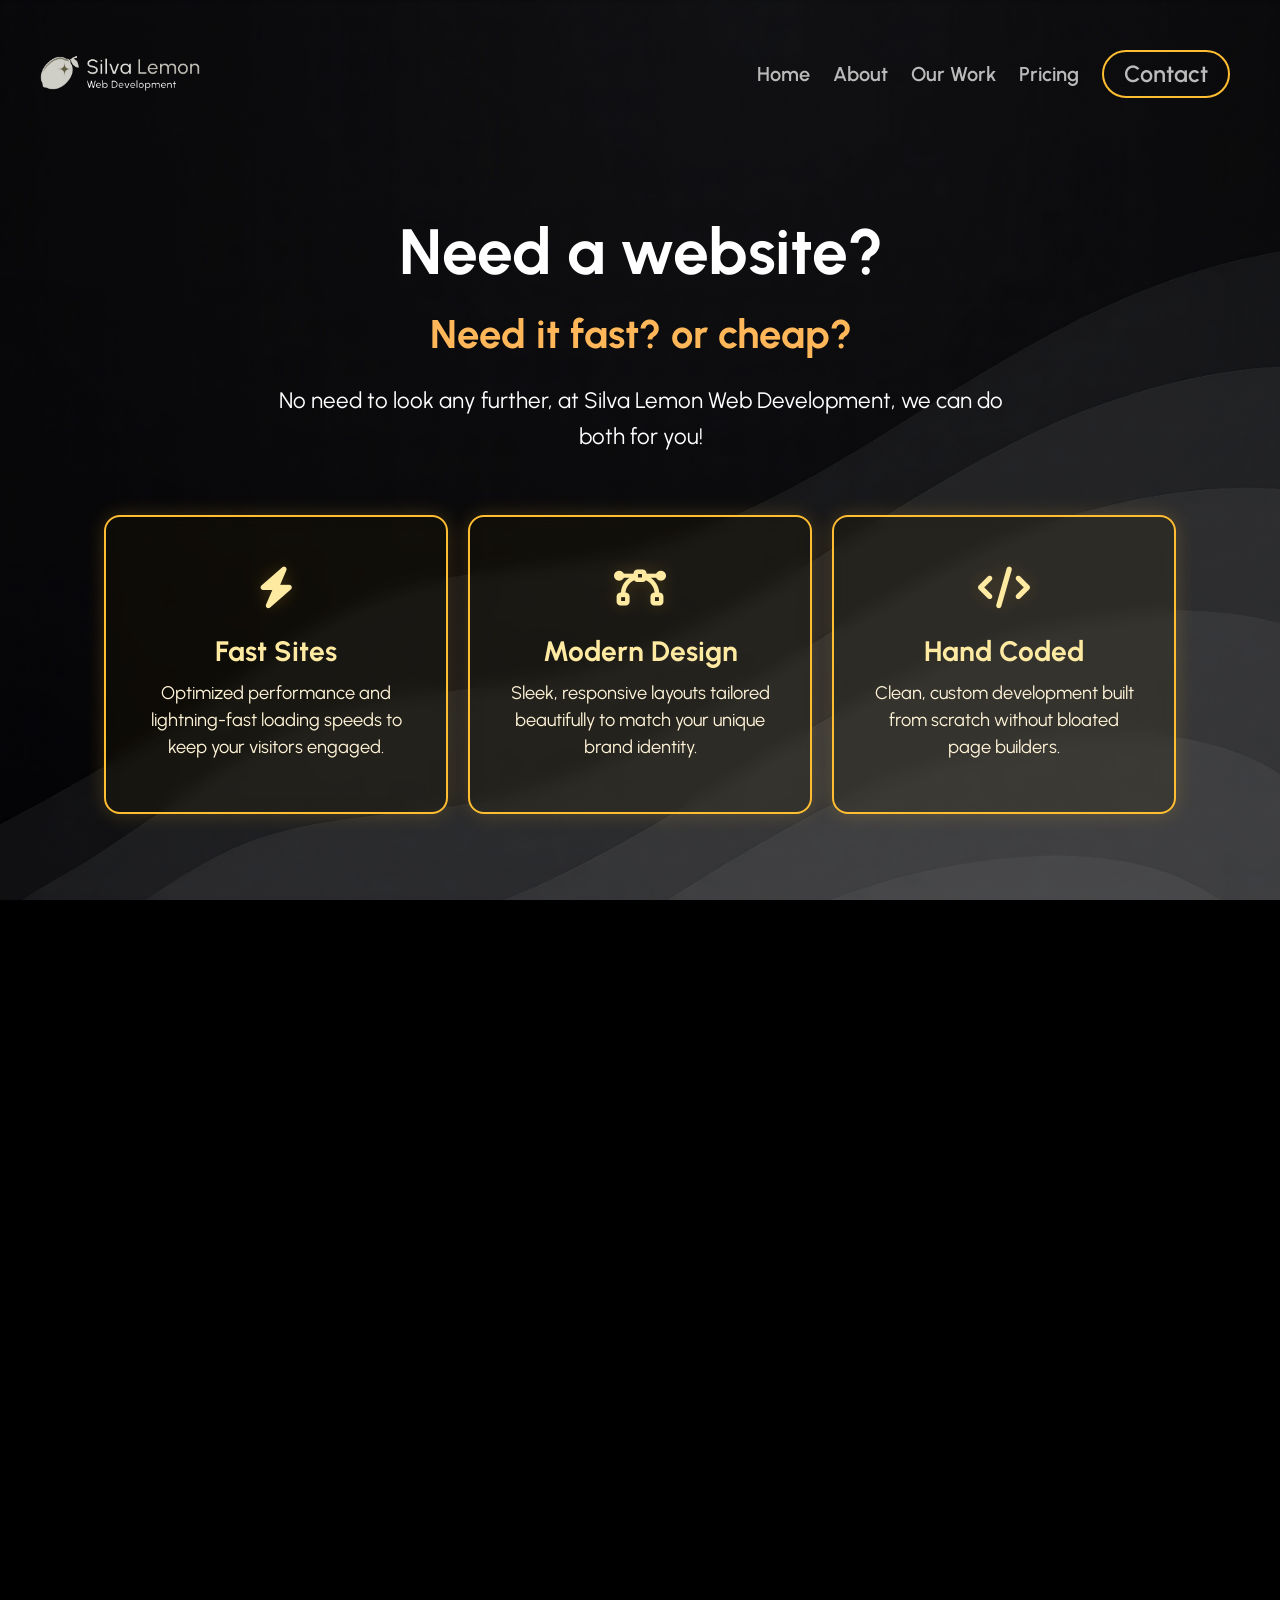
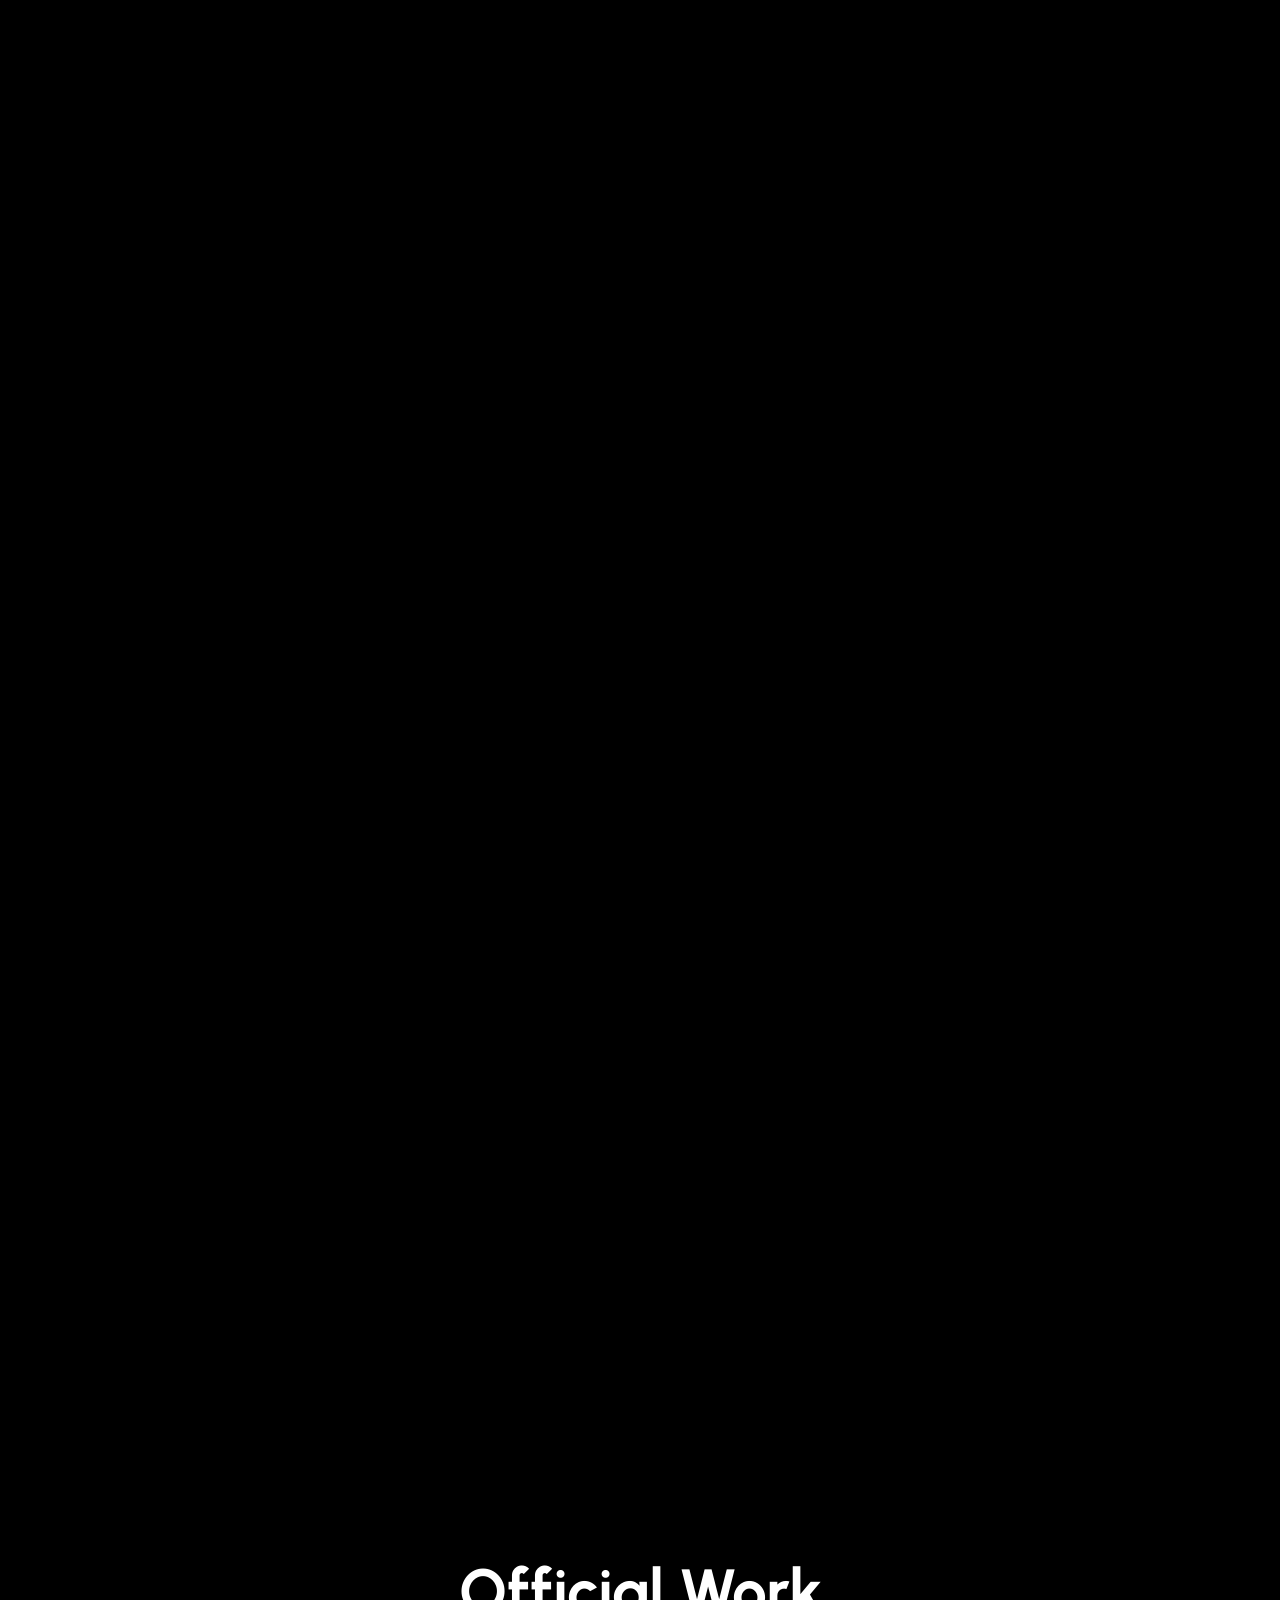
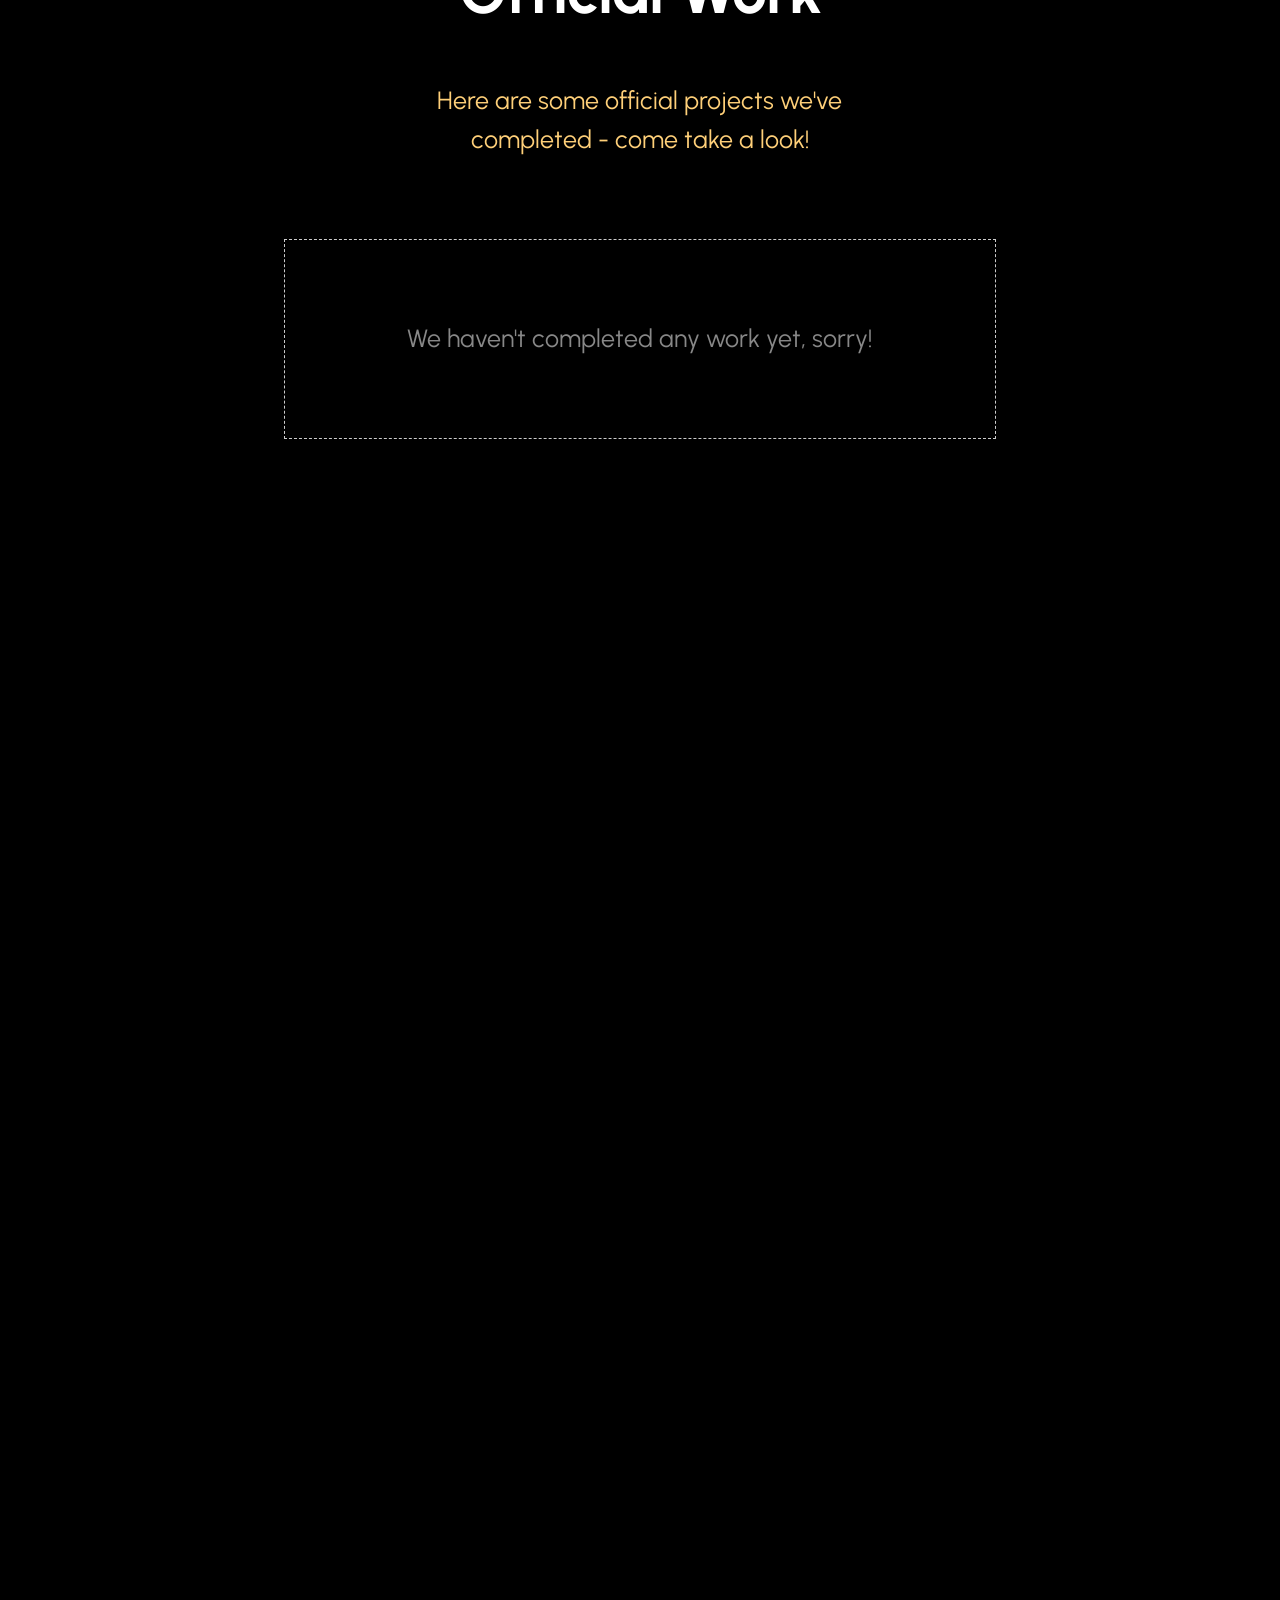
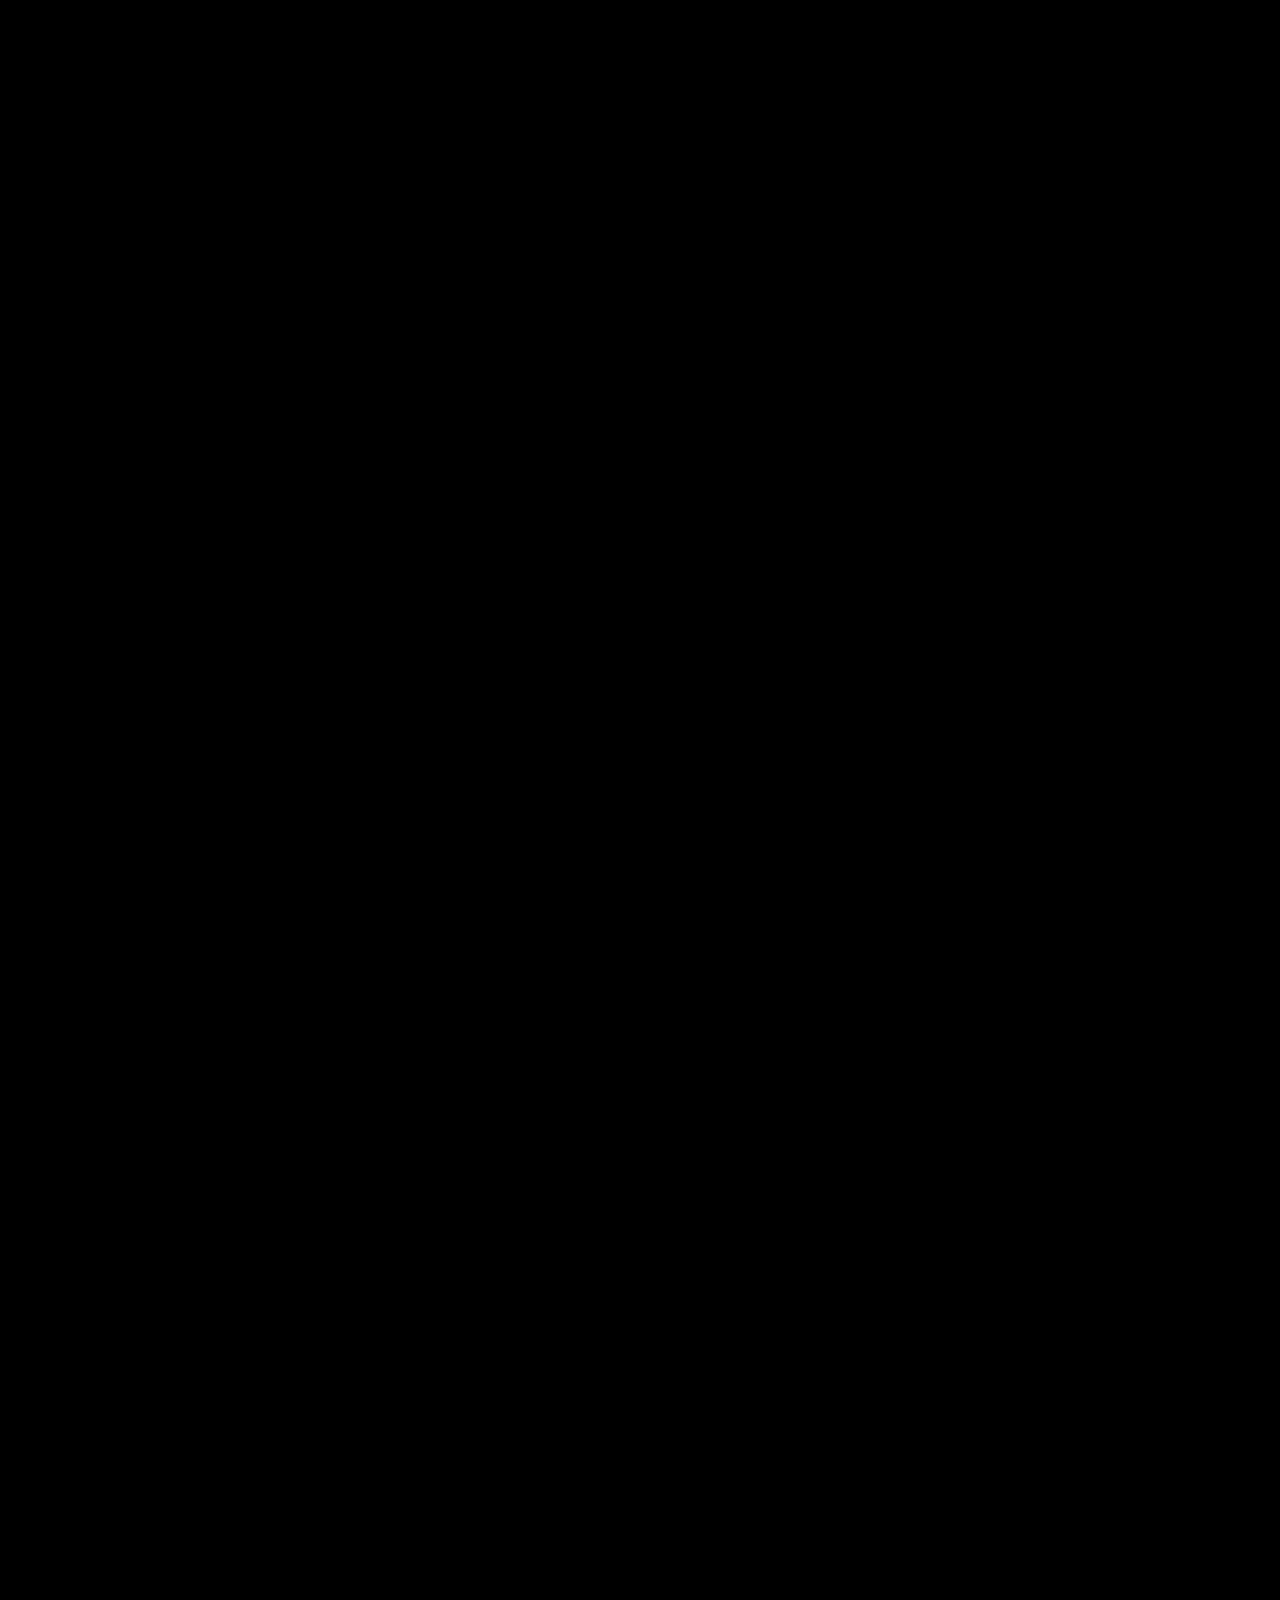
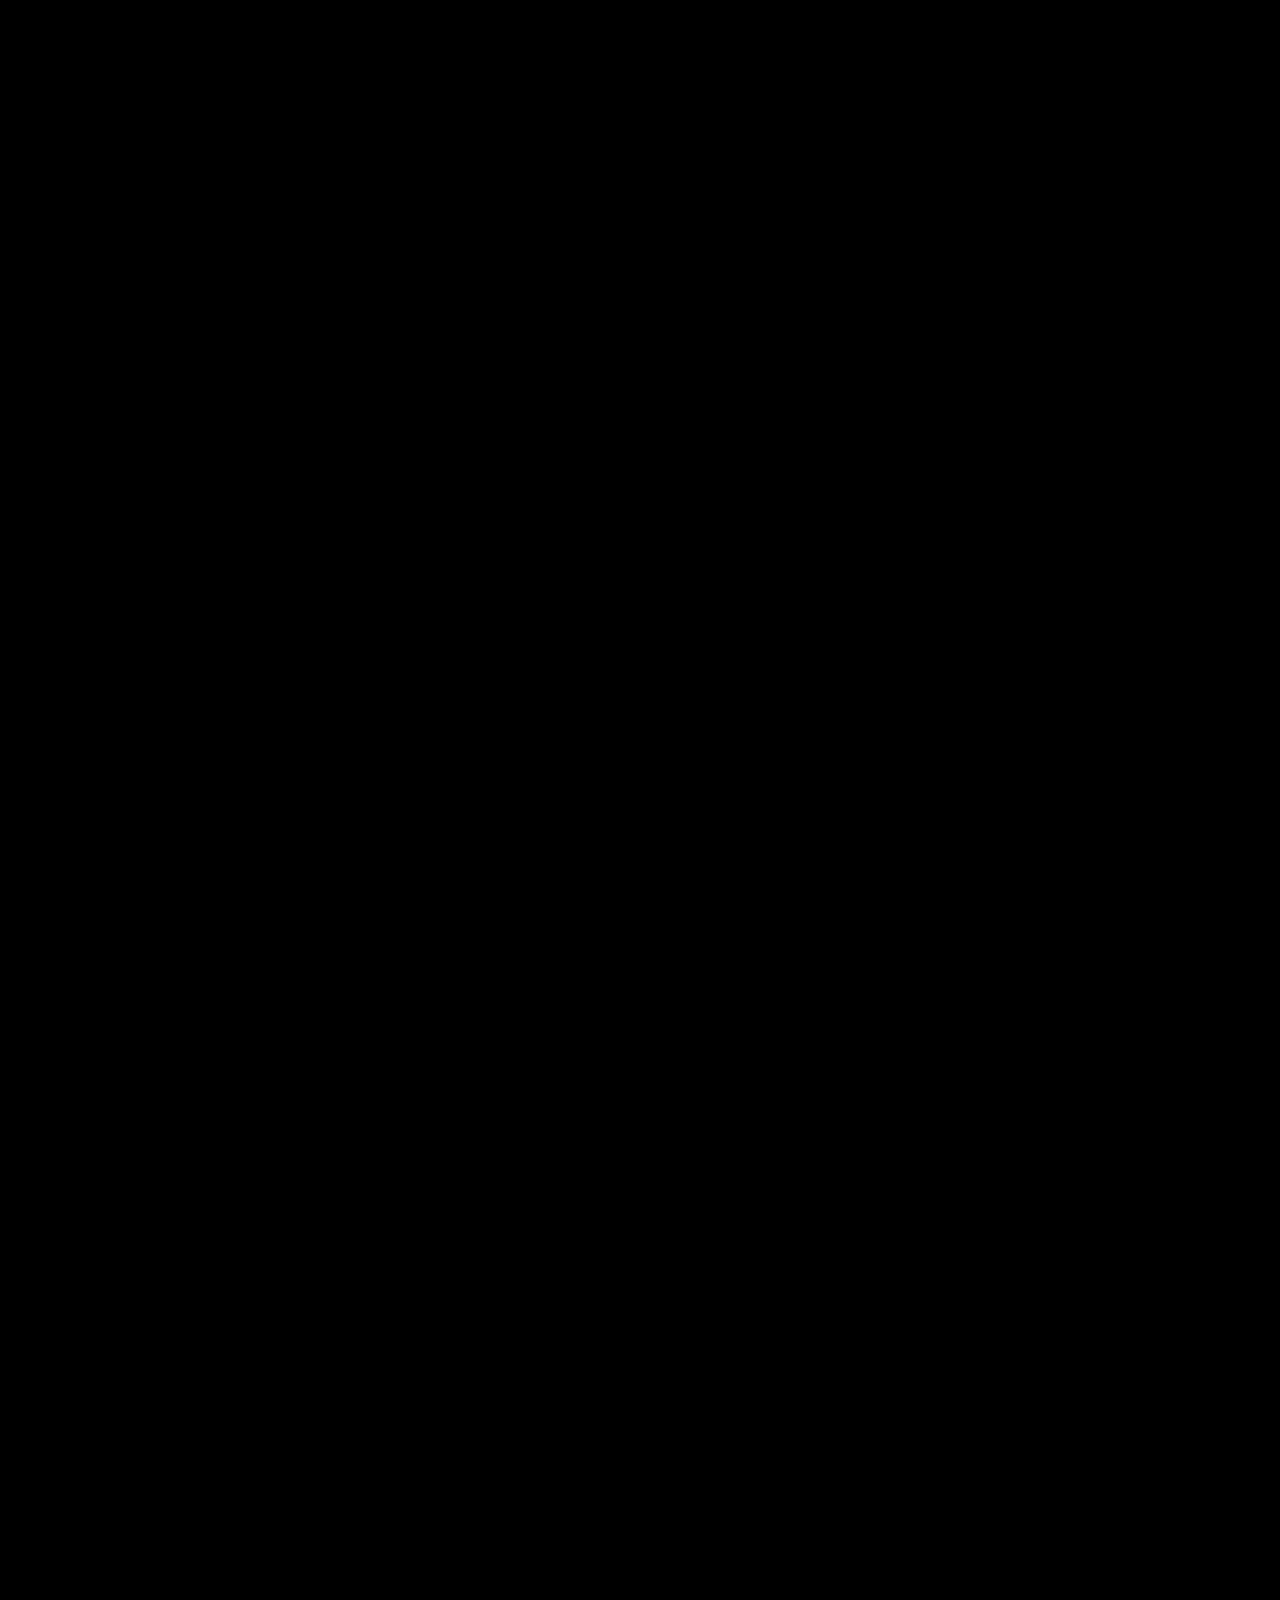
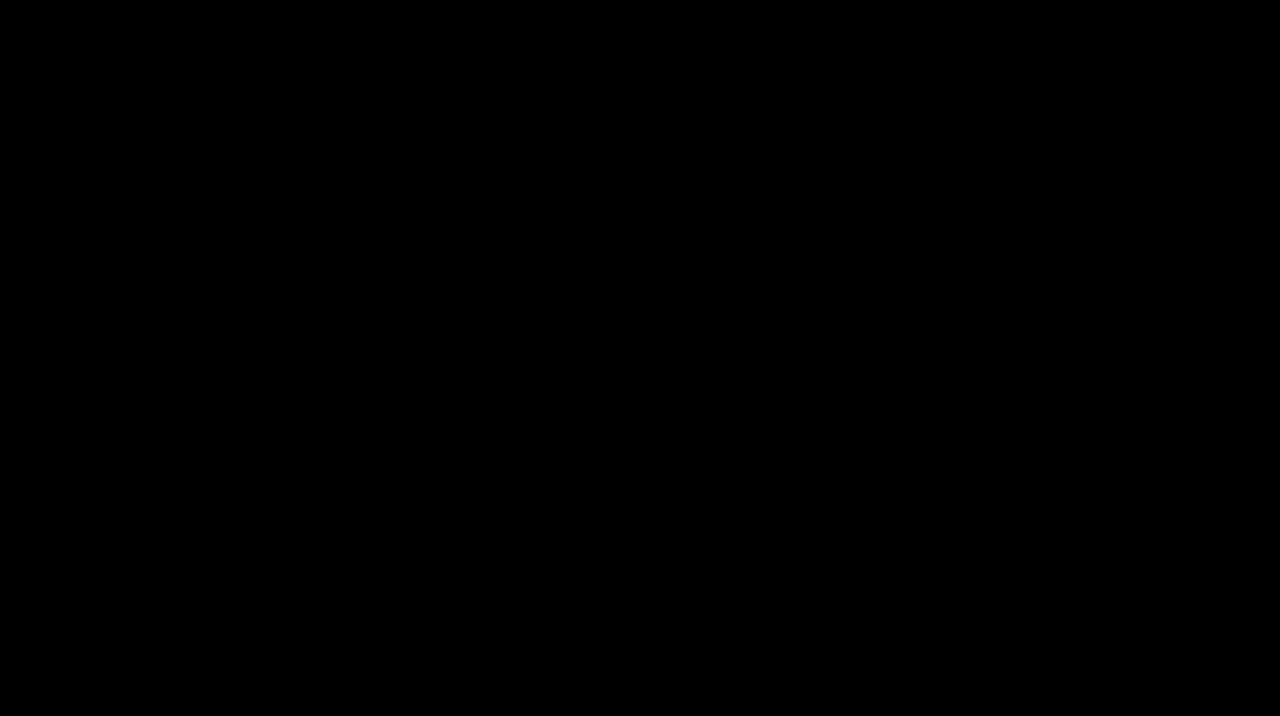
<file: index.html>
<!DOCTYPE html>
<html>

<head>
    <meta charset="utf-8">
    <meta http-equiv="X-UA-Compatible" content="IE=edge">
    <title>Silva Lemon Web Development</title>
    <meta name="description" content="">
    <meta name="viewport" content="width=device-width, initial-scale=1">
    <link rel="stylesheet" href="styles.css">
    <link rel="stylesheet" href="https://cdnjs.cloudflare.com/ajax/libs/font-awesome/6.5.1/css/all.min.css">
    <!-- Light Mode Favicon -->
    <link rel="icon" href="icon.png" media="(prefers-color-scheme: light)">
    <!-- Dark Mode Favicon -->
    <link rel="icon" href="icondark.png" media="(prefers-color-scheme: dark)">



    <meta property="og:title" content="Silva Lemon Web Development | Professional Website Developers" />
    <meta property="og:description" content="Converting Ideas into high quality, hand coded sites" />
    <meta property="og:image" content="portfolio.png" />
    <meta property="og:url" content="https://ifenti.github.io/silva-lemon-web-development-website/" />
</head>

<body>
    <section class="header" id="hero">
        <div class="navbar">
            <nav>
                <div class="Logo animate slide-right">
                    <img src="logowhite.png" class="logo">
                </div>
                <ul class="animate slide-left">
                    <li><a href="#hero" class="activeLink">Home</a></li>
                    <li><a href="#about">About</a></li>
                    <li><a href="#services">Our Work</a></li>
                    <li><a href="#prices">Pricing</a></li>
                    <div class="contactButton">
                        <a href="#contact" class="contact">Contact</a>
                    </div>
                </ul>

            </nav>
        </div>

        <div class="title">
            <div class="titleTextContent animate slide-up">
                <h1 class="mainTitle">Need a website?</h1>
                <h3 class="tagline">Need it fast? or cheap?</h3>
                <p class="description">No need to look any further, at Silva Lemon Web Development, we can do both for
                    you!</p>
            </div>

            <div class="boxes">
                <div class="box animate slide-up">
                    <i class="fa-solid fa-bolt shield"></i>
                    <h2>Fast Sites</h2>
                    <p>Optimized performance and lightning-fast loading speeds to keep your visitors engaged.</p>
                </div>
                <div class="box animate slide-up delay-1">
                    <i class="fa-solid fa-bezier-curve shield"></i>
                    <h2>Modern Design</h2>
                    <p>Sleek, responsive layouts tailored beautifully to match your unique brand identity.</p>
                </div>
                <div class="box animate slide-up delay-1">
                    <i class="fa-solid fa-code shield"></i>
                    <h2>Hand Coded</h2>
                    <p>Clean, custom development built from scratch without bloated page builders.</p>
                </div>
            </div>
        </div>
    </section>

    <section class="about" id="about">
        <div class="smallTitle animate fade-in">
            <p>About</p>
        </div>
        <div class="servicesTitle animate slide-up">
            <h1>About us</h1>
            <p>Get to know us more — our story, our process, and our work. Discover how we bridge clean design with
                solid code to build professional sites</p>
        </div>
        <div class="aboutBoxes">
            <!-- Box 1: Who We Are -->
            <div class="aboutBox animate slide-left">
                <div class="iconContainer">
                    <i class="fa-solid fa-user-group"></i>
                </div>
                <h1>Who we are</h1>
                <p>We are a small web development studio based in the UK. We focus on building fast, clean, and reliable
                    websites tailored specifically for small businesses and freelancers looking to grow their digital
                    presence.</p>
                <button class="aboutButton" onclick="document.location.href = '#contact'">Talk to us <i
                        class="fa-solid fa-arrow-right"></i></button>
            </div>

            <!-- Box 2: What We Do -->
            <div class="aboutBox animate slide-right delay-1">
                <div class="iconContainer">
                    <i class="fa-solid fa-laptop-code"></i>
                </div>
                <h1>What we do</h1>
                <p>We design and develop high-quality, fully responsive custom sites from scratch. No bloated
                    builders—just optimized code, smooth layouts, and clean forms built exactly to your project's scope.
                </p>
                <button class="aboutButton" onclick="document.location.href='#services'">Our services <i
                        class="fa-solid fa-arrow-right"></i></button>
            </div>
        </div>

    </section>


    <section class="services" id="services">
        <div class="smallTitle animate fade-in">
            <p>Our Work</p>
        </div>
        <div class="servicesTitle animate slide-up">
            <h1>What we've made</h1>
            <p>We offer a wide range of site styles, including modern, minimalistic, cyberpunk, clean and many more.
                <b>Here are some of our templates:</b> <br><span class="lighter">(Note that your desired design
                    <b>doesn't</b> have to fit these themes)</b></span>
            </p>
        </div>

        <div class="slideshow-container animate scale-in">
            <div class="mySlides fade techTheme">
                <div class="slide-content">
                    <div class="slide-image">
                        <img src="cyberImage.png" alt="Template One" class="Tech">
                        <div class="projectOverlay">
                            <a href="techsite-template/index.html" class="viewButton">View Live Site ↗</a>
                        </div>
                    </div>
                    <div class="slide-info">
                        <h2>Cyber Company</h2>
                        <p>A razor-sharp, high-voltage landing page design featuring neon terminal accents and dark-mode
                            styling built for advertising modern security platforms.</p>
                        <div class="slideButtons">
                            <button class="see-site-btn"
                                onclick="document.location.href = 'techsite-template/index.html';">View</button>
                            <button class="see-next-btn" onclick="plusSlides(1)">Next ></button>
                        </div>
                    </div>
                </div>
            </div>

            <div class="mySlides fade medicalTheme">
                <div class="slide-content">
                    <div class="slide-image">
                        <img src="healthCare.png" alt="Template Two" class="med">
                        <div class="projectOverlay2">
                            <a href="medical-template/index.html" class="viewButton">View Live Site ↗</a>
                        </div>
                    </div>
                    <div class="slide-info">
                        <h2>Medical Site</h2>
                        <p>A clean, modern medical website template designed to inspire trust and professionalism,
                            perfect for GP practices, clinics, and healthcare providers.</p>
                        <div class="slideButtons">
                            <button class="see-site-btn"
                                onclick="document.location.href = 'medical-template/index.html';">View</button>
                            <button class="see-next-btn" onclick="plusSlides(1)">Next ></button>
                        </div>
                    </div>
                </div>
            </div>

            <div class="mySlides fade handyTheme">
                <div class="slide-content">
                    <div class="slide-image">
                        <img src="handyMan.png" alt="Template Three" class="med">
                        <div class="projectOverlay">
                            <a href="localfreelancer/index.html" class="viewButton">View Live Site ↗</a>
                        </div>
                    </div>
                    <div class="slide-info">
                        <h2 class="handiman">Handyman Site</h2>
                        <p class="handimanp">A modern design with vibrant showcases and an easy-to-navigate layout. It
                            features a services section, perfect for a contractor trying to showcase their skills.</p>
                        <div class="slideButtons">
                            <button class="see-site-btn handy"
                                onclick="document.location.href = 'localfreelancer/index.html';">View</button>
                            <button class="see-next-btn handy" onclick="plusSlides(1)">Next ></button>
                        </div>
                    </div>
                </div>
            </div>

            <div class="mySlides fade restaurantTheme">
                <div class="slide-content">
                    <div class="slide-image">
                        <img src="dining.png" alt="Template Four" class="med">
                        <div class="projectOverlay">
                            <a href="fine-dining/index.html" class="viewButton">View Live Site ↗</a>
                        </div>
                    </div>
                    <div class="slide-info">
                        <h2 class="handiman">Fine Dining Site</h2>
                        <p class="handimanp">A modern fine dining website with an elegant design and intuitive user
                            experience. It includes a menu section, star meal section, and review section.</p>
                        <div class="slideButtons">
                            <button class="see-site-btn handy"
                                onclick="document.location.href = 'fine-dining/index.html';">View</button>
                            <button class="see-next-btn handy" onclick="plusSlides(1)">Next ></button>
                        </div>
                    </div>
                </div>
            </div>

            <div class="mySlides fade tutoringTheme">
                <div class="slide-content">
                    <div class="slide-image">
                        <img src="tutoring.png" alt="Template Four" class="med">
                        <div class="projectOverlay">
                            <a href="tutoring-template/index.html" class="viewButton">View Live Site ↗</a>
                        </div>
                    </div>
                    <div class="slide-info">
                        <h2 class="tutoring">Tutoring Site</h2>
                        <p class="tutoringp">A professional, modern sleek template, made for local tutors who want a place to display their services.</p>
                        <div class="slideButtons">
                            <button class="see-site-btn handy"
                                onclick="document.location.href = 'tutoring-template/index.html';">View</button>
                            <button class="see-next-btn handy" onclick="plusSlides(1)">Next ></button>
                        </div>
                    </div>
                </div>
            </div>
        </div>

        <br>

        <div style="text-align:center" class="animate fade-in delay-2">
            <span class="dot techDot" onclick="currentSlide(1)"></span>
            <span class="dot mediDot" onclick="currentSlide(2)"></span>
            <span class="dot handyDot" onclick="currentSlide(3)"></span>
            <span class="dot restaurantDot" onclick="currentSlide(4)"></span>
            <span class="dot tutorDot" onclick="currentSlide(5)"></span>
        </div>

        <div class="ourWork">
            <h1 class="secondaryTitle">Official Work</h1>
            <p>Here are some official projects we've completed - come take a look!</p>

            <div class="slideshow-container"
                style="display: flex; justify-content: center; align-items: center; min-height: 200px; border: 1px dashed #ccc; padding: 20px; margin-top: 5rem;">
                <p style="text-align: center; color: #888;">We haven't completed any work yet, sorry!</p>

                <!--
            <div class="mySlides fade techTheme">
                <div class="slide-content">
                    ... (your future project code)
                </div>
            </div>
            -->
            </div>
        </div>
    </section>



    <section class="pricing" id="prices">
        <div class="smallTitle animate fade-in">
            <p>Pricing</p>
        </div>
        <div class="servicesTitle animate slide-up">
            <h1>How much we charge</h1>
            <p>If you're looking for something <b>cheap</b>, whilst still looking for <b>quality, functional
                    websites</b> - Then we've got you covered, our range of prices are sure to cover your every
                need</b></span></p>
        </div>

        <div class="pricingContainer animate-on-scroll pop-in">

            <!-- Basic Plan -->
            <div class="priceBox animate scale-in">
                <div class="textStuff">
                    <div class="icon-price">
                        <i class="fa-solid fa-layer-group"></i>
                    </div>
                    <h1 class="priceTitle">Basic</h1>
                    <h4 class="describe">Ideal for small / local businesses.</h4>
                    <h3 class="starting">Starting from</h3>
                    <h3 class="price"><span class="boldPrice">£199</span>/site</h3>
                    <h4 class="feautures">Features:</h4>
                    <div class="linebreak"></div>
                    <h4 class="priceInfo">
                        ✓ Custom 4 Section Site<br>
                        ✓ Semi mobile responsive<br>
                        ✓ Fast loading & optimized<br>
                        ✓ Contact form<br>
                        ✓ Social media links<br>
                        ✓ Single page<br>
                    </h4>
                </div>
                <button class="priceButton" onclick="document.location.href='#contact'">Start Now</button>
            </div>

            <!-- Pro Plan (Best Value - Middle) -->
            <div class="priceBox animate scale-in delay-1">
                <div class="textStuff">
                    <div class="icon-price">
                        <i class="fa-solid fa-layer-group"></i>
                    </div>
                    <h1 class="priceTitle">Pro</h1>
                    <h4 class="describe">Ideal for growing teams needing multi-page layouts.</h4>
                    <h3 class="starting">Starting from</h3>
                    <h3 class="price"><span class="boldPrice">£499</span>/site</h3>
                    <h4 class="feautures">Features:</h4>
                    <div class="linebreak"></div>
                    <h4 class="priceInfo">
                        ✓ Premium 3-4 Page Layout<br>
                        ✓ Up to 5-7 sections per page<br>
                        ✓ Fully mobile optimized<br>
                        ✓ Maximum speed tuning<br>
                        ✓ Multiple contact forms<br>
                        ✓ Custom UI styles<br>
                        ✓ 14 days premium support
                        <br>
                        <br>
                    </h4>
                </div>
                <button class="priceButtonSpecial" onclick="document.location.href='#contact'">Start Now</button>
            </div>

            <!-- Enterprise Plan -->
            <div class="priceBox animate scale-in delay-2">
                <div class="textStuff">
                    <div class="icon-price">
                        <i class="fa-solid fa-layer-group"></i>
                    </div>
                    <h1 class="priceTitle">Advanced</h1>
                    <h4 class="describe">Ideal for small freelancers and businesses</h4>
                    <h3 class="starting">Starting from</h3>
                    <h3 class="price"><span class="boldPrice">£299</span>/site</h3>
                    <h4 class="feautures">Features:</h4>
                    <div class="linebreak"></div>
                    <h4 class="priceInfo">
                        ✓ Custom 1-2 Page Layout<br>
                        ✓ Up to 5 sections per page<br>
                        ✓ 100% mobile responsive<br>
                        ✓ Fast loading & optimized<br>
                        ✓ Secure contact form<br>
                        ✓ Social media links<br>
                        ✓ 7 day post-launch support
                    </h4>
                    <br>
                </div>
                <button class="priceButton" onclick="document.location.href='#contact'">Start Now</button>
            </div>

        </div>
    </section>

    <section class="contactParent" id="contact">
        <div class="smallTitle animate fade-in">
            <p>Contact Us</p>
        </div>
        <div class="servicesTitle animate slide-up">
            <h1>Wanna start?</h1>
            <p>Still thinking? No need to wait! Fill in some details so we can get start chatting!</p>
        </div>
        <div class="contactSection animate scale-in">
            <div class="contactContainer">
                <div class="contactHeader">
                    <h2>Let's Build Something</h2>
                    <p>Have a project in mind? Reach out and let's get started.</p>
                </div>

                <form class="contactForm" autocomplete="off" action="https://formspree.io/f/mykqeden" method="POST">
                    <div class="inputRow">
                        <div class="inputGroup">
                            <label for="name">Name</label>
                            <input type="text" id="name" name="name" required placeholder="John Doe">
                        </div>
                        <div class="inputGroup">
                            <label for="email">Email</label>
                            <input type="email" id="email" name="email" required placeholder="john@example.com">
                        </div>
                    </div>

                    <div class="inputGroup">
                        <label for="subject">Project Type</label>
                        <select id="subject" name="subject" required>
                            <option value="" disabled selected hidden>Select a website tier...</option>
                            <option value="basic">Basic (Single Page)</option>
                            <option value="advanced">Advanced (1-2 Pages)</option>
                            <option value="pro">Pro (3-4 Pages)</option>
                        </select>
                    </div>

                    <div class="inputGroup">
                        <label for="message">Message</label>
                        <textarea id="message" name="message" rows="6" required
                            placeholder="Tell us a bit about your project goals..."></textarea>
                    </div>

                    <button type="submit" class="submitButton">
                        Send Message <i class="fa-solid fa-paper-plane"></i>
                    </button>
                </form>
            </div>
        </div>
    </section>
    <footer id="footer" class="animate fade-in">

        <div class="footerHead">
            <h1 class="footerTitle">Silva Lemon Web Development</h>
                <h3 class="footerSubtitle">Contact us and other stuff</h3>
        </div>

        <div class="contentFooter">
            <div class="footerPart">
                <h2 class="linksTitle">Links:</h>
                    <div class="links">
                        <h3 class="linksAbout"><a href="#about">About</a></h>
                            <h3 class="linksServices"><a href="#services">Services</a></h>
                                <h3 class="linksPricing"><a href="#pricing">Pricing</a></h>
                                    <h3 class="linksContact"><a href="#footer">Contact</a></h>
                    </div>
            </div>

            <div class="footerPart">
                <h2 class="linksTitle">Socials:</h>
                    <div class="links">
                        <h3 class="linksTwitter"><a href="https://www.x.com">Twitter / X</a></h>
                            <h3 class="linksInstagram"><a href="https://www.instagram.com">Instagram</a></h>
                                <h3 class="linksYoutube"><a href="https://www.youtube.com">Youtube</a></h>
                                    <h3 class="linksTiktok"><a href="https://www.tiktok.com">Tiktok</a></h>
                    </div>
            </div>

            <div class="footerPart">
                <h2 class="linksTitle">Contact:</h>
                    <div class="links">
                        <h3 class="linksEmailTitle">Email:</h>
                            <h3 class="linksEmail"><a href=mailto:>ifeanyi.dev@proton.me</a></h>
                                <h3 class="linksPhoneTitle">Phone:</h>
                                    <h3 class="linksPhone"><a href=mailto:>No number</a></h>
                    </div>
            </div>
        </div>
        <div class="line">
            <h6>line</h6>
        </div>


        <div class="footerCopyright">
            <h3 class="copyright">© 2026 Silva Lemon Web Development. All rights reserved.</h>
        </div>
    </footer>




    <script>
        document.addEventListener("DOMContentLoaded", () => {

            let slideIndex = 1;

            window.plusSlides = function (n) {
                showSlides(slideIndex += n);
            }

            window.currentSlide = function (n) {
                showSlides(slideIndex = n);
            }

            function showSlides(n) {

                let i;
                let slides = document.getElementsByClassName("mySlides");
                let dots = document.getElementsByClassName("dot");

                if (n > slides.length) {
                    slideIndex = 1;
                }

                if (n < 1) {
                    slideIndex = slides.length;
                }

                for (i = 0; i < slides.length; i++) {
                    slides[i].style.display = "none";
                }

                for (i = 0; i < dots.length; i++) {
                    dots[i].classList.remove(
                        "active",
                        "activeTech",
                        "activeMedical",
                        "activeHandy",
                        "activeRestaurant",
                        "activeTutor"
                    );
                }

                slides[slideIndex - 1].style.display = "block";

                if (dots.length >= 3) {

                    if (slideIndex === 1) {
                        dots[0].classList.add("active", "activeTech");
                    }

                    if (slideIndex === 2) {
                        dots[1].classList.add("active", "activeMedical");
                    }

                    if (slideIndex === 3) {
                        dots[2].classList.add("active", "activeHandy");
                    }
                    if (slideIndex === 4) {
                        dots[3].classList.add("active", "activeRestaurant");
                    }
                    if (slideIndex === 5){
                        dots[4].classList.add("active", "activeTutor")
                    }

                }
            }

            showSlides(slideIndex);

        });
    </script>
    <script src="script.js"></script>
</body>

</html>
</file>
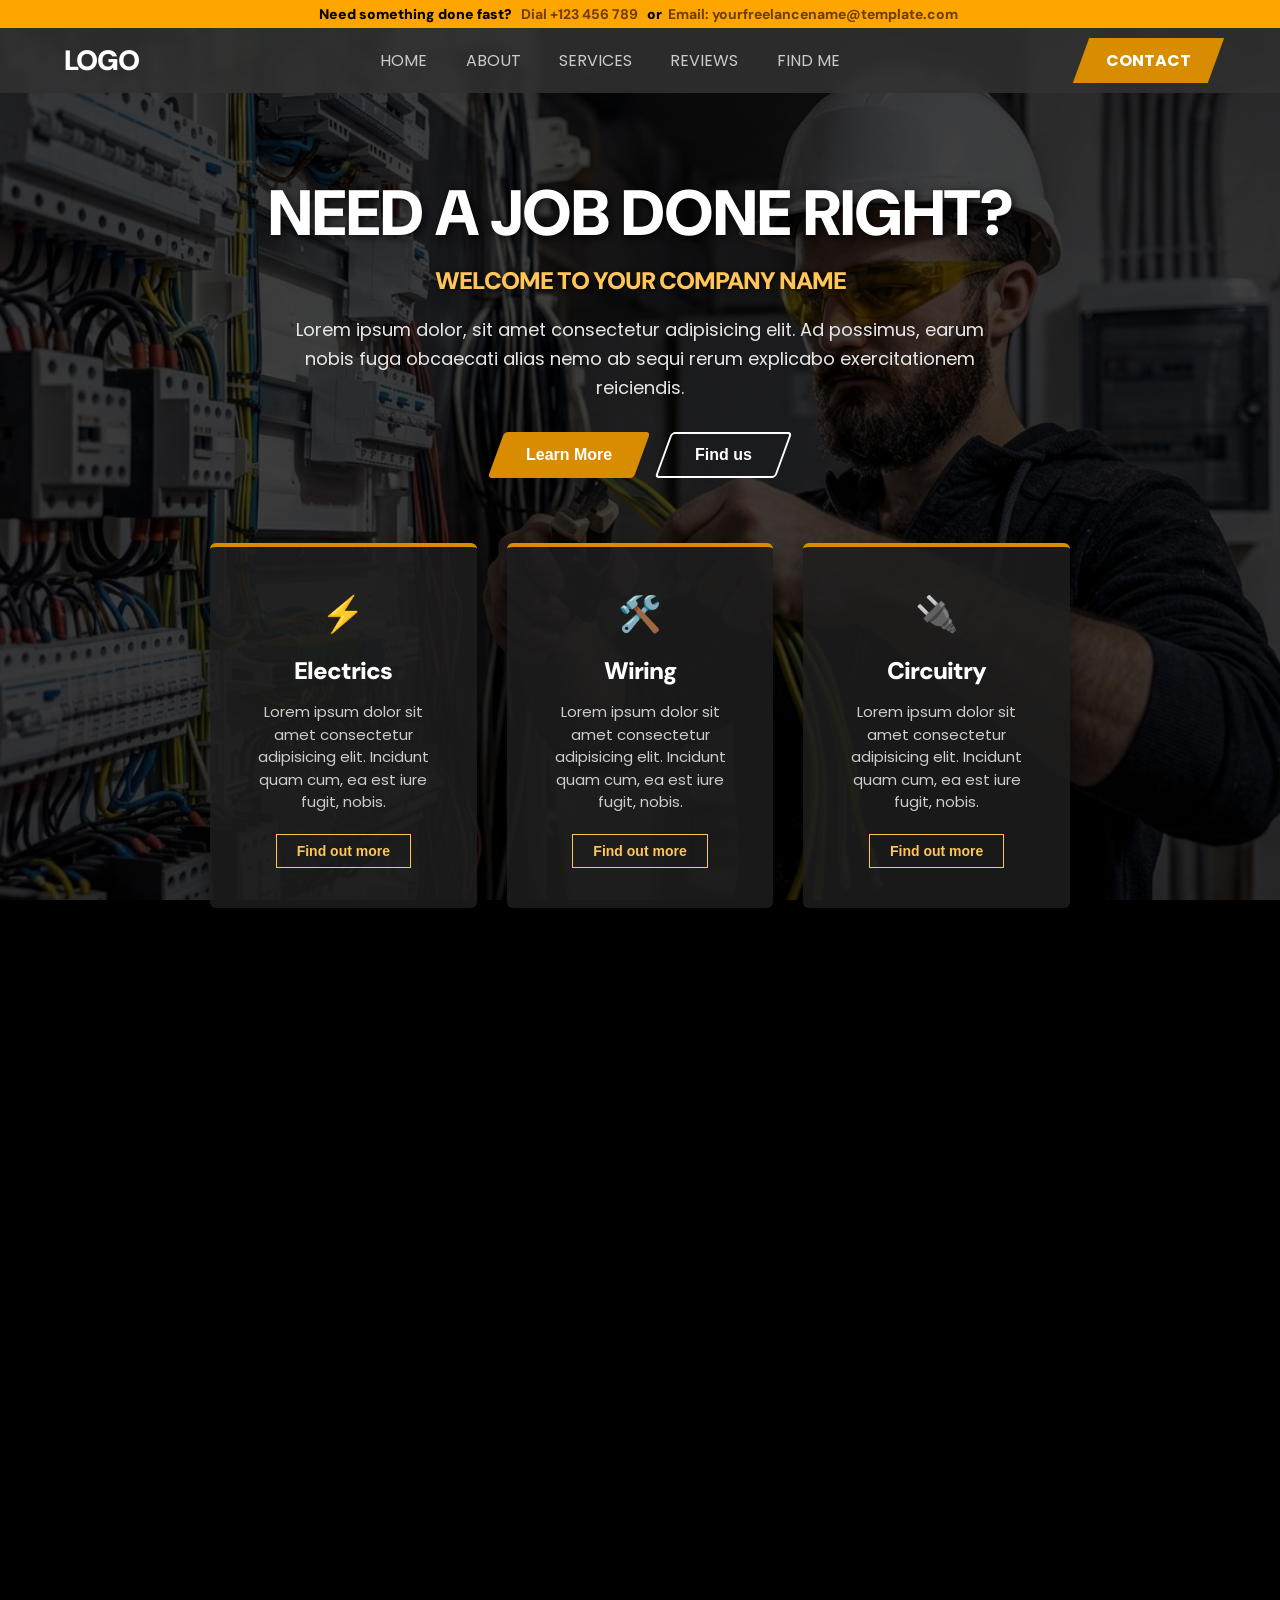
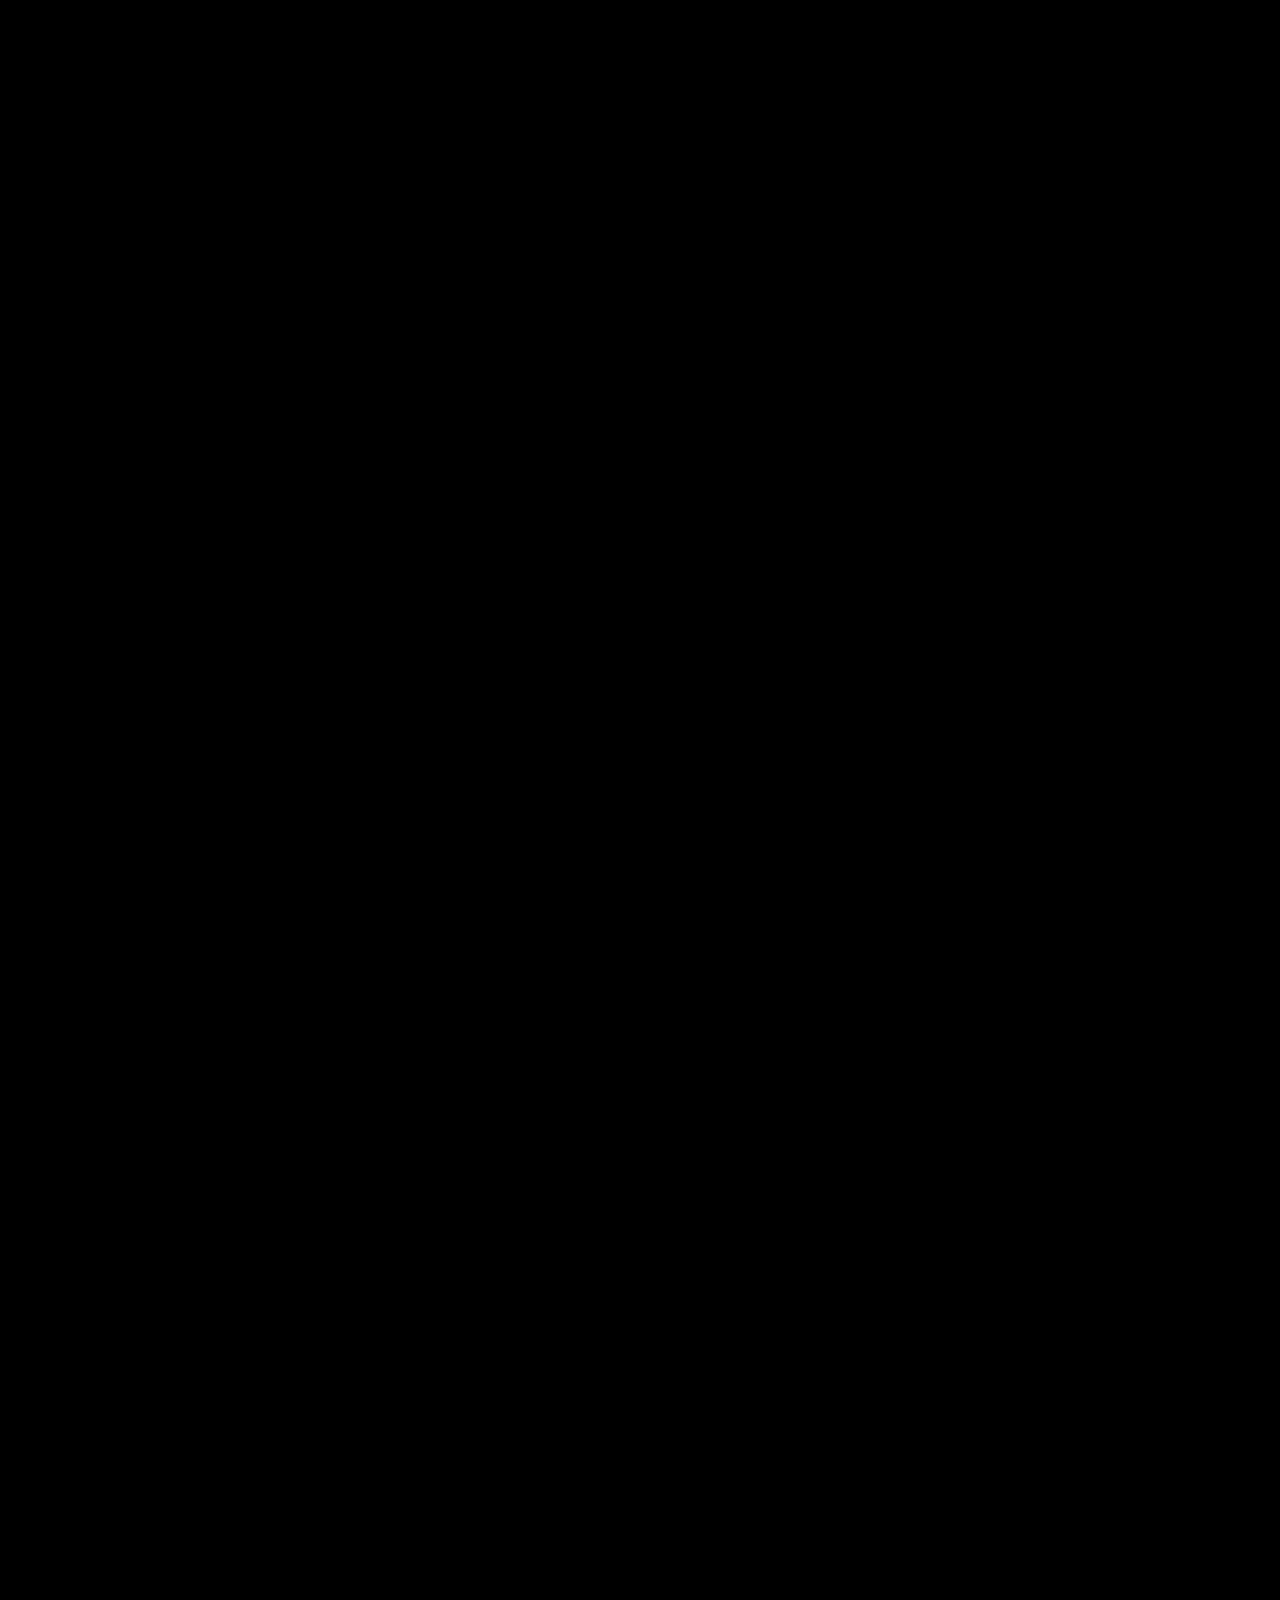
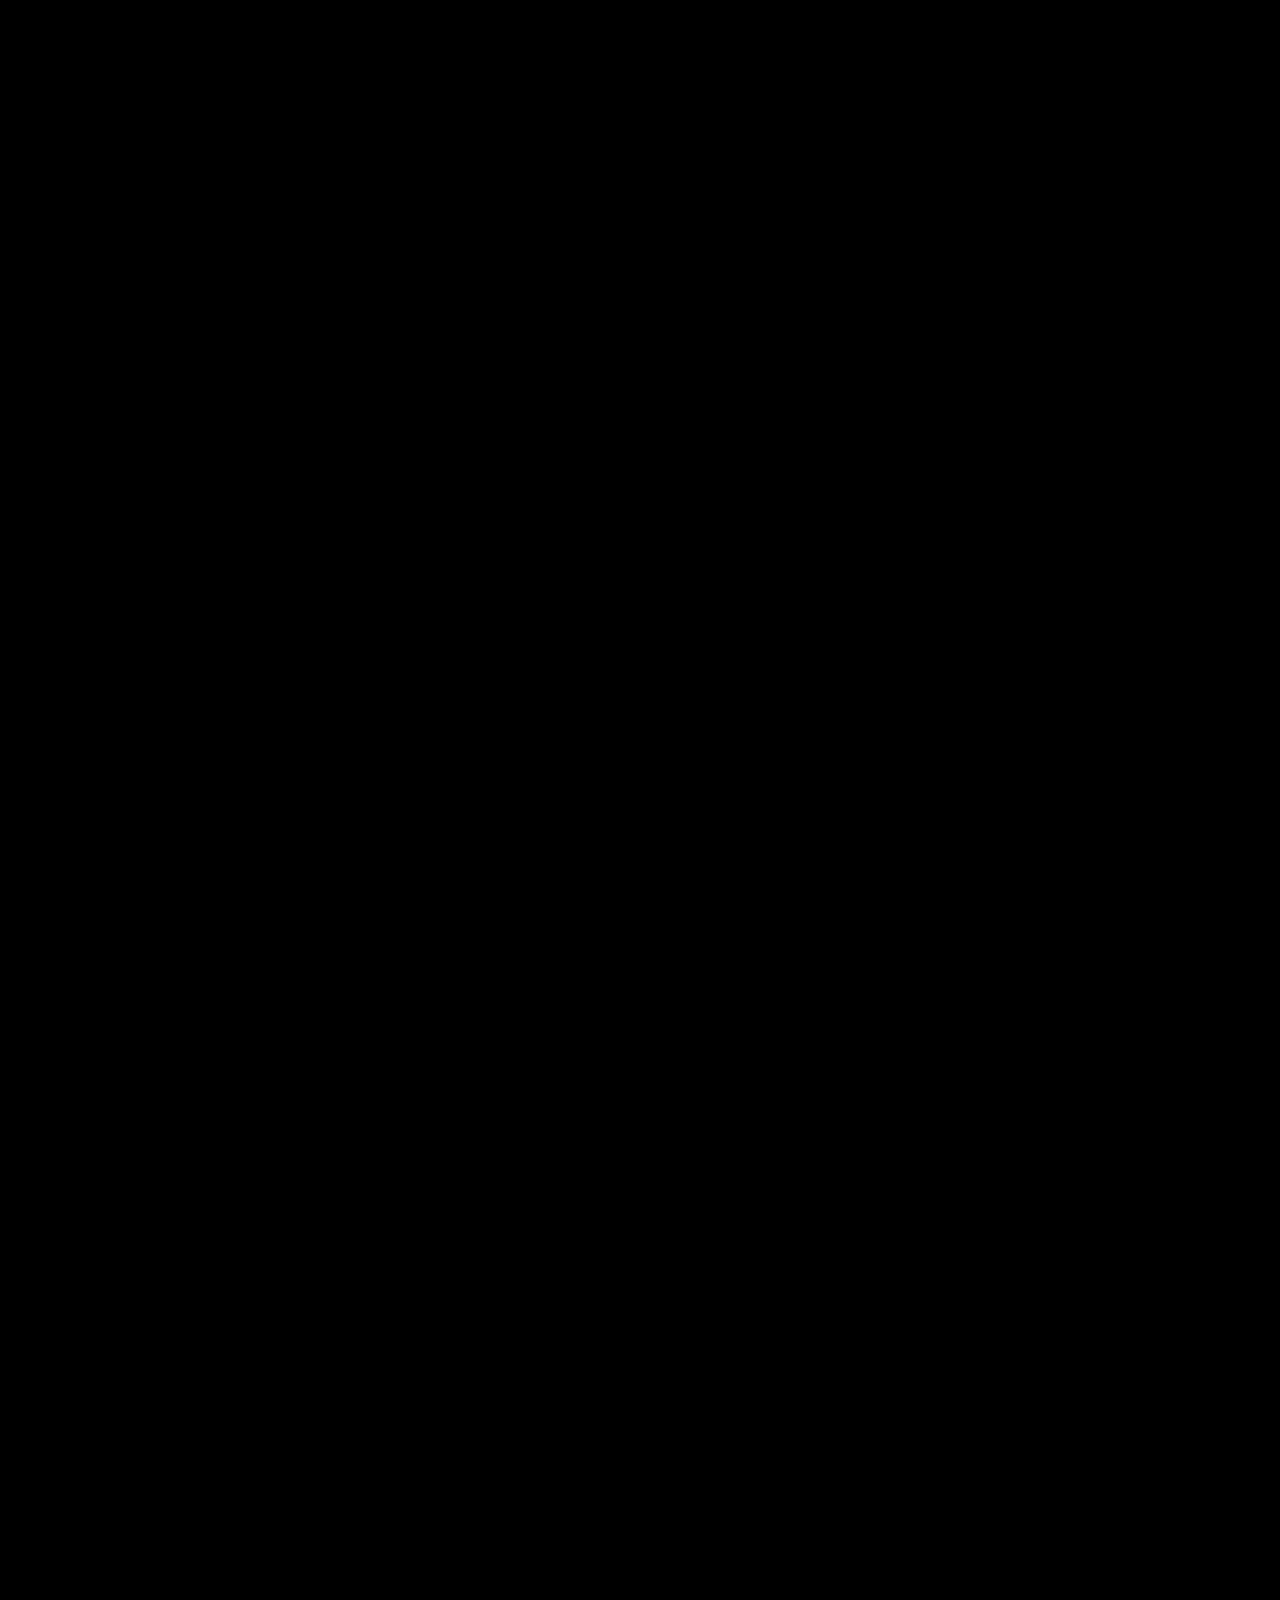
<file: localfreelancer/index.html>
<!DOCTYPE html>
<html lang="en">

<head>
    <meta charset="UTF-8">
    <meta name="viewport" content="width=device-width, initial-scale=1.0">
    <title>Electrical Services Template</title>
    <link rel="stylesheet" href="styles.css">
    <link rel="preconnect" href="https://fonts.googleapis.com">
    <link rel="preconnect" href="https://fonts.gstatic.com" crossorigin>
    <link href="https://fonts.googleapis.com/css2?family=DM+Sans:wght@900&family=Poppins:wght@400;600;700&display=swap" rel="stylesheet">
</head>

<body>

    <section class="header" id="home">
        <div class="navbar">
            <div class="nav1">
                <h3>Need something done fast? <span class="specialText">&nbsp; Dial +123 456 789 &nbsp;</span> or <span class="specialText">&nbsp;Email: yourfreelancename@template.com&nbsp;</span> </h3>
            </div>
            <div class="nav2">
                <div class="logo">
                    <h1>LOGO</h1>
                </div>
                <ul>
                    <li><a href="#home">HOME</a></li>
                    <li><a href="#about">ABOUT</a></li>
                    <li><a href="#services">SERVICES</a></li>
                    <li><a href="#reviews">REVIEWS</a></li>
                    <li><a href="#find">FIND ME</a></li>
                </ul>
                <div class="contactLink">
                    <li><a href="#footer">CONTACT</a></li>
                </div>
            </div>
        </div>

        <div class="titleContent  animate scale-in">
            <div class="hero-text-block">
                <h1 class="title">NEED A JOB DONE RIGHT?</h1>
                <h2 class="subtitle">WELCOME TO YOUR COMPANY NAME</h2>
                <p>Lorem ipsum dolor, sit amet consectetur adipisicing elit. Ad possimus, earum nobis fuga obcaecati alias nemo ab sequi rerum explicabo exercitationem reiciendis.</p>
                <div class="hero-buttons">
                    <button class="btn-primary"><span>Learn More</span></button>
                    <button class="btn-secondary"><span>Find us</span></button>
                </div>
            </div>

            <div class="weDo">
                <div class="weDoItem">
                    <div class="icon-placeholder">⚡</div>
                    <h2>Electrics</h2>
                    <p>Lorem ipsum dolor sit amet consectetur adipisicing elit. Incidunt quam cum, ea est iure fugit, nobis.</p>
                    <button class="card-btn">Find out more</button>
                </div>

                <div class="weDoItem">
                    <div class="icon-placeholder">🛠️</div>
                    <h2>Wiring</h2>
                    <p>Lorem ipsum dolor sit amet consectetur adipisicing elit. Incidunt quam cum, ea est iure fugit, nobis.</p>
                    <button class="card-btn">Find out more</button>
                </div>

                <div class="weDoItem">
                    <div class="icon-placeholder">🔌</div>
                    <h2>Circuitry</h2>
                    <p>Lorem ipsum dolor sit amet consectetur adipisicing elit. Incidunt quam cum, ea est iure fugit, nobis.</p>
                    <button class="card-btn">Find out more</button>
                </div>
            </div>
        </div>
    </section>
<section class="aboutSection animate scale-in" id="about">
    <div class="aboutContainer">
        
        <div class="aboutHeader">
            <div class="titleParallelogram">
                <h1>About Me</h1>
            </div>
            <h3>Get to know me better</h3>
        </div>

        <div class="aboutContent">
            <div class="aboutBox">
                <h2>Who I Am</h2>
                <p>Lorem ipsum dolor sit amet consectetur adipisicing elit. Quisquam, voluptatum. Proin gravida nibh vel velit auctor aliquet. Aenean sollicitudin, lorem quis bibendum auctor, nisi elit consequat ipsum, nec sagittis sem nibh id elit.</p>
            </div>
            <div class="aboutBox HighlightBox">
                <h2>Why Pick Me</h2>
                <p>Lorem ipsum dolor sit amet consectetur adipisicing elit. Quisquam, voluptatum. Proin gravida nibh vel velit auctor aliquet. Aenean sollicitudin, lorem quis bibendum auctor, nisi elit consequat ipsum, nec sagittis sem nibh id elit.</p>
            </div>
        </div>

    </div>
</section>

<section class="servicesSection animate scale-in" id="services">
    <div class="servicesContainer">
        
        <div class="servicesHeader">
            <div class="servicesParallelogram">
                <h1>My Services</h1>
            </div>
            <h3>What I can do for you</h3>
        </div>

        <div class="servicesContent">
            <div class="servicesBox">
                <h2>Rewiring</h2>
                <h3>Starting from £200</h3>
                <p>Lorem ipsum dolor sit amet consectetur adipisicing elit. Quisquam, voluptatum. Proin gravida nibh vel velit auctor aliquet. Aenean sollicitudin, lorem quis bibendum auctor, nisi elit consequat ipsum, nec sagittis sem nibh id elit.</p>
                <button>Hire me</button>
            </div>
            <div class="servicesBox servicesHighlight">
                <h2>Extensions</h2>
                <h3>Starting from £200</h3>
                <p>Lorem ipsum dolor sit amet consectetur adipisicing elit. Quisquam, voluptatum. Proin gravida nibh vel velit auctor aliquet. Aenean sollicitudin, lorem quis bibendum auctor, nisi elit consequat ipsum, nec sagittis sem nibh id elit.</p>
                <button>Hire me</button>
            </div>

            <div class="servicesBox">
                <h2>Circuitry</h2>
                <h3>Starting from £200</h3>
                <p>Lorem ipsum dolor sit amet consectetur adipisicing elit. Quisquam, voluptatum. Proin gravida nibh vel velit auctor aliquet. Aenean sollicitudin, lorem quis bibendum auctor, nisi elit consequat ipsum, nec sagittis sem nibh id elit.</p>
                <button>Hire me</button>
            </div>
        </div>

    </div>
</section>

<section class="reviewsSection animate scale-in" id="reviews">
    <div class="reviewsContainer">
        
        <div class="reviewsHeader">
            <div class="reviewsParallelogram">
                <h1>Customer Reviews</h1>
            </div>
            <h3>What our clients say about us</h3>
        </div>

        <div class="reviewsContent">
            <div class="reviewCard">
                <div class="stars">⭐⭐⭐⭐⭐</div>
                <h2>John Doe</h2>
                <p>Absolutely fantastic service! The rewiring project was completed on time, safely, and exactly within the quoted budget. Highly recommend for any major electrical jobs.</p>
            </div>
            
            <div class="reviewCard reviewHighlight">
                <div class="stars">⭐⭐⭐⭐⭐</div>
                <h2>Sarah Jenkins</h2>
                <p>Incredible professionalism. They handled our kitchen extension circuitry seamlessly. Clean worker, fair prices, and answered all our questions thoroughly.</p>
            </div>

            <div class="reviewCard">
                <div class="stars">⭐⭐⭐⭐⭐</div>
                <h2>Mark Phillips</h2>
                <p>Prompt response when I had a circuit breaker issue. They diagnosed the problem within minutes and fixed it safely. Will absolutely use their services again.</p>
            </div>
        </div>

        <div class="reviewAction">
            <button class="leaveReviewBtn">Leave a review</button>
        </div>

    </div>

    <div class="tickerContainer">
        <div class="tickerWrapper">
            <div class="tickerItem">⚡ Fast Service — "Best in town!"</div>
            <div class="tickerItem">🔌 Highly Professional — "Extremely clean work."</div>
            <div class="tickerItem">🛠️ Great Rates — "No hidden costs, very fair pricing."</div>
            <div class="tickerItem">💡 Reliable — "Turned up exactly when they said they would."</div>
            <div class="tickerItem">⚡ Fast Service — "Best in town!"</div>
            <div class="tickerItem">🔌 Highly Professional — "Extremely clean work."</div>
            <div class="tickerItem">🛠️ Great Rates — "No hidden costs, very fair pricing."</div>
            <div class="tickerItem">💡 Reliable — "Turned up exactly when they said they would."</div>
        </div>
    </div>
</section>

<section class="findMeSection animate scale-in" id="find">
    <div class="findMeContainer">
        
        <div class="findMeHeader">
            <div class="findMeParallelogram">
                <h1>Find Me</h1>
            </div>
            <h3>Drop by or get in touch today</h3>
        </div>

        <div class="findMeContent">
            <div class="mapContainer">
                <iframe 
                    src="https://www.google.com/maps/embed?pb=!1m18!1m12!1m3!1d2443.9796071479813!2d-1.1852924!3d52.9216008!2m3!1f0!2f0!3f0!3m2!1i1024!2i768!4f13.1!3m3!1m2!1s0x0%3A0x0!2zNTLCsDU1JzE3LjgiTiAxwrAxMScwNy4xIlc!5e0!3m2!1sen!2suk!4v1680000000000!5m2!1sen!2suk" 
                    width="100%" 
                    height="100%" 
                    style="border:0;" 
                    allowfullscreen="" 
                    loading="lazy" 
                    referrerpolicy="no-referrer-when-downgrade">
                </iframe>
            </div>

            <div class="detailsContainer">
                <div class="detailsBox">
                    <h2>Our Workshop</h2>
                    <p>123 Electric Avenue<br>Industrial Estate<br>London, UK<br>E1 1AA</p>
                </div>
                
                <div class="detailsBox detailsHighlight">
                    <h2>Contact Info</h2>
                    <p><strong>Phone:</strong> +44 123 456 789</p>
                    <p><strong>Emergency 24/7:</strong> +44 777 888 999</p>
                    <p><strong>Email:</strong> info@yourcompany.com</p>
                </div>

                <div class="detailsBox">
                    <h2>Working Hours</h2>
                    <p><strong>Mon - Fri:</strong> 8:00 AM - 6:00 PM</p>
                    <p><strong>Saturday:</strong> 9:00 AM - 4:00 PM</p>
                    <p><strong>Sunday:</strong> Emergency Calls Only</p>
                </div>
            </div>
        </div>

    </div>
</section>

<footer class="mainFooter animate fade-in" id="footer">
    <div class="footerContainer">
        <div class="footerBrand">
            <h2>LOGO</h2>
            <p>Providing high-quality, professional electrical and installation services across the region. Reliable, clean, and safe solutions guaranteed.</p>
        </div>
        
        <div class="footerLinks">
            <h3>Quick Links</h3>
            <ul>
                <li><a href="#">Home</a></li>
                <li><a href="#">About</a></li>
                <li><a href="#">Services</a></li>
                <li><a href="#">Reviews</a></li>
            </ul>
        </div>

        <div class="footerLegal">
            <h3>Legal</h3>
            <ul>
                <li><a href="#">Privacy Policy</a></li>
                <li><a href="#">Terms of Service</a></li>
                <li><a href="#">Cookie Policy</a></li>
            </ul>
        </div>
    </div>
    
    <div class="footerBottom">
        <p>&copy; 2026 Silva Lemon Web Development. All Rights Reserved.</p>
    </div>
</footer>
<script src="script.js"></script>
</body>
</html>
</file>
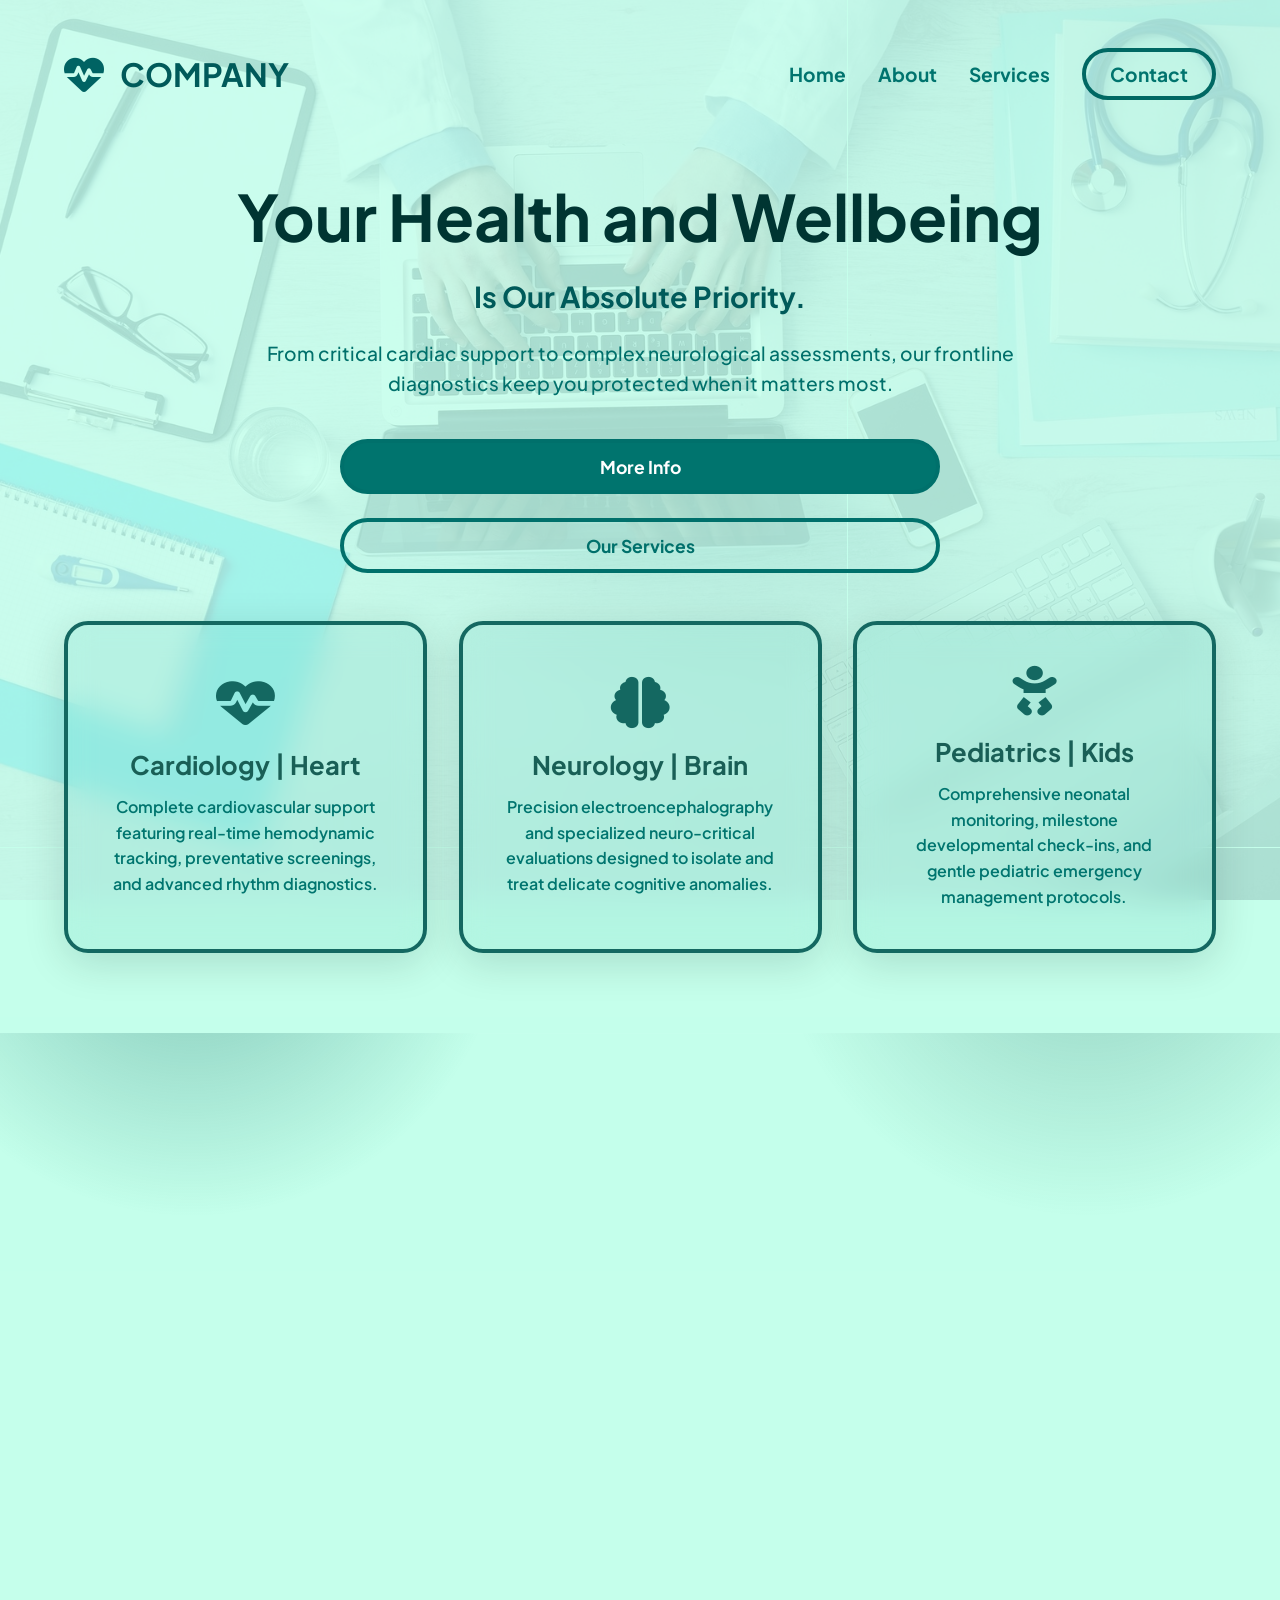
<file: medical-template/index.html>
<!DOCTYPE html>
<html lang="en">
<head>
    <meta charset="UTF-8">
    <meta name="viewport" content="width=device-width, initial-scale=1.0">
    <title>Healthcare Template</title>
    <link rel="stylesheet" href="styles.css">
    <link rel="stylesheet" href="https://cdnjs.cloudflare.com/ajax/libs/font-awesome/6.5.1/css/all.min.css" integrity="sha512-DTOQO9RWCH3ppGqcWaEA1BIZOC6xxalwEsw9c2QQeAIftl+Vegovlnee1c9QX4TctnWMn13TZye+giMm8e2LwA==" crossorigin="anonymous" referrerpolicy="no-referrer" />
</head>
<body>

<div class="headerParent">
    <section class="header">
        <div class="circle-bg-1"></div>
        <div class="circle-bg-2"></div>
        
        <div class="head">
            <div class="navbar">
                <div class="logo animate slide-right">
                    <i class="fas fa-heartbeat"></i>
                    <h1>COMPANY</h1>
                </div>
                <ul class="animate slide-left">
                    <li><a href="#">Home</a></li>
                    <li><a href="#about">About</a></li>
                    <li><a href="#services">Services</a></li>
                    <li class="contactNav"><a href="#location">Contact</a></li>
                </ul>
            </div>
        </div>

        <div class="titleContent">
            <div class="title animate slide-up">
                <h1>Your Health and Wellbeing</h1>
                <h3>Is Our Absolute Priority.</h3>
                <p>From critical cardiac support to complex neurological assessments, our frontline diagnostics keep you protected when it matters most.</p>
                <div class="buttonHeader">
                    <button class="btn-primary"><span>More Info</span></button>
                    <button class="btn-secondary"><span>Our Services</span></button>
                </div>
            </div>
        </div>

        <section class="quickBookSection">
            <div class="skill animate slide-up">
                <i class="fa-solid fa-heart-pulse"></i>
                <h2>Cardiology | Heart</h2>
                <p>Complete cardiovascular support featuring real-time hemodynamic tracking, preventative screenings, and advanced rhythm diagnostics.</p>
            </div>

            <div class="skill animate slide-up delay-1">
                <i class="fa-solid fa-brain"></i>
                <h2>Neurology | Brain</h2>
                <p>Precision electroencephalography and specialized neuro-critical evaluations designed to isolate and treat delicate cognitive anomalies.</p>
            </div>

            <div class="skill animate slide-up delay-2">
                <i class="fa-solid fa-baby"></i>
                <h2>Pediatrics | Kids</h2>
                <p>Comprehensive neonatal monitoring, milestone developmental check-ins, and gentle pediatric emergency management protocols.</p>
            </div>
        </section>
    </section>
</div>
<div class="divider"></div>
<div class="restOfBody">
    <div class="solid-circle-left"></div>
    <div class="solid-circle-right"></div>
    
    <section id="about" class="about">
        <h1 class="animate slide-up">About Us</h1>
        <h3 class="animate fade-in delay-1">Our work and our drive</h3>
        <div class="aboutContainer">
            <div class="textStuff animate slide-left">
                <h1>Our Work Ethos</h1>
                <p>We combine military-grade clinical operational speeds with precision healthcare solutions. Driven by a relentless team of senior medical practitioners and emergency response specialists, our modern outpatient facilities operate on zero margin for error. We don't just treat symptoms—we build comprehensive internal biological infrastructure designed for lifelong resilience.</p>
                <button class="action-btn">Book Now</button>
            </div>

            <div class="circularImage animate slide-right delay-1">
                <img src="drimage.png" alt="Senior Medical Professional Consultant">
            </div>
        </div>
    </section>

    <section id="services" class="services">
        <h1 class="animate slide-up">Our Services</h1>
        <h3 class="animate fade-in delay-1">
            Comprehensive healthcare tailored to your needs
        </h3>
        
        <div class="serviceContainer">
            <div class="service animate scale-in">
                <i class="fa-solid fa-user-doctor"></i>
                <h2>Routine Check-Ins</h2>
                <p>Stay ruthlessly proactive with your health. Our hyper-detailed biometric checkups, proactive screenings, and preventative consults ensure all vital baselines track exactly where they belong.</p>
                <button class="card-btn">Learn More</button>
            </div>

            <div class="service serviceHighlight animate scale-in delay-1">
                <i class="fa-solid fa-microscope"></i>
                <h2>Advanced Diagnostics</h2>
                <p>Get ironclad clinical answers instantly. We leverage next-generation laboratory pathology, high-frequency imaging rigs, and rapid molecular testing to bypass long hospital wait times.</p>
                <button class="card-btn">Learn More</button>
            </div>

            <div class="service animate scale-in delay-2">
                <i class="fa-solid fa-heart-pulse"></i>
                <h2>Personalized Care</h2>
                <p>No two bodies utilize energy identically. Build tailored physical rehabilitation roadmaps and custom metabolic programs directly alongside specialized master physicians.</p>
                <button class="card-btn">Learn More</button>
            </div>
        </div>
    </section>

    <section id="location" class="location">
        <h1 class="animate slide-up">Need to find us?</h1>
        <h3 class="animate fade-in delay-1">
            Here's everything you need to know about us
        </h3>

        <div class="locationItems">
            <div class="map-container animate slide-left">
                <iframe 
                    src="https://www.google.com/maps/embed?pb=!1m18!1m12!1m3!1d158858.182370724!2d-0.24168147!3d51.5287718!2m3!1f0!2f0!3f0!3m2!1i1024!2i768!4f13.1!3m3!1m2!1s0x47d8a00baf21de75%3A0x52963a5addd52a99!2sLondon!5e0!3m2!1sen!2suk!4v1710000000000" 
                    allowfullscreen="" 
                    loading="lazy" 
                    referrerpolicy="no-referrer-when-downgrade"
                    style="border:0; width:100%; height:100%;">
                </iframe>
            </div>

            <div class="location-text animate slide-right delay-1">
                <h2>Get In Touch</h2>
                <p class="location-desc">Our primary healthcare compound sits centrally connected in downtown London, ready to receive walk-ins or scheduled consultations instantly. Call or email our triage staff directly below.</p>
                
                <div class="contact-info">
                    <div class="info-item">
                        <i class="fa-solid fa-location-dot"></i>
                        <div>
                            <h4>Our Address</h4>
                            <p>123 Healthcare Blvd, London, EC1A 1BB</p>
                        </div>
                    </div>

                    <div class="info-item">
                        <i class="fa-solid fa-phone"></i>
                        <div>
                            <h4>Phone Number</h4>
                            <p>+44 (0) 20 7946 0192</p>
                        </div>
                    </div>

                    <div class="info-item">
                        <i class="fa-solid fa-envelope"></i>
                        <div>
                            <h4>Email Address</h4>
                            <p>support@yourcompany.com</p>
                        </div>
                    </div>
                </div>
            </div>
        </div>
    </section>

    <footer id="footer" class="animate fade-in
    ">
        <div class="footerHead">
            <h1 class="footerTitle">Your Company Name</h1>
            <h3 class="footerSubtitle">Premium Healthcare Agency</h3>
        </div>

        <div class="contentFooter">
            <div class="footerPart">
                <h2 class="linksTitle">Links:</h2>
                <div class="links">
                    <h3 class="linksAbout"><a href="#about">About</a></h3>
                    <h3 class="linksServices"><a href="#services">Services</a></h3>
                    <h3 class="linksPricing"><a href="#services">Pricing</a></h3>
                    <h3 class="linksContact"><a href="#location">Contact</a></h3>
                </div>
            </div>

            <div class="footerPart">
                <h2 class="linksTitle">Socials:</h2>
                <div class="links">
                    <h3 class="linksTwitter"><a href="https://www.x.com" target="_blank">Twitter / X</a></h3>
                    <h3 class="linksInstagram"><a href="https://www.instagram.com" target="_blank">Instagram</a></h3>
                    <h3 class="linksYoutube"><a href="https://www.youtube.com" target="_blank">Youtube</a></h3>
                    <h3 class="linksTiktok"><a href="https://www.tiktok.com" target="_blank">Tiktok</a></h3>
                </div>
            </div>

            <div class="footerPart">
                <h2 class="linksTitle">Contact:</h2>
                <div class="links"> 
                    <h3 class="linksEmailTitle">Email:</h3>
                    <h3 class="linksEmail"><a href="mailto:name@yourcompany.com">name@yourcompany.com</a></h3>
                    <h3 class="linksPhoneTitle">Phone:</h3>
                    <h3 class="linksPhone"><a href="tel:+123456789">+ 123 456 789</a></h3>
                </div>
            </div>
        </div>

        <div class="line"></div>
        
        <div class="footerCopyright">
            <h3 class="copyright">&copy; 2026 Silva Lemon Web Development. All rights reserved.</h3>
        </div>
    </footer>
</div>

<script src="script.js"></script>
</body>
</html>
</file>
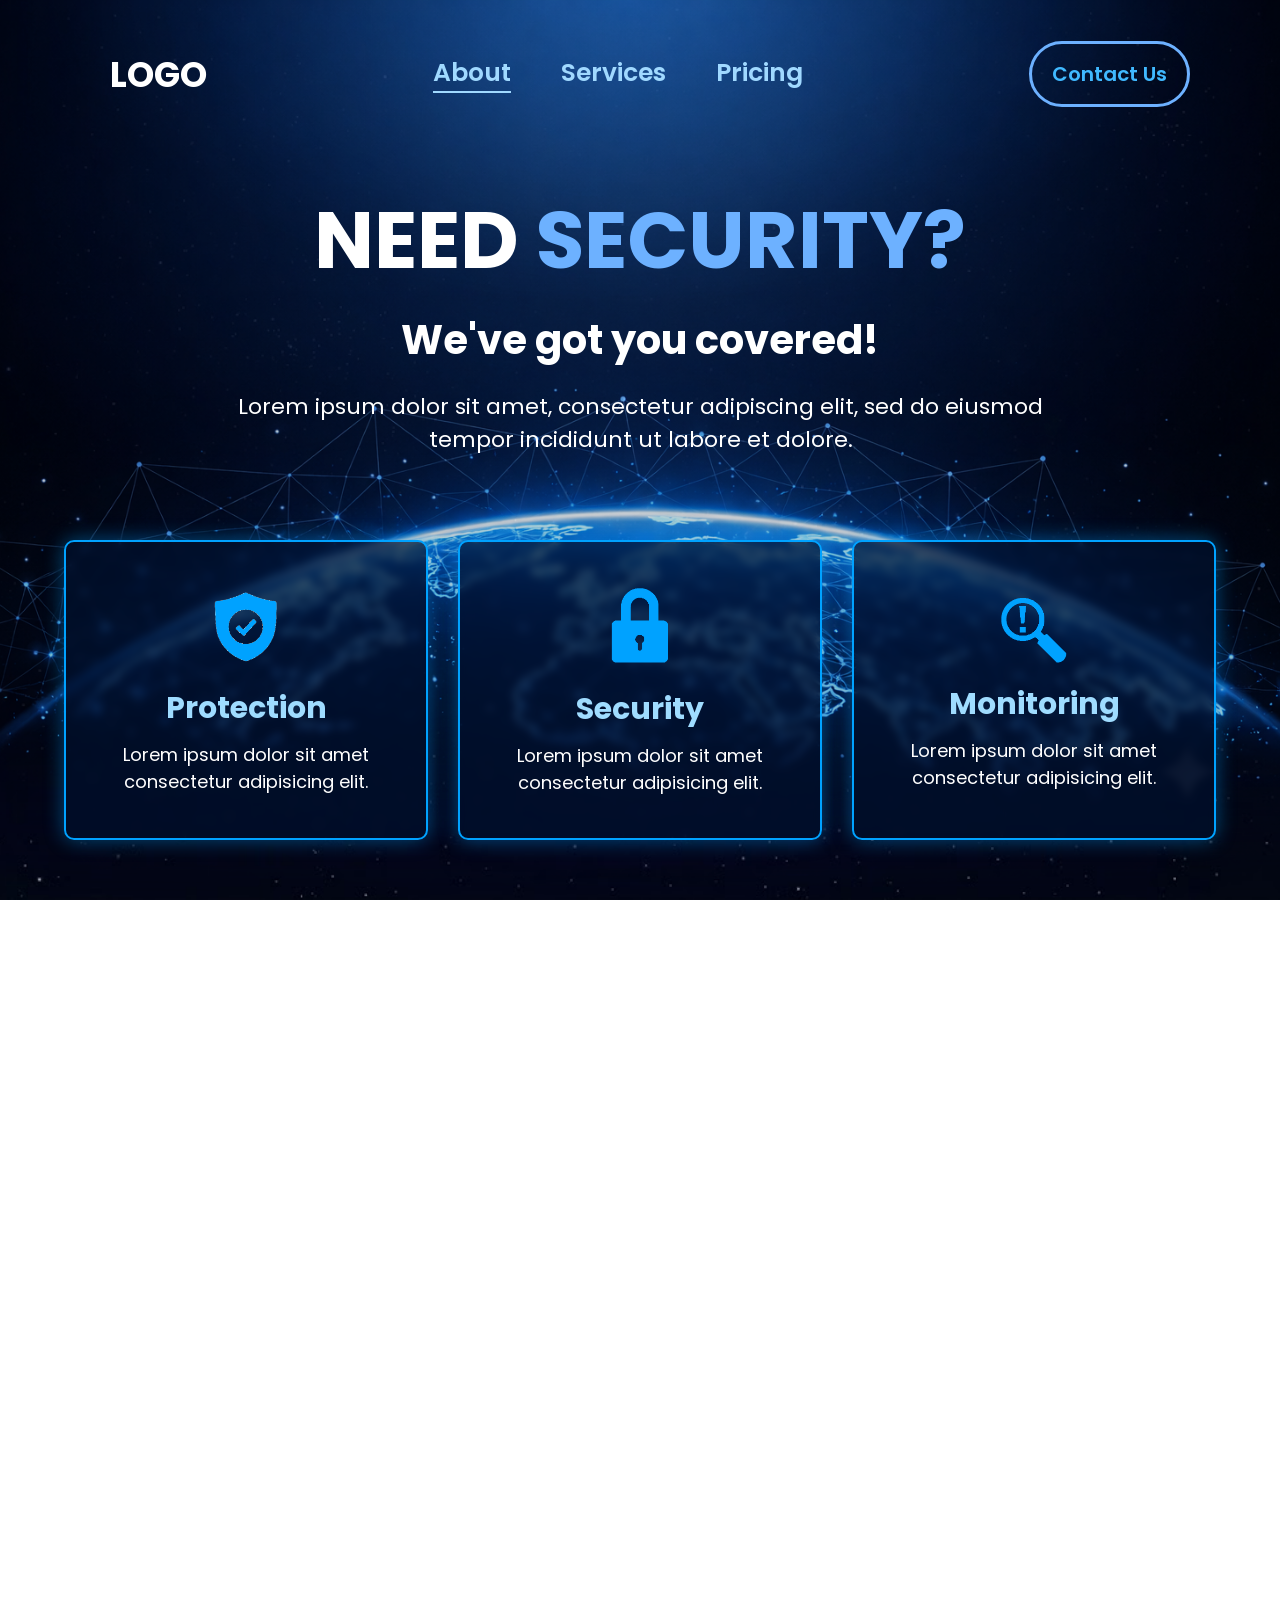
<file: techsite-template/index.html>
<!DOCTYPE html>
<html lang="en">
<head>
    <meta charset="UTF-8">
    <meta name="viewport" content="width=device-width, initial-scale=1.0">
    <title>Tech Site Template</title>
    <link rel="stylesheet" href="styles.css">
</head>
<body>
    <div class="restOfBody">
  <div class="content">
    <section class="header" id="header">

        
    <div class="hero">
            <div class="navbar">
        <nav>
            <div class="logo animate-on-scroll slide-left">
                <h1>LOGO</h1>
            </div>
            <ul class="animate-on-scroll slide-right">
                <li><a href="#about" class="activeLink">About</a></li>
                <li><a href="#services">Services</a></li>
                <li><a href="#pricing">Pricing</a></li>
            </ul>
            <li class="specialNav"><a href="#footer">Contact Us</a></li>
        </nav>
        </div>
        <div class="heroContent">
        <h1 class="mainTitle animate-on-scroll pop-in">
            NEED <span class="blue">SECURITY?</span>
        </h1>

        <h3 class="subTitle animate-on-scroll pop-in">We've got you covered!</h3>
        <p class="animate-on-scroll slide-left">Lorem ipsum dolor sit amet, consectetur adipiscing elit, sed do eiusmod tempor incididunt ut labore et dolore.</p>

        
<div class="boxes">
    <div class="box">
        <div class="headerIconParent">
        <img src="headShield.png" alt="" class="headerIcon">
        </div>
        <h2>Protection</h2>
        <p>Lorem ipsum dolor sit amet consectetur adipisicing elit.</p>
    </div>

        <div class="box">
        <img src="lockHeader.png" class="headerIcon2">
        <h2>Security</h2>
        <p>Lorem ipsum dolor sit amet consectetur adipisicing elit.</p>
    </div>

        <div class="box">
        <img src="QHeader.png" class="headerIcon">
        <h2>Monitoring</h2>
        <p>Lorem ipsum dolor sit amet consectetur adipisicing elit.</p>
    </div>

</div>  

</div>



</div>
</section>
<section class="about" id="about">
    <div class="aboutContent">
    <h1 class="animate-on-scroll slide-left">ABOUT US</h1>
    <h3 class="animate-on-scroll slide-left">WHAT WE DO</h3>

    <div class="aboutContainer animate-on-scroll pop-in">
        <div class="aboutBox">
            <div class="iconImg">
                <img src="shield.png" class="shield">
            </div>
            <h1>PROTECT</h1>
            <p>Lorem ipsum dolor sit amet consectetur adipisicing elit. Architecto deleniti, reiciendis commodi corporis, tenetur molestias.</p>
        </div>

        <div class="aboutBox">
                <div class="iconImg">
                <img src="block.png" class="shield">
            </div>
            <h1>BLOCK</h1>
            <p>Lorem ipsum dolor sit amet consectetur adipisicing elit. Architecto deleniti, reiciendis commodi corporis, tenetur molestias.</p>
        </div>

        <div class="aboutBox">
            <div class="iconImg">
                <img src="sword.png" class="shield">
            </div>
            <h1>DEFEND</h1>
            <p>Lorem ipsum dolor sit amet consectetur adipisicing elit. Architecto deleniti, reiciendis commodi corporis, tenetur molestias.</p>
        </div>
    </div>
    </div>
</section>

<section class="about" id="services">

    <div class="aboutContent">
    <h1 class="animate-on-scroll slide-left">SERVICES</h1>
    <h3 class="animate-on-scroll slide-left">WHAT WE OFFER</h3>
    <div class="aboutContainer animate-on-scroll pop-in">
        <div class="aboutBox">
            <div class="iconImg">
                <img src="time.png" class="shield">
            </div>
            <h1>FAST VPN</h1>
            <p>Lorem ipsum dolor sit amet consectetur adipisicing elit. Architecto deleniti, reiciendis commodi corporis, tenetur molestias.</p>
        </div>

        <div class="aboutBox">
                <div class="iconImg">
                <img src="anon.png" class="shield">
            </div>
            <h1>ANONYMITY</h1>
            <p>Lorem ipsum dolor sit amet consectetur adipisicing elit. Architecto deleniti, reiciendis commodi corporis, tenetur molestias.</p>
        </div>

        <div class="aboutBox">
            <div class="iconImg">
                <img src="virus.png" class="shield">
            </div>
            <h1>ANTIVIRUS</h1>
            <p>Lorem ipsum dolor sit amet consectetur adipisicing elit. Architecto deleniti, reiciendis commodi corporis, tenetur molestias.</p>
        </div>
    </div>
    </div>
</section>


<section class="pricing" id="pricing">
    <h1 class="animate-on-scroll slide-left">PRICING PLANS</h1>
    <h3 class="animate-on-scroll slide-left">TO MEET YOUR EVERY NEED</h3>
    
    <div class="pricingContainer animate-on-scroll pop-in">

        <div class="priceBox">
            <div class="textStuff">
            <div class="iconPrice">
                <img src="stackBlue.png" class="iconPic">
            </div>
            <h1 class="priceTitle">Basic</h1>
            <h4 class="describe">Ideal for small freelancers and businesses.</h4>
            <h3 class="price"><span class="boldPrice">Free</span></h3>
            <h4 class="feautures">Features:</h4>
            <div class="linebreak"></div>
        <h4 class="priceInfo">
            ✓  Custom 1-3 page layout<br>
            ✓  100% mobile responsive<br>
            ✓  Fast loading & optimized<br>
            ✓  Secure contact form<br>
            ✓  Social media links<br>
            ✓  Basic SEO setup<br>
            ✓  7 days post-launch support
        </h4>
        </div>
            <button class="priceButton">Select Plan</button>
        </div>
        <div class="priceBox">
            <div class="textStuff">
            <div class="iconPrice">
                <img src="stackBlue.png" class="iconPic">
            </div>
            <h1 class="priceTitle">Pro</h1>
            <h4 class="describe">Ideal for small freelancers and businesses.</h4>
            <h3 class="price"><span class="boldPrice">£60</span>/month</h3>
            <h4 class="feautures">Features:</h4>
            <div class="linebreak"></div>
        <h4 class="priceInfo">
            ✓  Custom 1-5 page layout<br>
            ✓  100% mobile responsive<br>
            ✓  Fast loading & optimized<br>
            ✓  Secure contact form<br>
            ✓  Social media links<br>
            ✓  Pro SEO setup<br>
            ✓  90 day post-launch support
        </h4>
        </div>
            <button class="priceButtonSpecial">Select Plan</button>
        </div>



        <div class="priceBox">
            <div class="textStuff">
            <div class="iconPrice">
                <img src="stackBlue.png" class="iconPic">
            </div>
            <h1 class="priceTitle">Enterprise</h1>
            <h4 class="describe">Ideal for small teams needing advance systems.</h4>
            <h3 class="price"><span class="boldPrice">£37</span>/month</h3>
            <h4 class="feautures">Features:</h4>
            <div class="linebreak"></div>
<h4 class="priceInfo">
    ✓ Premium multi-page layout<br>
    ✓ Fully mobile optimized<br>
    ✓ Maximum speed tuning<br>
    ✓ Advanced smart forms<br>
    ✓ Full pixel integration<br>
    ✓ Advanced SEO setup<br>
    ✓ 30 days premium support
</h4>
        </div>
            <button class="priceButton">Select Plan</button>
        </div>

    </div>

</section>
</div>
<br>
<br>

<footer id="footer" class="animate-on-scroll slide-bottom">

    <div class="footerHead">
        <h1 class="footerTitle">CYBER SECURITY</h>
        <h3 class="footerSubtitle">Contact us and more!</h3>
    </div>

    <div class="contentFooter">
    <div class="footerPart">
        <h2 class="linksTitle">LINKS</h>
            <div class="links">
                <h3 class="linksAbout"><a href="#about">About</a></h>
                <h3 class="linksServices"><a href="#services">Services</a></h>
                <h3 class="linksPricing"><a href="#pricing">Pricing</a></h>
                <h3 class="linksContact"><a href="#footer">Contact</a></h>
            </div>
    </div>

    <div class="footerPart">
        <h2 class="linksTitle">SOCIALS</h>
            <div class="links">
                <h3 class="linksTwitter"><a href="https://www.x.com">Twitter / X</a></h>
                <h3 class="linksInstagram"><a href="https://www.instagram.com">Instagram</a></h>
                <h3 class="linksYoutube"><a href="https://www.youtube.com">Youtube</a></h>
                <h3 class="linksTiktok"><a href="https://www.tiktok.com">Tiktok</a></h>
            </div>
    </div>

    <div class="footerPart">
        <h2 class="linksTitle">CONTACT</h>
           <div class="links"> 
                <h3 class="linksEmailTitle">Email:</h>
                <h3 class="linksEmail"><a href=mailto: >email@template.com</a></h>
                <h3 class="linksPhoneTitle">Phone:</h>
                <h3 class="linksPhone"><a href=mailto: >+ 123 456 789</a></h>
            </div>
    </div>
    </div>
    <div class="line">
        <h6>line</h6>
    </div>

    
    <div class="footerCopyright">
            <h3 class="copyright">© 2026 Silva Lemon Web Development. All rights reserved.</h>
    </div>
</footer>
<script src="script.js"></script>
</body>


</html>
</file>
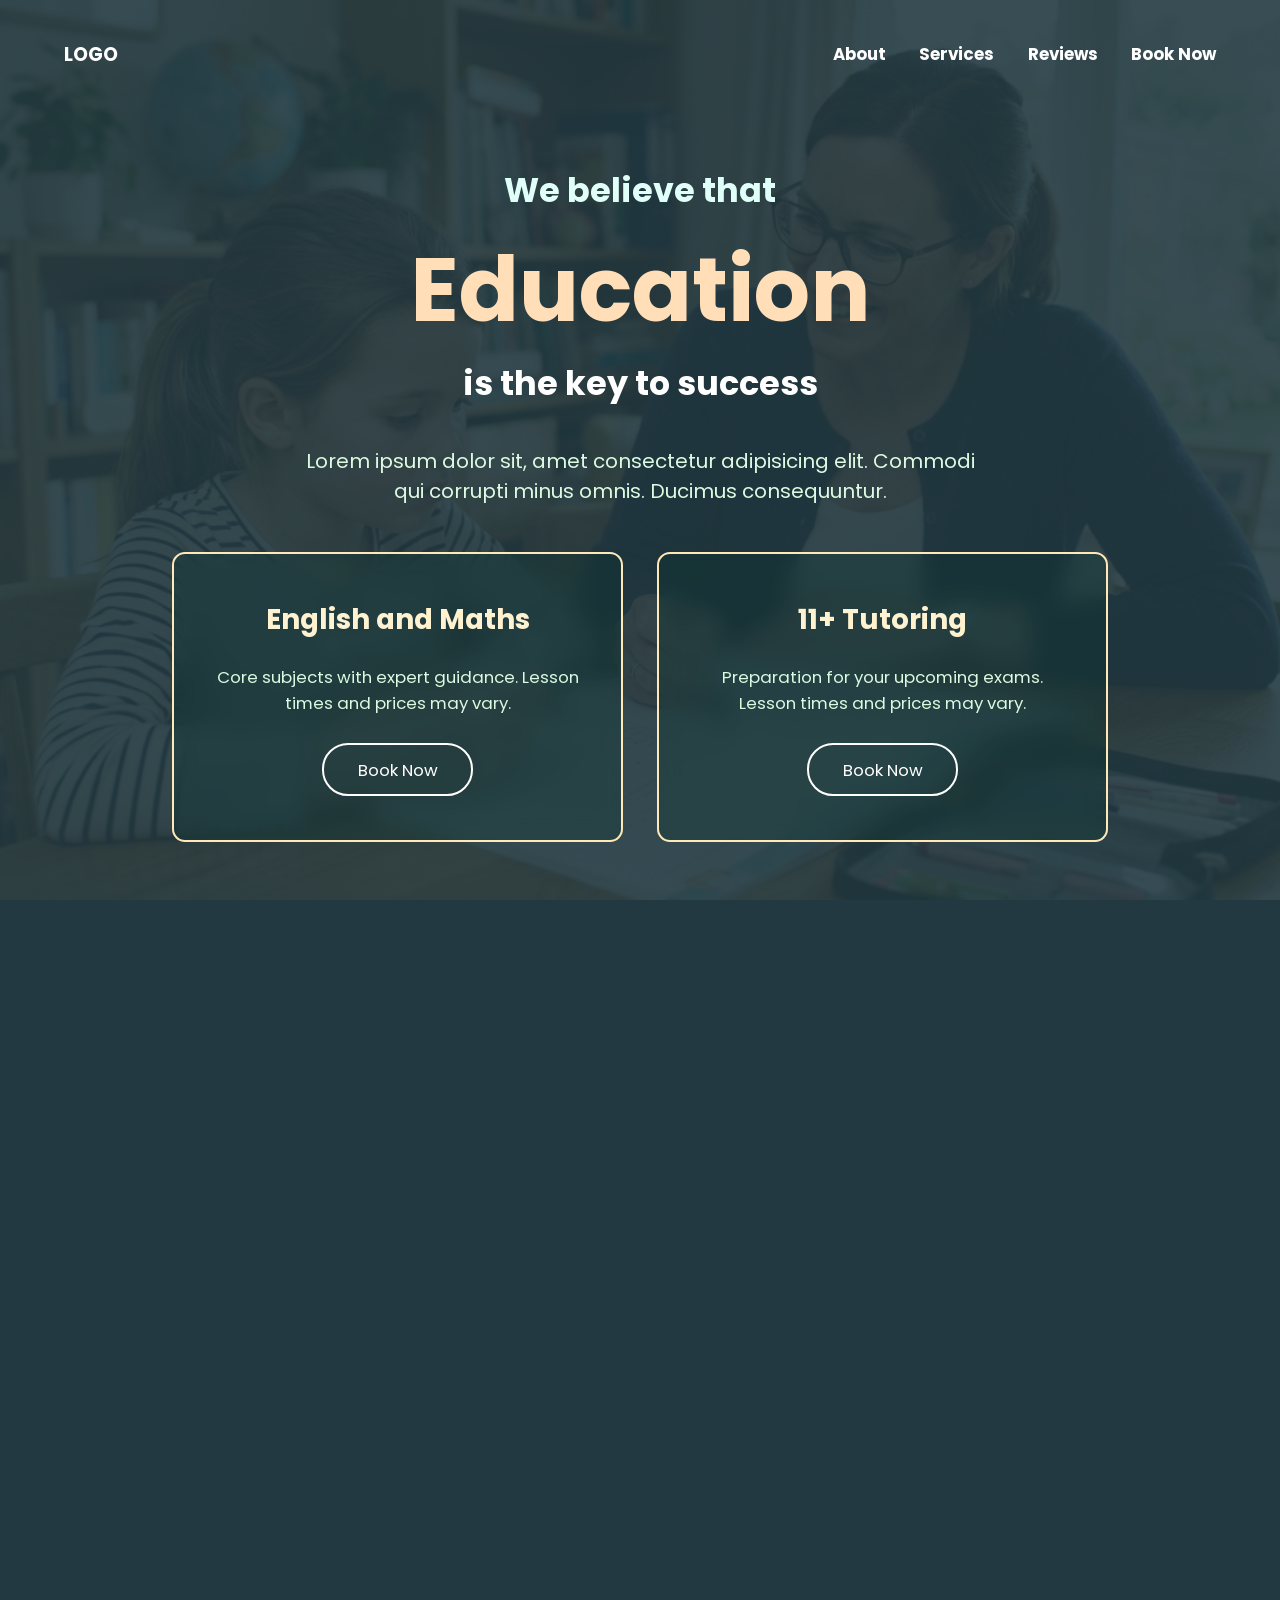
<file: tutoring-template/index.html>
<!DOCTYPE html>
<html lang="en">

<head>
    <meta charset="UTF-8">
    <meta name="viewport" content="width=device-width, initial-scale=1.0">
    <title>Tutoring Template</title>
    <link rel="stylesheet" href="styles.css">
    <link rel="stylesheet" href="https://cdnjs.cloudflare.com/ajax/libs/font-awesome/6.4.0/css/all.min.css">
</head>

<body>
    <section class="header" id="about">
        <nav class="navbar animate-fade-up">
            <div class="logo">
                <h1>LOGO</h1>
            </div>
            <ul>
                <li><a href="#about">About</a></li>
                <li><a href="#services">Services</a></li>
                <li><a href="#reviews">Reviews</a></li>
                <li><a href="#book">Book Now</a></li>
            </ul>
        </nav>

        <div class="titleContent">
            <h3 class="animate-fade-up">We believe that</h3>
            <h1 class="animate-scale"><span class="education">Education</span> is the key to success</h1>
            <p class="animate-fade-up">Lorem ipsum dolor sit, amet consectetur adipisicing elit. Commodi qui corrupti minus omnis. Ducimus
                consequuntur.</p>

            <div class="boxes">
                <div class="box animate-slide-left">
                    <h2>English and Maths</h2>
                    <p>Core subjects with expert guidance. Lesson times and prices may vary.</p>
                    <button>Book Now</button>
                </div>
                <div class="box animate-slide-right">
                    <h2>11+ Tutoring</h2>
                    <p>Preparation for your upcoming exams. Lesson times and prices may vary.</p>
                    <button>Book Now</button>
                </div>
            </div>
        </div>
    </section>

    <section class="services" id="services">
        <h1 class="animate-scale">Our Services</h1>
        <p class="animate-fade-up">Lorem ipsum dolor, sit amet consectetur adipisicing elit. Voluptatem, quibusdam? Laborum, eos? Dolorum
            accusantium obcaecati quas, itaque ipsum provident.</p>

        <div class="serviceContainer">
            <div class="service animate-slide-left">
                <i class="fa-solid fa-book"></i>
                <h2>English and Maths</h2>
                <p>Lorem ipsum dolor sit amet consectetur adipisicing elit. Quisquam, voluptatum.</p>
            </div>
            <div class="service animate-fade-up">
                <i class="fa-solid fa-graduation-cap"></i>
                <h2>11+ Tutoring</h2>
                <p>Lorem ipsum dolor sit amet consectetur adipisicing elit. Quisquam, voluptatum.</p>
            </div>
            <div class="service animate-fade-up">
                <i class="fa-solid fa-chalkboard-user"></i>
                <h2>Exam Preparation</h2>
                <p>Lorem ipsum dolor sit amet consectetur adipisicing elit. Quisquam, voluptatum.</p>
            </div>
            <div class="service animate-slide-right">
                <i class="fa-solid fa-laptop-code"></i>
                <h2>Online Tutoring</h2>
                <p>Lorem ipsum dolor sit amet consectetur adipisicing elit. Quisquam, voluptatum.</p>
            </div>
        </div>
    </section>

    <section class="reviews" id="reviews">
        <h1 class="animate-scale">What People Say</h1>
        <p class="animate-fade-up">Real student feedback from our tutoring sessions.</p>

        <div class="reviewsContainer animate-fade-up">
            <div class="carousel">
                <div class="carousel__track">
                    <div class="carousel__item review">
                        <div class="stars"><i class="fa-solid fa-star"></i><i class="fa-solid fa-star"></i><i
                                class="fa-solid fa-star"></i><i class="fa-solid fa-star"></i><i
                                class="fa-solid fa-star"></i></div>
                        <h3>Excellent tutor!</h3>
                        <p>Helped my child improve grades quickly. Highly recommend.</p>
                    </div>
                    <div class="carousel__item review">
                        <div class="stars"><i class="fa-solid fa-star"></i><i class="fa-solid fa-star"></i><i
                                class="fa-solid fa-star"></i><i class="fa-solid fa-star"></i><span class="fa fa-star"></span></div>
                        <h3>Great lessons</h3>
                        <p>Clear explanations and patient approach — made maths enjoyable.</p>
                    </div>
                    <div class="carousel__item review">
                        <div class="stars"><i class="fa-solid fa-star"></i><i class="fa-solid fa-star"></i><i
                                class="fa-solid fa-star"></i><i class="fa-solid fa-star"></i><i
                                class="fa-solid fa-star"></i></div>
                        <h3>Professional</h3>
                        <p>Punctual, well-prepared, and engaging. My son loves the sessions.</p>
                    </div>
                    <div class="carousel__item review">
                        <div class="stars"><i class="fa-solid fa-star"></i><i class="fa-solid fa-star"></i><i
                                class="fa-solid fa-star"></i><i class="fa-solid fa-star"></i><span class="fa fa-star"></span></div>
                        <h3>Improved quickly</h3>
                        <p>Targeted help for exams — big improvements in weeks.</p>
                    </div>
                </div>
            </div>

            <div class="carousel reverse" style="margin-top:1.5rem;">
                <div class="carousel__track">
                    <div class="carousel__item review">
                        <div class="stars"><i class="fa-solid fa-star"></i><i class="fa-solid fa-star"></i><i class="fa-solid fa-star"></i><i class="fa-solid fa-star"></i><i class="fa-solid fa-star"></i></div>
                        <h3>Excellent tutor!</h3>
                        <p>Helped my child improve grades quickly. Highly recommend.</p>
                    </div>
                    <div class="carousel__item review">
                        <div class="stars"><i class="fa-solid fa-star"></i><i class="fa-solid fa-star"></i><i class="fa-solid fa-star"></i><i class="fa-solid fa-star"></i><span class="fa fa-star"></span></div>
                        <h3>Great lessons</h3>
                        <p>Clear explanations and patient approach — made maths enjoyable.</p>
                    </div>
                    <div class="carousel__item review">
                        <div class="stars"><i class="fa-solid fa-star"></i><i class="fa-solid fa-star"></i><i class="fa-solid fa-star"></i><i class="fa-solid fa-star"></i><i class="fa-solid fa-star"></i></div>
                        <h3>Professional</h3>
                        <p>Punctual, well-prepared, and engaging. My son loves the sessions.</p>
                    </div>
                    <div class="carousel__item review">
                        <div class="stars"><i class="fa-solid fa-star"></i><i class="fa-solid fa-star"></i><i class="fa-solid fa-star"></i><i class="fa-solid fa-star"></i><span class="fa fa-star"></span></div>
                        <h3>Improved quickly</h3>
                        <p>Targeted help for exams — big improvements in weeks.</p>
                    </div>
                </div>
            </div>
        </div>
    </section>

    <section class="book" id="book">
        <h1 class="animate-scale">Book a Session</h1>
        <p class="animate-fade-up">Lorem ipsum dolor sit amet consectetur, adipisicing elit. Blanditiis, fuga facilis qui cumque pariatur eveniet ipsum.</p>

        <div class="bookItems">
            <div class="map animate-slide-left">
                <iframe
                    src="https://www.google.com/maps/embed?pb=!1m18!1m12!1m3!1d243646.9050911879!2d-0.38178499999999996!3d51.5287718!2m3!1f0!2f0!3f0!3m2!1i1024!2i768!4f13.1!3m3!1m2!1s0x48761cb6b5c7e6a5%3A0x8c9e7b8e8e8e8e8e!2sLondon%2C%20UK!5e0!3m2!1sen!2sus!4v1616161616161"
                    width="100%" height="100%" style="border:0;" allowfullscreen="" loading="lazy"></iframe>
            </div>

            <div class="bookForm animate-slide-right">
                <form action="">
                    <input type="text" placeholder="Name" required>
                    <input type="email" placeholder="Email" required>
                    <select required>
                        <option value="" disabled selected>Select Service</option>
                        <option value="english-maths">English and Maths</option>
                        <option value="11plus">11+ Tutoring</option>
                        <option value="exam-prep">Exam Preparation</option>
                        <option value="online-tutoring">Online Tutoring</option>
                    </select>
                    <textarea placeholder="Additional Information"></textarea>
                    <button type="submit">Book Now</button>
                </form>
            </div>
        </div>
    </section>

    <footer class="footer animate-fade-up">
        <div class="footerSects">
            <div class="footerSect">
                <h1>LOGO</h1>
                <p>lorem ipsum dolor sit amet consectetur adipisicing elit. Blanditiis, fuga facilis qui cumque pariatur.</p>
            </div>
            <div class="footerSect">
                <h3>Contact</h3>
                <p>Email: &nbsp;<a href="">info@tutoring.com</a></p>
                <p>Phone: &nbsp;<a href="">+1 234 567 890</a></p>
            </div>

            <div class="footerSect">
                <h3>Follow Us</h3>
                <p><a href="#">Facebook</a></p>
                <p><a href="#">Twitter</a></p>
                <p><a href="#">Instagram</a></p>
            </div>

            <div class="footerSect">
                <h3>Quick Links</h3>
                <p><a href="#about">About</a></p>
                <p><a href="#services">Services</a></p>
                <p><a href="#reviews">Reviews</a></p>
            </div>
        </div>

        <div class="footerBottom">
            <p>&copy; 2026 Silva Lemon Web Development. All rights reserved.</p>
        </div>
    </footer>
    <script src="carousel.js" defer></script>
    <script src="script.js"></script>
    <script src="animations.js"></script>
</body>

</html>
</file>
<file: styles.css>
@import url('https://fonts.googleapis.com/css2?family=Poppins:wght@400;500;600;700;900&family=Urbanist:wght@400;600;700;900&display=swap');

* {
  box-sizing: border-box;
}

html {
  scroll-behavior: smooth;
}

:root {
  --navbar-height: 12vh;
}

body {
  font-family: 'Urbanist', sans-serif;
  margin: 0;
  padding: 0;
  min-height: 100vh;
  background-color: black;
}

body::before {
  content: "";
  position: fixed;
  top: 0;
  left: 0;
  width: 100%;
  height: 100%;
  background-image: url("hqbgimg.jpg");
  background-size: cover;
  background-position: center;
  background-repeat: no-repeat;
  opacity: 0.7;
  z-index: -1;
  pointer-events: none;
}

.navbar {
  width: 100%;
  display: flex;
  align-items: center; 
  height: var(--navbar-height);
  position: absolute;
  top: 0;
  left: 0;
  z-index: 10; 
  margin-top: 20px;
}

nav {
  display: flex;
  justify-content: space-between;
  align-items: center; 
  width: 100%; 
  padding: 0 50px;
}

.Logo, .contactButton {
  flex: 1; 
}

.logo {
  display: block;
  width: 250px;
}

.contactButton {
  display: flex;
  justify-content: flex-end;
  margin-right: 30px;
}

.contact {
  text-decoration: none;
  color: rgb(187, 187, 187);
  font-weight: 600;
  font-size: clamp(0.7rem, 1.2vw + 0.6rem, 1.4rem);
  transition: scale 0.3s ease-in-out, color 0.3s ease-in-out;
  border: #ffbe32 solid 2px;
  padding: 10px 30px;
  border-radius: 100px;
}

.contact:hover {
  scale: 1.05;
  color: #ffffff;
  text-decoration: none;
}

nav ul {
  display: flex;
  gap: 60px;
  font-size: clamp(1.1rem, 1vw + 0.8rem, 1.4rem);
  list-style: none;
  padding-left: 0px;
  margin: 0;
  flex: 0 0 auto; 
}

nav ul li {
  display: flex;
  align-items: center;
  justify-content: center;
}

nav ul a {
  text-decoration: none;
  color: rgb(187, 187, 187);
  font-weight: 600;
  display: inline-block;
  transition: scale 0.3s ease-in-out, color 0.3s ease-in-out, text-decoration 0.3s ease-in-out;
}

nav ul a:hover {
  scale: 1.1;
  color: #fffebb;
  text-decoration: underline;
  text-underline-offset: 10px;
}

.title {
  display: flex;
  flex-direction: column;
  align-items: center;
  justify-content: center;
  height: 100vh;
  width: 100%;
  max-width: 1400px; 
  margin-left: auto;
  margin-right: auto;
  padding-top: calc(var(--navbar-height) + 2vh); 
  text-align: center;
  gap: 60px;
}

.titleTextContent {
  display: flex;
  flex-direction: column;
  align-items: center;
  justify-content: center;
}

.mainTitle {
  font-size: clamp(3rem, 5vw + 1rem, 5rem);
  color: white;
  margin: 0 0 20px 0 !important;
  max-width: 100%; 
}

.tagline {
  font-size: clamp(1.5rem, 2vw + 1rem, 3rem);
  color: #ffb759;
  font-weight: bold;
  margin: 0 0 25px 0;
  max-width: 90%; 
}

.description {
  font-size: clamp(1rem, 1vw + 0.6rem, 1.5rem);
  max-width: 895px; 
  width: 90%;      
  color: white;
  margin: 0 0 0 0;
  line-height: 1.6;
}

.learnmore {
  padding: 15px 45px;
  font-size: clamp(1rem, 1vw + 0.6rem, 1.5rem);
  font-weight: bold;
  font-family: 'Urbanist', sans-serif;
  color: white;
  background: rgba(255, 187, 0, 0.2);
  border: 2px solid #ffc400;
  border-radius: 50px;
  cursor: pointer;
  box-shadow: 0 0 15px rgba(255, 230, 0, 0.4);
  transition: transform 0.3s ease, background 0.3s ease, box-shadow 0.3s ease;
}

.learnmore:hover {
  transform: scale(1.05);
  background: #ffae00;
  box-shadow: 0 0 25px rgba(255, 153, 0, 0.8);
}

.active {
  text-decoration: underline;
  text-underline-offset: 10px;
  color: #ffcb5b;
}

.boxes {
  display: flex;
  flex-direction: row;
  align-items: stretch;
  justify-content: center;
  gap: 3vw;
  width: 100%;
  max-width: 1200px;
  padding: 0 5%;
  margin-top: 0;
  margin-bottom: 0;
}

.box {
  background-color: rgba(48, 35, 0, 0.2);
  border-radius: 16px;
  border: #ffbe32 2px solid;
  box-shadow: 0 0 20px rgba(255, 190, 50, 0.2);
  -webkit-backdrop-filter: blur(8px);
  backdrop-filter: blur(8px);
  display: flex;
  flex-direction: column;
  align-items: center;
  justify-content: center;
  padding: 50px 35px;
  flex: 1;
  min-width: calc(70vw / 3);
  max-width: 360px;
  transition: transform 0.3s ease, box-shadow 0.3s ease !important;
}

.box:hover {
  transform: translateY(-5px);
  box-shadow: 0 0 30px rgba(255, 190, 50, 0.26);
}

.shield {
  font-size: clamp(1.5rem, 2vw + 1rem, 3rem);
  color: #ffeaa2;
  margin-bottom: 25px;
  display: inline-block;
  filter: drop-shadow(0 0 8px rgba(255, 190, 50, 0.2));
}

.box h2 {
  font-size: clamp(1.2rem, 1.2vw + 0.8rem, 2rem);
  color: #ffeaa2;
  margin: 0 0 12px 0;
  font-weight: 700;
  text-align: center;
}

.box p {
  font-size: clamp(0.875rem, 0.8vw + 0.5rem, 1.25rem);
  line-height: 1.5;
  color: #fff4d7;
  margin: 0;
  text-align: center;
}

.services {
  min-height: 100vh;
  margin-top: 20vh;
  display: flex;
  flex-direction: column;
  align-items: center;
  justify-content: center;
}

.smallTitle {
  font-size: clamp(1.1rem, 1.2vw + 0.8rem, 2rem);
  color: wheat;
  border: #fff5bc 2px solid;
  padding: 0px 50px;
  line-height: 13px;
  border-radius: 100px;
  font-weight: bold;
  scale: 0.8;
}

.servicesTitle h1, .ourWork h1{
  margin-top: 35px;
  color: rgb(255, 255, 255);
  font-size: clamp(2rem, 3vw + 1.5rem, 4.5rem);
  text-align: center;
}

.servicesTitle p, .ourWork p{
  color: rgb(255, 208, 121);
  font-size: clamp(0.9rem, 1.2vw + 0.6rem, 1.7rem);
  line-height: 39px;
  max-width: 70%;
  margin-left: auto;
  margin-right: auto;
  text-align: center;
}

.ourWork h1{
  margin-top: 5rem;
}

.servicesTitle {
  text-align: center;
}

.slideshow-container {
  max-width: 1200px;
  position: relative;
  margin: 40px auto 40px auto;
  padding: 0 40px;
}

.mySlides {
  display: none;
}

.slide-content, .slide-info-row {
  display: flex;
  align-items: center;
  gap: 60px;
  background: rgba(0, 0, 0, 0.1);
  border: 3px solid rgba(255, 190, 50, 0.9);
  border-radius: 20px;
  padding: 40px 20px;
  backdrop-filter: blur(8px);
  -webkit-backdrop-filter: blur(8px);
  min-height: 300px;
}

.slide-image {
  flex: 1.2;
  position: relative;
  overflow: hidden;
}

.slide-image img {
  width: 100%;
  height: auto;
  display: block;
  object-fit: cover;
  border-radius: 25px;
}

.projectOverlay {
  position: absolute;
  inset: 0;
  background: rgba(0, 0, 0, 0.65);
  display: flex;
  justify-content: center;
  align-items: center;
  opacity: 1;
  transition: opacity 0.3s ease;
  border-radius: 25px;
}

.projectOverlay2 {
  position: absolute;
  inset: 0;
  background: rgba(0, 0, 0, 0.75);
  display: flex;
  justify-content: center;
  align-items: center;
  opacity: 1;
  transition: opacity 0.3s ease;
  border-radius: 25px;
}

.projectOverlay2 a, .projectOverlay a {
  color: #ffc400;
  font-weight: bold;
  text-underline-offset: 10px;
  font-size: clamp(1.1rem, 1.2vw + 0.8rem, 2rem);
}

.slide-info {
  flex: 1;
  display: flex;
  flex-direction: column;
  align-items: center;
  justify-content: center;
  text-align: center;
  gap: 30px;
  height: 100%;
  width: 90%;
  margin-right: 2vh;
  margin-top: 1vh;
  margin-bottom: 1vh;
}

.slide-image{
  margin-left: 2vh;
}

.slide-info h2 {
  font-size: clamp(1.2rem, 2vw + 0.6rem, 2.2rem);
  color: #ffeaa2;
  margin: 0 !important;
  font-weight: 700;
}

.slide-info p {
  font-size: clamp(0.75rem, 0.8vw + 0.3rem, 1.1rem);
  line-height: 1.6;
  color: #fff4d7;
  margin: 0 !important;
}

.slideButtons {
  display: flex;
  justify-content: center;
  align-items: center;
  gap: 20px;
  margin: 0 !important;
}

.see-site-btn {
  padding: 12px 35px;
  font-size: clamp(1rem, 1vw + 0.5rem, 1.5rem);
  font-weight: bold;
  font-family: inherit;
  color: white;
  background: rgba(255, 187, 0, 0.199);
  border: 2px solid #ffc400;
  border-radius: 50px;
  cursor: pointer;
  box-shadow: 0 0 15px rgba(255, 230, 0, 0.3);
  transition: transform 0.3s ease, background 0.3s ease, box-shadow 0.3s ease;
}

.see-site-btn:hover {
  transform: scale(1.05);
  box-shadow: 0 0 15px rgba(255, 153, 0, 0.2);
}

.see-next-btn {
  padding: 12px 35px;
  font-size: clamp(0.9rem, 1vw + 0.3rem, 1.2rem);
  font-weight: bold;
  font-family: inherit;
  color: white;
  background: rgba(255, 187, 0, 0.199);
  border: 2px solid #ffc400;
  border-radius: 50px;
  cursor: pointer;
  box-shadow: 0 0 15px rgba(255, 230, 0, 0.3);
  transition: transform 0.3s ease, background 0.3s ease, box-shadow 0.3s ease;
}

.lighter {
  color: #ffebc0;
  font-style: italic;
}

.see-next-btn:hover {
  transform: scale(1.05);
  box-shadow: 0 0 15px rgba(255, 153, 0, 0.2);
}

.numbertext {
  color: #717171;
  font-size: clamp(0.75rem, 0.5vw + 0.5rem, 1rem);
  padding: 8px 12px;
  position: absolute;
  top: 10px;
  left: 70px;
}

.dot {
  cursor: pointer;
  height: 12px;
  width: 12px;
  margin: 0 5px;
  background-color: #444;
  border-radius: 50%;
  display: inline-block;
  transition: background-color 0.4s ease;
  margin-bottom: 50px;
}

.active, .dot:hover {
  background-color: #ffbe32;
  box-shadow: 0 0 10px rgba(255, 190, 50, 0.6);
}

.fade {
  animation-name: fade;
  animation-duration: 1s;
}

.techTheme .slide-content {
  border: 4px solid rgb(0, 132, 255);
}

.techTheme h2 {
  color: #0084ff;
}

.techTheme .projectOverlay {
  border: hsl(209, 100%, 50%) 2px solid;
  z-index: 2;
}

.restaurantTheme .projectOverlay {
  border: hsl(49, 100%, 72%) 2px solid;
  z-index: 2;
}


.medicalTheme .projectOverlay2 {
  border: hsl(172, 100%, 50%) 2px solid;
  border-radius: 20px;
  z-index: 2;
}

.handyTheme .projectOverlay {
  border: hsl(41, 100%, 50%) 2px solid;
  border-radius: 20px;
  z-index: 2;
}

.techTheme .see-site-btn,
.techTheme .see-next-btn {
  background: #087bff33;
  border-color: rgb(166, 202, 255);
  box-shadow: #00b7ff20 0 0 20px;
}

.techTheme .viewButton {
  color: #0097d3;
}

.techTheme .numbertext {
  color: #00638a;
  font-weight: bold;
}

.medicalTheme .slide-content {
  border: 4px solid rgba(76, 209, 164, 1);
}

.medicalTheme h2 {
  color: #4cd1a4;
}

.medicalTheme .see-site-btn,
.medicalTheme .see-next-btn {
  background: #28866760;
  border: 2px solid #00bd9d;
  box-shadow: #00bd9d20 0 0 20px;
}

.medicalTheme .viewButton {
  color: #fff9c7;
}

.restaurantTheme .viewButton {
  color: #ffd54c;

}

.tutoringTheme .viewButton {
  color: #e4d38a;

}

.tutoringTheme .slide-content{
  border: #006366 4px solid;
}

.tutoringTheme .see-next-btn, .tutoringTheme .see-site-btn{
  background-color: #00636640;
  border:#129ba0 2px solid;
  box-shadow: #00636640 0 0 20px;
}
.tutoringTheme .projectOverlay{
  border: 2px #ffe293 solid;
}

.medicalTheme .numbertext {
  color: #4cd1a4;
}

.handyTheme .slide-content {
  border: 4px solid rgb(255, 149, 0);
}

.handyTheme h2 {
  color: #ff9500;
}

.handyTheme .see-site-btn,
.handyTheme .see-next-btn {
  background: #ff950036;
  border: 2px solid #ff9500;
  box-shadow: #ff950030 0 0 20px;
}

.handyTheme .viewButton {
  color: #ff9500;
}

.handyTheme .numbertext {
  color: #ff9500;
}

.activeTech {
  background: #00b7ff;
  box-shadow: 0 0 15px rgba(0,183,255,.6);
}

.activeMedical {
  background: #4cd1a4;
  box-shadow: 0 0 15px rgba(76,209,164,.6);
}

.activeHandy {
  background: #ff9500;
  box-shadow: 0 0 15px rgba(255,149,0,.6);
}


.activeTutor {
  background: #0c9191 !important;
  box-shadow: 0 0 15px rgba(16, 167, 167, 0.6);
}
.activeRestaurant {
    background: #ffdb3a;
  box-shadow: 0 0 15px rgba(255, 217, 0, 0.6);
}

@keyframes fade {
  from {opacity: .4} 
  to {opacity: 1}
}

@media only screen and (max-width: 850px) {
  .slide-content, .slide-info-row {
    flex-direction: column;
    gap: 20px;
    padding: 20px;
  }
  .slide-info {
    align-items: center;
    text-align: center;
    margin-right: 0px;
  }
  .prev, .next {
    font-size: clamp(1rem, 1.2vw + 0.5rem, 1.5rem);
  }

  .slide-image{
    margin-left: 0px;
    width: 80%;
    margin-top: 1.5vh;
  }
}

.about {
  min-height: 100vh;
  margin-top: 20vh;
  display: flex;
  flex-direction: column;
  align-items: center;
  justify-content: center;
}

.aboutBoxes {
  display: flex;
  gap: 50px;
  justify-content: center;
  align-items: stretch;
  flex-wrap: wrap;
  padding: 40px 20px;
  max-width: 1200px;
  margin: 0 auto;
}

.aboutBox {
  flex: 1;
  min-width: 300px;
  max-width: 500px;
  background-color: rgba(255, 187, 86, 0.034);
  backdrop-filter: blur(6px);
  -webkit-backdrop-filter: blur(6px);
  border: 3px solid rgba(255, 199, 17, 0.712);
  box-shadow: 0 0 15px rgba(255, 122, 0, 0.1), inset 0 0 15px rgba(255, 122, 0, 0.05);
  border-radius: 16px;
  padding: 40px 30px;
  display: flex;
  flex-direction: column;
  align-items: flex-start;
  text-align: left;
  transition: all 0.4s ease-in-out;
}

.aboutBox:hover {
  transform: translateY(-5px);
  border-color: rgba(255, 217, 0, 0.9);
  box-shadow: 0 0 25px rgba(255, 122, 0, 0.2), inset 0 0 20px rgba(255, 122, 0, 0.15);
}

.iconContainer {
  color: #ffbb00;
  font-size: clamp(1.2rem, 1.5vw + 0.5rem, 2rem);
  margin-bottom: 20px;
  text-shadow: 0 0 10px rgba(255, 122, 0, 0.5);
}

.aboutBox h1 {
  color: #ffffff;
  font-size: clamp(1.4rem, 1.5vw + 0.8rem, 2.2rem);
  margin-bottom: 5px;
  font-weight: 600;
}

.aboutBox p {
  color: #cccccc;
  font-size: clamp(0.9rem, 0.8vw + 0.5rem, 1.2rem);
  line-height: 1.6;
  margin-bottom: 30px;
  flex-grow: 1;
  font-weight: 500;
}

.aboutButton {
  background: transparent;
  color: #ffe4bc;
  border: 2px solid #ffa600;
  padding: 12px 24px;
  font-size: clamp(0.875rem, 0.8vw + 0.4rem, 1.2rem);
  font-weight: 500;
  border-radius: 100px;
  cursor: pointer;
  display: inline-flex;
  align-items: center;
  gap: 10px;
  transition: all 0.3s ease;
  font-weight: 600;
}

.aboutButton:hover {
  color: #ffe4d5;
  box-shadow: 0 0 15px rgba(255, 123, 0, 0.274);
  font-weight: 600;
}

.aboutButton i {
  font-size: clamp(0.6rem, 0.5vw + 0.3rem, 0.9rem);
  transition: transform 0.2s ease;
}

.aboutButton:hover i {
  transform: translateX(4px);
}

.pricing {
  min-height: 100vh;
  margin-top: 30vh;
  display: flex;
  flex-direction: column;
  align-items: center;
  justify-content: center;
}

.pricingContainer {
  width: 100%;              
  max-width: 90%;
  display: flex;
  gap: 60px;               
  margin: 50px auto 0 auto;
  padding: 0 20px;         
  box-sizing: border-box;
  flex-wrap: wrap;         
  justify-content: center;
}

.priceBox {
  background-color: #ffd45d0c;
  align-items: baseline;
  display: flex;
  flex-direction: column;
  justify-content: center;
  padding: 20px;
  width: 450px;
  max-width: 100%;
  backdrop-filter: blur(5px);
  -webkit-backdrop-filter: blur(5px);
  box-sizing: border-box;
  border-radius: 20px;
  border: solid 3px #ffc266;
  box-shadow: #ffcf6681 0 0 20px;
}

.priceMain {
  background-color: #ffd35a0a;
  align-items: center;
  display: flex;
  flex-direction: column;
  justify-content: center;
  padding: 20px;
  width: 450px;
  max-width: 100%;
  min-height: 700px;
  scale: 1;
  border: solid 3px #ffd000;
  box-shadow: #ffd000a4 0 0 20px;
  box-sizing: border-box;
  border-radius: 20px;
}

@media (max-width: 900px) {
  .pricingContainer {
    flex-direction: column;
    align-items: center;
    gap: 30px;
  }

  .priceBox, .priceMain {
    width: 100%;
    max-width: 400px;
    min-height: auto;
  }
}

.textStuff {
  padding-left: 20px
}

.iconPic {
  width: 70px;
  border-radius: 20px;
}

.icon-price {
  margin-top: 20px;
  margin-bottom: -10px;
  background-color: #ffa60011;
  color: #ffd57b;
  width: 60px;
  height: 60px;
  display: flex;
  align-items: center;
  justify-content: center;
  border-radius: 10px;
  font-size: clamp(1rem, 1.2vw + 0.8rem, 1.5rem);
  font-weight: bold;
  border: #ffd57b 2px solid;
  padding: 1rem;
}

.priceBox h1, .priceMain h1 {
  font-size: clamp(1.8rem, 2.5vw + 1rem, 3.5rem);
}

.priceBox h4, .priceMain h4 {
  text-align: left;
  font-size: clamp(1rem, 1.2vw + 0.6rem, 1.5rem);
  max-width: 85%;
  color: #fff0c7;
  font-weight: normal;
}

.priceTitle{
  color: rgb(255, 184, 53);
}

.starting, .price{
  color: rgb(255, 242, 186);
}
.priceInfo {
  font-weight: normal;
  margin-top: -10px;
}

.boldPriceMain {
  color: #ffd000;
  font-size: clamp(1.8rem, 2.5vw + 1rem, 3.5rem);
}

.priceButton, .priceButtonSpecial {
  display: block;       
  width: 90%;
  height: 60px;
  margin-left: auto;  
  margin-right: auto;
  margin-top: 10px;
  margin-bottom: 20px;
  border-radius: 10px;
  font-size: clamp(0.8rem, 1.2vw + 0.5rem, 1.5rem);
  font-weight: bold;
  text-align: center;    
  box-sizing: border-box; 
  padding: 0px 20px;       
  line-height: 60px;   
  font-family: 'Poppins', sans-serif;
  transition: all 0.3s ease-in-out;
}

.priceButtonSpecial {
  background-color: #faab00;
  color: #6e4200;
  font-weight: bold;
  box-shadow: #ffc966a2 0 0 10px;
  border-width: 0px;
}

.priceButton:hover,
.priceButtonSpecial:hover {
  transform: translateY(-5px);
  cursor: pointer;
}

.priceButtonSpecial:hover {
  box-shadow: 0 0 15px rgba(255, 201, 102, 0.5);
  filter: brightness(1.01);
}

.priceMain h1 {
  color: #ffec95;
  text-shadow: #ffe6779a 0 0 20px;
}

.boldPrice {
  color: rgb(255, 217, 111);
  font-size: clamp(2.5rem, 3.5vw + 1.5rem, 5rem);
  margin-bottom: 0px;
}

.priceButton {
  background-color: rgba(255, 187, 86, 0.137);
  color: rgb(255, 221, 189);
  box-shadow: #ff990085 0 0 20px;
  border-width: 0px;
  border: 2px solid #ffc774;
}

.describe {
  font-size: clamp(1rem, 1vw + 0.6rem, 1.5rem);
  color: rgb(255, 221, 148) !important;
  margin-top: 0px;
}

.feautures {
  margin-top: 10px;
}

.starting {
  font-size: clamp(1rem, 1vw + 0.6rem, 1.5rem);
  margin-bottom: -20px;
}

.contactParent {
  min-height: 100vh;
  margin-top: 30vh;
  display: flex;
  flex-direction: column;
  align-items: center;
  justify-content: center;
}

.contactSection {
  padding: 80px 20px;
  display: flex;
  justify-content: center;
  align-items: center;
  width: 100%;
}

.contactContainer {
  width: 100%;
  max-width: 900px;
  background-color: rgba(255, 200, 0, 0.035);
  backdrop-filter: blur(6px);
  -webkit-backdrop-filter: blur(6px);
  border: 3px solid #ffc800c7;
  box-shadow:  rgba(255, 166, 0, 0.384) 0 0 40px;
  border-radius: 20px;
  padding: 50px;
}

.contactHeader {
  text-align: center;
  margin-bottom: 45px;
}

.contactHeader h2 {
  color: #ffffff;
  font-size: clamp(1.8rem, 2vw + 1rem, 3rem);
  margin-bottom: 12px;
  font-weight: 700;
  letter-spacing: -0.5px;
  text-shadow: 0 0 15px rgba(255, 200, 0, 0.103);
}

.contactHeader p {
  color: #fff1b1;
  font-size: clamp(1rem, 1.2vw + 0.6rem, 1.5rem);
  text-shadow: 0 0 10px rgba(255, 200, 0, 0.2);
}

.contactForm {
  display: flex;
  flex-direction: column;
  gap: 28px;
}

.inputRow {
  display: flex;
  gap: 28px;
}

.inputGroup {
  flex: 1;
  display: flex;
  flex-direction: column;
  gap: 10px;
}

.inputGroup label {
  color: #ffc800;
  font-size: clamp(0.875rem, 0.8vw + 0.4rem, 1.2rem);
  font-weight: 600;
  text-transform: uppercase;
  letter-spacing: 1.5px;
  text-shadow: 0 0 8px rgba(255, 200, 0, 0.3);
}

.contactForm input,
.contactForm select,
.contactForm textarea {
  background-color: rgba(0, 0, 0, 0.11);
  backdrop-filter: blur(4px);
  -webkit-backdrop-filter: blur(4px);
  border: 3px solid rgba(255, 200, 0, 0.808);
  border-radius: 10px;
  padding: 16px 20px;
  color: #ffffff;
  font-size: clamp(0.9rem, 0.8vw + 0.5rem, 1.2rem);
  outline: none;
  font-family: inherit;
  transition: all 0.3s ease;
}

.contactForm select {
  appearance: none;
  -webkit-appearance: none;
  background-image: url("data:image/svg+xml;utf8,<svg fill='%23ffc800' height='24' viewBox='0 0 24 24' width='24' xmlns='http://www.w3.org/2000/svg'><path d='M7 10l5 5 5-5z'/><path d='M0 0h24v24H0z' fill='none'/></svg>");
  background-repeat: no-repeat;
  background-position: right 20px center;
  padding-right: 50px;
}

.contactForm select option {
  background-color: #423400;
  color: #ffffff;
  padding: 10px;
}

.contactForm input:focus,
.contactForm select:focus,
.contactForm textarea:focus {
  border-color: #ffc800;
  box-shadow: 0 0 20px rgba(255, 200, 0, 0.1);
  background-color: rgba(255, 200, 0, 0.12);
}

.contactForm input::placeholder,
.contactForm textarea::placeholder
{
  color: #ffffff;
  opacity: 0.3;
  font-weight: 600;
}

.contactForm input:-webkit-autofill,
.contactForm input:-webkit-autofill:hover, 
.contactForm input:-webkit-autofill:focus,
.contactForm select:-webkit-autofill,
.contactForm select:-webkit-autofill:hover,
.contactForm select:-webkit-autofill:focus,
.contactForm textarea:-webkit-autofill,
.contactForm textarea:-webkit-autofill:hover,
.contactForm textarea:-webkit-autofill:focus {
  -webkit-text-fill-color: #ffffff;
  box-shadow: 0 0 0px 1000px #1a1500 inset, 0 0 20px rgba(255, 200, 0, 0.4);
  border-color: #ffc800;
  transition: background-color 5000s ease-in-out 0s;
}

.contactForm textarea {
  resize: vertical;
}

.submitButton {
  background: transparent;
  color: #ffffff;
  border: 2px solid #ffc800;
  padding: 16px 36px;
  font-size: clamp(1rem, 1vw + 0.5rem, 1.5rem);
  font-weight: 700;
  border-radius: 10px;
  cursor: pointer;
  display: inline-flex;
  align-items: center;
  justify-content: center;
  gap: 12px;
  margin-top: 15px;
  letter-spacing: 0.5px;
  transition: all 0.3s ease;
}

.submitButton:hover {
  color: #fff6d3;
  box-shadow: 0 0 10px #ffc80031;
  scale: 1.05;
}

.submitButton i {
  font-size: clamp(0.875rem, 0.8vw + 0.4rem, 1.2rem);
  transition: transform 0.3s ease;
}

.submitButton:hover i {
  transform: translate(4px, -4px);
}

footer {
  background: linear-gradient(90deg, #ffc50706, #c28e0010);
  display: flex;
  flex-direction: column;
  justify-content: center;
  position: relative;
  overflow: hidden;
  min-height: 75vh; 
  margin-top: 30vh;   
  backdrop-filter: blur(5px);
  -webkit-backdrop-filter: blur(5px);
  border-top: rgb(255, 225, 90) 3px solid;
  box-shadow: rgba(255, 208, 0, 0.39) 0 0 50px;
}

footer > * {
  position: relative;
  z-index: 2;
}

footer h1 {
  font-size: clamp(1.8rem, 1.7vw + 1rem, 2.5rem);
  text-align: center;
  margin-top: 40px;
  color: white;
  margin-bottom: 7px;
  margin-top: 3rem;
}

.footerSubtitle {
  font-size: clamp(1.4rem, 1vw + 0.8rem, 2.5rem);
  text-align: center;
  margin-top: 20px;
  color: rgb(255, 197, 73);
  margin-bottom: 0px;
}

.contentFooter {
  display: flex;
  width: 100%;
  justify-content: center;
  gap: 200px;
  scale: 0.8;
}

.footerPart {
  width: 200px;
  display: flex;
  flex-direction: column;
  align-items: center;
  justify-content: center;
}

.footerPart h2 {
  color: white;
  font-size: clamp(1.8rem, 2vw + 1rem, 3.5rem);
  text-align: center;
}

.footerPart h3 {
  font-size: clamp(1rem, 0.7vw + 0.8rem, 2rem);
  margin: 12px;
}

.links {
  display: flex;
  flex-direction: column;
  justify-content: center;
  align-items: center;
  margin-top: 20px;
  margin-bottom: -10px;
}

footer a, footer a:active, footer a:visited {
  color: rgb(255, 222, 151);
  text-decoration: none;
}

.line {
  width: 80%;
  background-color: #ffc830;
  height: 3px;
  margin-right: auto;
  margin-left: auto;
  margin-top: 0px;
  margin-bottom: 20px;
}

.line h6 {
  font-size: 0;
}

.pricetextMain {
  color: rgb(255, 220, 123) !important;
}

.copyright {
  text-align: center;
  margin-bottom: 10px;
}

.footerCopyright h3 {
  font-size: clamp(0.9rem, 0.7vw + 0.6rem, 1.3rem);
  color: #ffc64a;
}

footer a {
  display: inline-block;
  text-decoration: none; 
  transition: transform 0.3s ease-in-out; 
}

footer a:hover {
  transform: scale(1.1);
}

.animate {
  opacity: 0;
  transition: opacity 0.8s ease, transform 0.8s ease;
  will-change: opacity, transform;
}

.animate.show {
  opacity: 1;
  transform: translate(0,0) scale(1);
}

.slide-up {
  transform: translateY(80px);
}

.slide-down {
  transform: translateY(-80px);
}

.slide-left {
  transform: translateX(-80px);
}

.slide-right {
  transform: translateX(80px);
}

.scale-in {
  transform: scale(0.8);
}

.fade-in {
  transform: translateY(0);
}

.delay-1 {
  transition-delay: 0.1s;
}

.delay-2 {
  transition-delay: 0.2s;
}

.delay-3 {
  transition-delay: 0.3s;
}

.delay-4 {
  transition-delay: 0.4s;
}

.delay-5 {
  transition-delay: 0.5s;
}

@media screen and (max-width: 1333px) {
  body {
    overflow-x: hidden;
  }

  .mainTitle {
    font-size: clamp(2.5rem, 4vw + 1rem, 4rem);
  }

  .tagline {
    font-size: clamp(1.5rem, 2vw + 1rem, 2.5rem);
  }
  
  nav {
    padding: 0 20px;
  }

  nav ul {
    gap: 23px;
    font-size: clamp(1rem, 1.2vw + 0.5rem, 1.25rem);
  }

  .contact {
    font-size: clamp(1rem, 1.2vw + 0.5rem, 1.5rem);
    padding: 8px 20px;
  }

  .logo {
    width: 200px;
  }

  .slideshow-container {
    max-width: 95%;
    padding: 0 40px;
  }

  .aboutBoxes {
    gap: 30px;
  }

  .slide-content, .slide-info-row {
    min-height: auto;
    padding: 40px 20px;
  }
  
  .boxes {
    flex-wrap: wrap;
    gap: 20px;
  }

  .box {
    max-width: 45%;
  }

  .slide-image{
    margin-top: 1.5vh;
    margin-bottom: 1.5vh;
  }
}

@media screen and (max-width: 768px) {
  nav {
    flex-direction: column;
    gap: 15px;
    padding: 10px;
  }

  nav ul {
    flex-direction: row;
    flex-wrap: wrap;
    justify-content: center;
    gap: 15px;
    font-size: clamp(0.875rem, 1vw + 0.5rem, 1.125rem);
  }

  .contactButton {
    justify-content: center;
    margin-right: 0;
  }

  .contact {
    font-size: clamp(0.875rem, 1vw + 0.5rem, 1.125rem);
    padding: 6px 16px;
  }

  .logo {
    width: 180px;
    margin-top: 50px;
    margin-bottom: 0px;
  }

  .mainTitle {
    font-size: clamp(2rem, 3vw + 0.5rem, 3rem);
    margin-top: 50px !important;
  }

  .tagline {
    font-size: clamp(1.25rem, 1.5vw + 0.5rem, 1.75rem);
  }

  .description {
    font-size: clamp(0.875rem, 1vw + 0.5rem, 1.125rem);
  }

  .title {
    height: auto;
    padding-top: 180px;
    gap: 40px;
  }

  .box {
    max-width: 100%;
    flex: 1 1 100%;
  }

  .slide-content, .slide-info-row {
    flex-direction: column;
    min-height: auto;
    padding: 20px;
    gap: 15px;
  }



  .slide-info {
    align-items: center;
    text-align: center;
  }

  .slide-info h2 {
    font-size: clamp(1.25rem, 1.5vw + 0.5rem, 1.75rem);
  }

  .inputRow {
    flex-direction: column;
    gap: 28px;
  }
    
  .contactContainer {
    padding: 35px 25px;
  }
    
  .contactHeader h2 {
    font-size: clamp(1.5rem, 2vw + 0.8rem, 2rem);
  }

  .contentFooter {
    flex-direction: column;
    gap: 40px;
    align-items: center;
    scale: 1; 
  }

  footer h1 {
    font-size: clamp(1.5rem, 2vw + 0.5rem, 2rem);
  }

  .footerSubtitle {
    font-size: clamp(1rem, 1.2vw + 0.5rem, 1.5rem);
  }
}
</file>
<file: localfreelancer/styles.css>
/* ==========================================
   HANDYMAN WEBSITE — RESPONSIVE STYLESHEET
   Optimized for mobile, tablet & desktop
   ========================================== */

/* ==========================================
   1. GLOBAL STYLES & CSS VARIABLES
   ========================================== */

:root {
  --orange:          rgb(216, 140, 0);
  --orange-hover:    rgb(255, 166, 0);
  --gold:            rgb(255, 197, 88);
  --dark-card:       rgba(30, 30, 30, 0.85);
  --text-muted:      #ccc;

  /* Fluid section vertical rhythm — scales from 60px → 120px */
  --section-v:       clamp(60px, 8vw, 120px);

  /* Fluid container width */
  --container-w:     90%;
  --container-max:   1400px;

  /* Fluid horizontal padding inside cards/boxes */
  --card-px:         clamp(20px, 3vw, 35px);
  --card-py:         clamp(24px, 4vw, 45px);
}

*,
*::before,
*::after {
  box-sizing: border-box;
}

html {
  scroll-behavior: smooth;
}

body {
  font-family: "Poppins", sans-serif;
  background-color: rgb(0, 0, 0);
  margin: 0;
  padding: 0;
  min-height: 100vh;
  color: white;
  overflow-x: hidden;  /* Prevent horizontal scroll on mobile */
}

body::before {
  content: "";
  background-image: url("bgimg.png");
  background-size: cover;
  background-position: center;
  background-repeat: no-repeat;
  position: fixed;
  top: 0;
  left: 0;
  width: 100%;
  height: 100%;
  opacity: 0.25;
  z-index: -1;
}

h1, h2, h3, .logo {
  font-family: "DM Sans", sans-serif;
  font-weight: 900;
  letter-spacing: -1px;
}

/* ==========================================
   2. NAVIGATION
   ========================================== */

.header {
  width: 100%;
  display: flex;
  flex-direction: column;
  justify-content: center;
}

.navbar {
  width: 100%;
  position: fixed;
  top: 0;
  left: 0;
  z-index: 1000;
}

/* Top announcement bar */
.nav1 {
  display: flex;
  justify-content: center;
  align-items: center;
  background-color: orange;
  padding: 5px clamp(12px, 3vw, 24px);
}

.nav1 h3 {
  margin: 0;
  font-size: clamp(11px, 1.5vw, 14px);
  color: #000;
  letter-spacing: 0;
  text-align: center;
}

.specialText {
  font-size: clamp(11px, 1.5vw, 14px);
  font-weight: bold;
  color: rgb(109, 60, 0);
}

/* Main nav bar */
.nav2 {
  display: flex;
  justify-content: space-between;
  align-items: center;
  background-color: rgba(50, 50, 50, 0.85);
  backdrop-filter: blur(5px);
  padding: 10px 0;
}

.nav2 ul {
  display: flex;
  gap: clamp(16px, 3vw, 40px);
  font-size: clamp(13px, 1.4vw, 16px);
  list-style: none;
  margin: 0;
  padding: 0;
}

.nav2 ul a {
  text-decoration: none;
  color: rgb(202, 202, 202);
  transition: color 0.2s ease;
}

.nav2 ul a:hover {
  color: orange;
}

/* Logo — replaces hard-coded 80px margin with fluid clamp */
.logo {
  margin-left: clamp(16px, 5vw, 80px);
}

.logo h1 {
  margin: 0;
  color: white;
  font-size: clamp(20px, 2.5vw, 28px);
}

/* CTA button in nav — replaces hard-coded 80px margin */
.contactLink {
  margin-right: clamp(16px, 5vw, 80px);
  background-color: var(--orange);
  transform: skew(-20deg);
  padding: 10px clamp(14px, 2.5vw, 25px);
  list-style: none;
  transition: background 0.2s ease;
}

.contactLink:hover {
  background-color: var(--orange-hover);
}

.contactLink a {
  text-decoration: none;
  color: white;
  font-weight: bold;
  display: block;
  transform: skew(20deg);
  white-space: nowrap;
}

/* ==========================================
   3. HERO / TITLE SECTION
   ========================================== */

.titleContent {
  display: flex;
  flex-direction: column;
  align-items: center;
  justify-content: center;
  width: 90%;
  max-width: 900px;
  margin: 0 auto;
  padding: clamp(40px, 8vh, 60px) 20px;
  text-align: center;
  min-height: 100vh;
  margin-top: 10vh;
}

.hero-text-block {
  margin-bottom: clamp(28px, 5vh, 50px);
}

/* Fluid hero headline: 36px on smallest phones → 64px on desktop */
.title {
  color: white;
  font-size: clamp(36px, 6vw, 64px);
  margin: 0 0 10px 0;
  text-shadow: 2px 2px 10px rgba(0, 0, 0, 0.8);
}

.subtitle {
  color: var(--gold);
  font-size: clamp(16px, 2.5vw, 24px);
  margin: 0 0 20px 0;
  text-shadow: 1px 1px 5px rgba(0, 0, 0, 0.8);
}

.titleContent p {
  font-size: clamp(14px, 1.8vw, 18px);
  max-width: 700px;
  line-height: 1.6;
  color: rgb(230, 230, 230);
  margin: 0 auto 30px auto;
}

/* Hero buttons — wrap to column on very small screens */
.hero-buttons {
  display: flex;
  flex-wrap: wrap;
  gap: clamp(10px, 2vw, 20px);
  justify-content: center;
}

.hero-buttons button {
  padding: 12px clamp(16px, 3vw, 30px);
  font-size: clamp(13px, 1.4vw, 16px);
  font-weight: bold;
  border-radius: 4px;
  cursor: pointer;
  border: none;
  transition: transform 0.2s ease, background 0.2s ease;
}

.btn-primary {
  background-color: var(--orange);
  color: white;
  transform: skew(-20deg);
}

.btn-primary span,
.btn-secondary span {
  display: inline-block;
  transform: skew(20deg);
}

.btn-primary:hover {
  background-color: var(--orange-hover);
  transform: translateY(-2px) skew(-20deg);
}

.btn-secondary {
  background-color: transparent;
  color: white;
  border: 2px solid white !important;
  transform: skew(-20deg);
}

.btn-secondary:hover {
  background-color: white;
  color: black;
  transform: translateY(-2px) skew(-20deg);
}

/* ==========================================
   4. "WE DO" CARDS
   ========================================== */

.weDo {
  display: flex;
  flex-wrap: wrap;
  justify-content: center;
  gap: clamp(16px, 2.5vw, 30px);
  width: 100%;
  margin-top: 20px;
}

.weDoItem {
  background-color: var(--dark-card);
  border-top: 4px solid var(--orange);
  padding: clamp(30px, 12vw, 40px);
  border-radius: 6px;
  box-shadow: 0 10px 25px rgba(0, 0, 0, 0.5);
  transition: transform 0.3s ease;
  min-width: 250px;
  flex: 1 1 250px;
}

.weDoItem:hover {
  transform: translateY(-5px);
}

.icon-placeholder {
  font-size: clamp(28px, 4vw, 35px);
  margin-bottom: 15px;
}

.weDoItem h2 {
  font-size: clamp(18px, 2.5vw, 24px);
  margin: 0 0 15px 0;
  color: white;
}

.weDoItem p {
  font-size: clamp(13px, 1.5vw, 15px);
  line-height: 1.5;
  color: var(--text-muted);
  margin-bottom: 20px;
}

.card-btn {
  background-color: transparent;
  color: var(--gold);
  border: 1px solid var(--gold);
  padding: 8px 20px;
  font-size: 14px;
  font-weight: bold;
  cursor: pointer;
  transition: all 0.2s ease;
}

.card-btn:hover {
  background-color: var(--gold);
  color: black;
}

/* ==========================================
   5. ABOUT SECTION
   ========================================== */

.aboutSection {
  width: 100%;
  padding: var(--section-v) 0;
  display: flex;
  justify-content: center;
  position: relative;
  z-index: 2;
}

.aboutContainer {
  width: var(--container-w);
  max-width: 1200px;
  display: flex;
  flex-direction: column;
  align-items: center;
}

.aboutHeader {
  display: flex;
  flex-direction: column;
  align-items: center;
  text-align: center;
  margin-bottom: clamp(30px, 5vw, 60px);
  width: 100%;
}

/* Parallelogram section title badge */
.titleParallelogram {
  background-color: var(--orange);
  transform: skew(-20deg);
  padding: clamp(8px, 1.5vw, 12px) clamp(24px, 4vw, 50px);
  display: inline-block;
  margin-bottom: 20px;
  box-shadow: 0 5px 15px rgba(0, 0, 0, 0.3);
}

.titleParallelogram h1 {
  color: white;
  font-size: clamp(26px, 4vw, 45px);
  margin: 0;
  transform: skew(20deg);
  text-transform: uppercase;
}

.aboutHeader h3 {
  color: var(--gold);
  font-size: clamp(15px, 2.5vw, 24px);
  margin: 0;
  text-shadow: 1px 1px 5px rgba(0, 0, 0, 0.8);
}

.aboutContent {
  display: flex;
  flex-direction: row;
  justify-content: space-between;
  gap: clamp(20px, 3vw, 40px);
  width: 100%;
}

.aboutBox {
  flex: 1;
  background-color: var(--dark-card);
  border-top: 4px solid var(--orange);
  padding: var(--card-py) var(--card-px);
  border-radius: 6px;
  box-shadow: 0 10px 25px rgba(0, 0, 0, 0.5);
}

.HighlightBox {
  border-top-color: var(--gold);
}

.aboutBox h2 {
  font-size: clamp(20px, 3vw, 32px);
  margin: 0 0 20px 0;
  color: white;
}

.HighlightBox h2 {
  color: var(--gold);
}

.aboutBox p {
  font-size: clamp(14px, 1.8vw, 20px);
  line-height: 1.6;
  color: var(--text-muted);
  margin: 0;
}

/* ==========================================
   6. SERVICES SECTION
   ========================================== */

.servicesSection {
  width: 100%;
  padding: var(--section-v) 0;
  display: flex;
  justify-content: center;
  position: relative;
  z-index: 2;
}

.servicesContainer {
  width: var(--container-w);
  max-width: var(--container-max);
  display: flex;
  flex-direction: column;
  align-items: center;
}

.servicesHeader {
  display: flex;
  flex-direction: column;
  align-items: center;
  text-align: center;
  margin-bottom: clamp(30px, 5vw, 60px);
  width: 100%;
}

.servicesParallelogram {
  background-color: var(--orange);
  transform: skew(-20deg);
  padding: clamp(8px, 1.5vw, 12px) clamp(24px, 4vw, 50px);
  display: inline-block;
  margin-bottom: 20px;
  box-shadow: 0 5px 15px rgba(0, 0, 0, 0.3);
}

.servicesParallelogram h1 {
  color: white;
  font-size: clamp(24px, 3.5vw, 40px);
  margin: 0;
  transform: skew(20deg);
  text-transform: uppercase;
}

.servicesHeader h3 {
  color: var(--gold);
  font-size: clamp(15px, 2.5vw, 24px);
  margin: 0;
  text-shadow: 1px 1px 5px rgba(0, 0, 0, 0.8);
}

.servicesContent {
  display: grid;
  grid-template-columns: repeat(3, 1fr);
  gap: clamp(16px, 2.5vw, 35px);
  width: 100%;
}

.servicesBox {
  display: flex;
  flex-direction: column;
  background-color: var(--dark-card);
  border-top: 4px solid var(--orange);
  padding: var(--card-py) var(--card-px);
  border-radius: 6px;
  box-shadow: 0 10px 25px rgba(0, 0, 0, 0.5);
}

.servicesHighlight {
  border-top-color: var(--gold);
}

.servicesBox h2 {
  font-size: clamp(20px, 3vw, 32px);
  margin: 0 0 5px 0;
  color: white;
}

.servicesBox h3 {
  font-size: clamp(14px, 1.8vw, 20px);
  color: var(--gold);
  margin: 0 0 20px 0;
  font-weight: bold;
}

.servicesHighlight h3 {
  color: white;
}

.servicesBox p {
  font-size: clamp(13px, 1.4vw, 16px);
  line-height: 1.6;
  color: var(--text-muted);
  margin: 0 0 30px 0;
  flex-grow: 1;
}

.servicesBox button {
  width: 100%;
  height: 50px;
  border-radius: 100px;
  border: var(--orange) solid 4px;
  font-weight: bold;
  font-size: clamp(13px, 1.5vw, 17px);
  cursor: pointer;
  background-color: transparent;
  color: var(--orange);
  transition: all 0.2s ease;
}

.servicesBox button:hover {
  background-color: var(--orange);
  color: white;
}

.servicesHighlight button {
  border-color: var(--gold);
  background-color: var(--gold);
  color: black;
}

.servicesHighlight button:hover {
  background-color: transparent;
  color: var(--gold);
}

/* ==========================================
   7. TICKER / MARQUEE BANNER
   ========================================== */

@keyframes tickerScroll {
  0%   { transform: translate3d(0, 0, 0); }
  100% { transform: translate3d(-50%, 0, 0); }
}

.tickerContainer {
  width: 100%;
  overflow: hidden;
  background: rgb(177, 115, 0);
  box-shadow: 0 -5px 15px rgba(0, 0, 0, 0.2);
  padding: 16px 0;
  white-space: nowrap;
  display: flex;
  align-items: center;
}

.tickerWrapper {
  display: inline-flex;
  animation: tickerScroll 25s linear infinite;
}

.tickerItem {
  font-family: "DM Sans", sans-serif;
  font-weight: 900;
  font-size: clamp(16px, 2.5vw, 22px);
  color: white;
  padding: 0 clamp(20px, 3vw, 40px);
  text-transform: uppercase;
}

/* ==========================================
   8. REVIEWS SECTION
   ========================================== */

.reviewsSection {
  width: 100%;
  padding: var(--section-v) 0 0 0;
  display: flex;
  flex-direction: column;
  align-items: center;
  position: relative;
  z-index: 2;
}

.reviewsContainer {
  width: var(--container-w);
  max-width: var(--container-max);
  display: flex;
  flex-direction: column;
  align-items: center;
  padding-bottom: clamp(40px, 6vw, 80px);
}

.reviewsHeader {
  display: flex;
  flex-direction: column;
  align-items: center;
  text-align: center;
  margin-bottom: clamp(30px, 5vw, 60px);
  width: 100%;
}

.reviewsParallelogram {
  background-color: var(--orange);
  transform: skew(-20deg);
  padding: clamp(8px, 1.5vw, 12px) clamp(24px, 4vw, 50px);
  display: inline-block;
  margin-bottom: 20px;
  box-shadow: 0 5px 15px rgba(0, 0, 0, 0.3);
}

.reviewsParallelogram h1 {
  color: white;
  font-size: clamp(24px, 3.5vw, 40px);
  margin: 0;
  transform: skew(20deg);
  text-transform: uppercase;
}

.reviewsHeader h3 {
  color: var(--gold);
  font-size: clamp(15px, 2.5vw, 24px);
  margin: 0;
  text-shadow: 1px 1px 5px rgba(0, 0, 0, 0.8);
}

.reviewsContent {
  display: grid;
  grid-template-columns: repeat(3, 1fr);
  gap: clamp(16px, 2.5vw, 35px);
  width: 100%;
  margin-bottom: clamp(30px, 5vw, 60px);
}

.reviewCard {
  display: flex;
  flex-direction: column;
  background-color: var(--dark-card);
  border-top: 4px solid var(--orange);
  padding: var(--card-py) var(--card-px);
  border-radius: 6px;
  box-shadow: 0 10px 25px rgba(0, 0, 0, 0.5);
}

.reviewHighlight {
  border-top-color: var(--gold);
}

.stars {
  font-size: clamp(16px, 2vw, 20px);
  margin-bottom: 15px;
  letter-spacing: 2px;
}

.reviewCard h2 {
  font-size: clamp(18px, 2.5vw, 26px);
  margin: 0 0 15px 0;
  color: white;
}

.reviewCard p {
  font-size: clamp(13px, 1.4vw, 16px);
  line-height: 1.6;
  color: var(--text-muted);
  margin: 0;
}

.reviewAction {
  display: flex;
  justify-content: center;
  width: 100%;
}

.leaveReviewBtn {
  width: clamp(160px, 22vw, 220px);
  height: 55px;
  border-radius: 100px;
  border: var(--gold) solid 4px;
  font-weight: bold;
  font-size: clamp(14px, 1.5vw, 17px);
  cursor: pointer;
  background-color: var(--gold);
  color: black;
  transition: all 0.2s ease;
}

.leaveReviewBtn:hover {
  background-color: transparent;
  color: var(--gold);
}

/* ==========================================
   9. FIND ME / LOCATION SECTION
   ========================================== */

.findMeSection {
  width: 100%;
  padding: var(--section-v) 0;
  display: flex;
  justify-content: center;
  position: relative;
  z-index: 2;
}

.findMeContainer {
  width: var(--container-w);
  max-width: var(--container-max);
  display: flex;
  flex-direction: column;
  align-items: center;
}

.findMeHeader {
  display: flex;
  flex-direction: column;
  align-items: center;
  text-align: center;
  margin-bottom: clamp(30px, 5vw, 60px);
  width: 100%;
}

.findMeParallelogram {
  background-color: var(--orange);
  transform: skew(-20deg);
  padding: clamp(8px, 1.5vw, 12px) clamp(20px, 3vw, 40px);
  display: inline-block;
  margin-bottom: 20px;
  box-shadow: 0 5px 15px rgba(0, 0, 0, 0.3);
}

.findMeParallelogram h1 {
  color: white;
  font-size: clamp(24px, 3.5vw, 40px);
  margin: 0;
  transform: skew(20deg);
  text-transform: uppercase;
}

.findMeHeader h3 {
  color: var(--gold);
  font-size: clamp(15px, 2.5vw, 24px);
  margin: 0;
  text-shadow: 1px 1px 5px rgba(0, 0, 0, 0.8);
}

/* Removed hard-coded height: 550px — now fluid */
.findMeContent {
  display: flex;
  gap: clamp(20px, 3vw, 40px);
  width: 100%;
  min-height: clamp(350px, 50vw, 550px);
}

.mapContainer {
  flex: 1.2;
  background-color: var(--dark-card);
  border: 4px solid var(--orange);
  border-radius: 6px;
  overflow: hidden;
  box-shadow: 0 10px 25px rgba(0, 0, 0, 0.5);
  min-height: 300px;
}

.detailsContainer {
  flex: 0.8;
  display: flex;
  flex-direction: column;
  gap: clamp(12px, 2vw, 20px);
}

.detailsBox {
  flex: 1;
  background-color: var(--dark-card);
  border-left: 6px solid var(--orange);
  padding: clamp(16px, 2.5vw, 25px) clamp(16px, 2.5vw, 30px);
  border-radius: 6px;
  box-shadow: 0 10px 25px rgba(0, 0, 0, 0.5);
  display: flex;
  flex-direction: column;
  justify-content: center;
  gap: 4px;
}

.detailsHighlight {
  border-left-color: var(--gold);
}

.detailsBox h2 {
  font-size: clamp(17px, 2.5vw, 24px);
  margin: 0 0 10px 0;
  color: white;
}

.detailsHighlight h2 {
  color: var(--gold);
}

.detailsBox p {
  font-size: clamp(13px, 1.4vw, 16px);
  line-height: 1.5;
  color: var(--text-muted);
  margin: 0;
}

.detailsBox p strong {
  color: white;
}

/* ==========================================
   10. FOOTER
   ========================================== */

.mainFooter {
  width: 100%;
  background-color: rgb(15, 15, 15);
  border-top: 4px solid var(--orange);
  padding: clamp(40px, 6vw, 80px) 0 30px 0;
  position: relative;
  z-index: 2;
  margin-top: clamp(40px, 8vw, 120px);
}

.footerContainer {
  width: var(--container-w);
  max-width: var(--container-max);
  margin: 0 auto;
  display: flex;
  justify-content: space-between;
  gap: clamp(24px, 4vw, 50px);
  padding-bottom: clamp(24px, 4vw, 50px);
  border-bottom: 1px solid rgba(255, 255, 255, 0.1);
  flex-wrap: wrap;
}

.footerBrand {
  flex: 1.5;
  min-width: 200px;
  max-width: 500px;
}

.footerBrand h2 {
  font-size: clamp(22px, 3vw, 32px);
  color: white;
  margin: 0 0 20px 0;
}

.footerBrand p {
  font-size: clamp(13px, 1.4vw, 16px);
  line-height: 1.6;
  color: #aaa;
  margin: 0;
}

.footerLinks,
.footerLegal {
  flex: 0.8;
  min-width: 140px;
}

.footerLinks h3,
.footerLegal h3 {
  font-size: clamp(15px, 1.8vw, 20px);
  color: var(--gold);
  margin: 0 0 20px 0;
  text-transform: uppercase;
  letter-spacing: 1px;
}

.footerLinks ul,
.footerLegal ul {
  list-style: none;
  padding: 0;
  margin: 0;
  display: flex;
  flex-direction: column;
  gap: 12px;
}

.footerLinks ul a,
.footerLegal ul a {
  font-size: clamp(13px, 1.4vw, 16px);
  color: var(--text-muted);
  text-decoration: none;
  transition: color 0.2s ease;
}

.footerLinks ul a:hover,
.footerLegal ul a:hover {
  color: var(--orange);
}

.footerBottom {
  width: var(--container-w);
  max-width: var(--container-max);
  margin: 30px auto 0 auto;
  text-align: center;
}

.footerBottom p {
  font-size: 14px;
  color: #666;
  margin: 0;
}

/* ==========================================
   11. SCROLL ANIMATIONS
   ========================================== */

.animate-on-scroll {
  opacity: 0;
  transition: all 0.8s cubic-bezier(0.16, 1, 0.3, 1);
  will-change: transform, opacity;
}

.pop-in                 { transform: scale(0.8); }
.pop-in.is-visible      { opacity: 1; transform: scale(1); }

.slide-left             { transform: translateX(-50px); }
.slide-left.is-visible  { opacity: 1; transform: translateX(0); }

.slide-right            { transform: translateX(50px); }
.slide-right.is-visible { opacity: 1; transform: translateX(0); }

.slide-bottom             { transform: translateY(-50px); }
.slide-bottom.is-visible  { opacity: 1; transform: translateY(0); }

/* Alternative animation system */
.animate {
  opacity: 0;
  transition: opacity 0.8s ease, transform 0.8s ease;
  will-change: opacity, transform;
}

.animate.show  { opacity: 1; transform: translate(0, 0) scale(1); }

.slide-up      { transform: translateY(80px); }
.slide-down    { transform: translateY(-80px); }
.scale-in      { transform: scale(0.8); }
.fade-in       { transform: translateY(0); }

.delay-1 { transition-delay: 0.1s; }
.delay-2 { transition-delay: 0.2s; }
.delay-3 { transition-delay: 0.3s; }
.delay-4 { transition-delay: 0.4s; }
.delay-5 { transition-delay: 0.5s; }

/* ==========================================
   12. MEDIA QUERIES — RESPONSIVE BREAKPOINTS
   ========================================== */

/* ---- Large Tablets / Small Desktops (≤ 1100px) ---- */

@media (max-width: 1100px) {
  .servicesContent {
    grid-template-columns: repeat(2, 1fr);
  }

  .reviewsContent {
    grid-template-columns: repeat(2, 1fr);
  }

  .titleContent{
    margin-top: 7vh;
  }
}

/* ---- Tablets (≤ 900px) ---- */
@media (max-width: 900px) {

    .titleContent{
    margin-top: 15vh;
  }
  /* Hide desktop nav links (implement hamburger menu in JS) */
  .nav2 ul {
    display: none;
  }

  /* Collapse hero service cards */
  .weDo {
    grid-template-columns: repeat(2, 1fr);
  }

  /* Stack about boxes vertically */
  .aboutContent {
    flex-direction: column;
  }

  /* Find Me: map on top, details below */
  .findMeContent {
    flex-direction: column;
    min-height: auto;
  }

  .mapContainer {
    flex: none;
    width: 100%;
    height: clamp(280px, 50vw, 420px);
  }

  .detailsContainer {
    flex: none;
    width: 100%;
    flex-direction: row;
    flex-wrap: wrap;
  }

  .detailsBox {
    flex: 1 1 calc(50% - 12px);
    min-width: 180px;
  }
}

/* ---- Small Tablets / Large Phones (≤ 768px) ---- */
@media (max-width: 768px) {

    .titleContent{
    margin-top: 10vh;
  }
  /* Single column everything */
  .weDo {
    grid-template-columns: 1fr;
  }

  .servicesContent {
    grid-template-columns: 1fr;
  }

  .reviewsContent {
    grid-template-columns: 1fr;
  }

  .detailsContainer {
    flex-direction: column;
  }

  .detailsBox {
    flex: none;
    width: 100%;
  }

  /* Footer stacks vertically */
  .footerContainer {
    flex-direction: column;
  }

  .footerBrand,
  .footerLinks,
  .footerLegal {
    width: 100%;
    max-width: 100%;
  }

  /* Hero title needs top padding to clear fixed navbar */
  .titleContent {
    padding-top: clamp(80px, 14vh, 120px);
  }
}

/* ---- Mobile Phones (≤ 480px) ---- */
@media (max-width: 480px) {
  /* Stack hero buttons vertically, full width */

  .hero-buttons {
    flex-direction: column;
    align-items: center;
  }

  .hero-buttons button {
    width: 100%;
    max-width: 280px;
  }

  /* Compact announcement bar */
  .nav1 h3,
  .specialText {
    font-size: 11px;
  }

  /* Tighter card padding on smallest screens */
  .weDoItem,
  .aboutBox,
  .servicesBox,
  .reviewCard {
    padding: 20px 16px;
  }
}
</file>
<file: medical-template/styles.css>
@import url('https://fonts.googleapis.com/css2?family=Plus+Jakarta+Sans:ital,wght@0,200..800;1,200..800&display=swap');

:root {
    --primary-color: #146861;
    --secondary-color: #195f56;
    --text-muted: #00756f;
}

html, body {
    font-family: 'Plus Jakarta Sans', sans-serif;
    margin: 0;
    padding: 0;
    overflow-x: hidden;
    scroll-behavior: smooth;
}

html {
    background: #c3ffebce;
}

body {
    min-height: 100vh;
    background: #c3ffeb1e;
}

body::before {
    content: "";
    position: fixed;
    top: 0;
    left: 0;
    width: 100%;
    height: 100%;
    background-image: url("bg.jpg");
    background-size: cover;
    background-position: center;
    background-repeat: no-repeat;
    opacity: 1;
    z-index: -1;
    pointer-events: none;
}

.restOfBody {
    background: #c3ffebce;
    position: relative;
    width: 100%;
    clip-path: inset(0 0 0 0);
}

.restOfBody::before,
.restOfBody::after {
    content: "";
    position: fixed;
    bottom: -25vw;
    width: 50vw;
    height: 50vw;
    border-radius: 50%;
    pointer-events: none;
    z-index: 1;
}

.restOfBody::before {
    left: -10vw;
    background: radial-gradient(circle, var(--primary-color) 0%, transparent 70%);
    opacity: 0.4;
}

.restOfBody::after {
    right: -10vw;
    background: radial-gradient(circle, var(--secondary-color) 0%, transparent 70%);
    opacity: 0.3;
}

button, input, textarea {
    font-family: 'Plus Jakarta Sans', sans-serif;
}

.header {
    min-height: 100vh;
    position: relative;
    overflow: hidden;
    display: flex;
    flex-direction: column;
    justify-content: space-between;
    box-sizing: border-box;
    background: #c3ffebce;
}

header::after {
    content: "";
    position: absolute;
    left: 0;
    right: 0;
    bottom: -150px;
    height: 150px;
    background: #c3ffebce;
    pointer-events: none;
}

.head, .titleContent, .quickBook {
    position: relative;
    z-index: 2;
}

.head {
    width: 100%;
    display: flex;
    justify-content: center;
}

.navbar {
    width: 90%;
    max-width: 1200px;
    margin-top: 3rem;
    justify-content: space-between;
    display: flex;
    align-items: center;
    flex-wrap: wrap;
}

.navbar ul {
    display: flex;
    gap: 2rem;
    align-items: center;
    text-decoration: none;
    list-style: none;
    margin: 0;
    padding: 0;
    flex-wrap: wrap;
}

.navbar ul a {
    font-size: clamp(1rem, 2vw, 1.2rem);
    text-decoration: none;
    color: rgb(0, 116, 110);
    font-weight: bold;
    transition: opacity 0.2s ease;
}

.navbar ul a:hover {
    opacity: 0.8;
}

.contactNav {
    background-color: transparent;
    border: 4px solid rgb(0, 104, 99);
    padding: 10px 24px;
    border-radius: 100px;
}

.logo {
    display: flex;
    flex-direction: row;
    justify-content: center;
    align-items: center;
}

.logo h1 {
    font-weight: bold;
    color: rgb(0, 90, 90);
    margin: 0;
    font-size: clamp(1.5rem, 3vw, 2rem);
}

.logo i {
    color: rgb(0, 99, 99);
    font-size: clamp(2rem, 4vw, 2.5rem);
    margin-right: 1rem;
}

.titleContent {
    display: flex;
    flex-direction: column;
    align-items: center;
    justify-content: center;
    text-align: center;
    width: 90%;
    max-width: 1200px;
    margin: 0 auto;
    gap: 20px;
    padding: 3rem 0;
}

.title {
    width: 100%;
}

.title h5 {
    font-size: clamp(1.5rem, 4vw, 2rem);
    margin: 0 0 1rem 0;
    color: rgb(0, 87, 90);
}

.title h1 {
    font-size: clamp(2.5rem, 6vw, 4rem);
    margin: 2rem 0 1rem 0;
    color: rgb(0, 53, 50);
    line-height: 1.15;
}

.title h3 {
    margin: 1.5rem 0;
    font-size: clamp(1.2rem, 3vw, 1.8rem);
    color: rgb(0, 90, 90);
}

.title p {
    font-weight: 500;
    font-size: clamp(1rem, 2vw, 1.2rem);
    max-width: 800px;
    width: 100%;
    line-height: 1.6;
    color: #00706b;
    margin: 0 auto 2.5rem auto;
}

.buttonHeader {
    gap: 1.5rem;
    display: flex;
    justify-content: center;
    flex-wrap: wrap;
    width: 100%;
    max-width: 600px;
    margin: 0 auto;
}

.title button {
    width: 100%;
    height: 55px;
    border-radius: 100px;
    border: #00706b solid 4px;
    font-weight: bold;
    font-size: 1.1rem;
    cursor: pointer;
    transition: all 0.2s ease;
}

.btn-primary {
    background-color: rgb(0, 116, 110);
    color: white !important;
}

.btn-primary:hover {
    background-color: rgb(0, 90, 85);
    border-color: rgb(0, 90, 85);
}

.btn-secondary {
    background-color: rgba(177, 255, 248, 0.05);
    color: #00706b;
}

.btn-secondary:hover {
    background-color: rgba(0, 116, 110, 0.1);
}

.img {
    width: 100%;
    max-width: 600px;
    display: flex;
    justify-content: center;
    align-items: center;
    margin: 2rem auto;
}

.img img {
    width: 100%;
    height: auto;
    object-fit: cover;
    border-radius: 2rem;
    box-shadow: 0px 20px 45px rgba(0, 53, 50, 0.12);
}

.quickBookSection {
    background: transparent !important;
    display: grid;
    grid-template-columns: repeat(auto-fit, minmax(360px, 1fr));
    gap: 2rem;
    width: 90%;
    max-width: 1200px;
    margin: 0 auto;
    justify-content: center;
    align-items: stretch;
    z-index: 2;
    padding-bottom: 5rem;
}

.headerParent {
    background-color: transparent;
}

.skill {
    background-color: rgba(0, 153, 140, 0.089);
    backdrop-filter: blur(15px);
    -webkit-backdrop-filter: blur(15px);
    border: 4px solid #146861;
    border-radius: 1.5rem;
    padding: 2.5rem 1.5rem;
    text-align: center;
    transition: transform 0.3s ease, box-shadow 0.3s ease;
    display: flex;
    flex-direction: column;
    align-items: center;
    justify-content: center;
    box-shadow: 0 10px 40px rgba(10, 35, 33, 0.15);
    box-sizing: border-box;
    height: 100%;
    width: 100%;
}

.skill:hover {
    transform: translateY(-5px);
    box-shadow: 0 15px 40px rgba(10, 35, 33, 0.3);
}

.skill i {
    font-size: 3.2rem;
    color: #146861;
    margin-bottom: 1.2rem;
    display: inline-block;
    transform: scaleX(1.15);
}

.skill h2 {
    color: #195f56;
    font-size: 1.6rem;
    margin: 0 0 0.8rem 0;
    font-weight: bold;
}

.skill p {
    color: #00756f;
    font-size: 1rem;
    line-height: 1.6;
    font-weight: 600;
    margin: 0;
    max-width: 90%;
}

.circle-bg-1, .circle-bg-2 {
    position: absolute;
    border-radius: 50%;
    z-index: 1;
    pointer-events: none;
}

.leftBook .sendButton {
    width: 100%;
    height: 55px;
    margin-top: 1.5rem;
    border-radius: 0.8rem;
    border: none;
    font-weight: bold;
    font-size: 1rem;
    cursor: pointer;
    transition: all 0.2s ease;
    color: #ffffff;
    background-color: rgb(0, 110, 105);
}

.leftBook .sendButton:hover {
    background-color: rgb(0, 90, 85);
}

.about {
    padding: 4rem 5%;
    box-sizing: border-box;
    min-height: 100vh;
    margin: 0 auto;
    background: transparent;
    position: relative;
    z-index: 2;
    display: flex;
    flex-direction: column;
    align-items: center;
    justify-content: center;
}

.about h1 {
    color: var(--secondary-color);
    font-size: clamp(2.5rem, 5vw, 4rem);
    margin-bottom: -0.5rem;
    text-align: center;
}

.about h3 {
    color: var(--text-muted);
    font-size: clamp(1.2rem, 3vw, 2rem);
    font-weight: 500;
    margin-bottom: 3rem;
    text-align: center;
}

.aboutContainer {
    display: flex;
    align-items: center;
    justify-content: center;
    width: 100%;
    max-width: 1200px;
    margin: 2rem auto;
    gap: 3rem;
    text-align: left;
    flex-wrap: wrap;
}

.textStuff {
    flex: 1;
    min-width: 360px;
    display: flex;
    flex-direction: column;
    gap: 1rem;
    padding-left: 0;
}

.textStuff h1 {
    font-size: clamp(2rem, 4vw, 3rem);
    margin-bottom: 1rem;
    text-align: left;
}

.textStuff p {
    color: var(--text-muted);
    line-height: 1.6;
    font-size: clamp(1rem, 2vw, 1.3rem);
    margin-bottom: 1.5rem;
    font-weight: 600;
}

.textStuff button {
    background-color: var(--primary-color);
    color: white;
    border: none;
    padding: 1rem 2rem;
    font-size: 1.2rem;
    font-weight: 600;
    border-radius: 4px;
    cursor: pointer;
    width: 100%;
    transition: background-color 0.3s ease, transform 0.2s ease;
}

.textStuff button:hover {
    filter: brightness(90%);
    transform: translateY(-2px);
}

.textStuff button:active {
    transform: translateY(0);
}

.circularImage {
    display: flex;
    justify-content: center;
    padding: 0;
    margin: 0;
    flex: 1;
    min-width: 360px;
}

.circularImage img {
    width: 100%;
    max-width: 380px;
    aspect-ratio: 1 / 1;
    object-fit: cover;
    border-radius: 50%;
    border: 5px solid var(--primary-color);
    box-shadow: #00000040 0 20px 20px;
}

.services {
    position: relative;
    z-index: 2;
    padding: 4rem 5%;
    text-align: center;
    background: transparent;
    min-height: 100vh;
}

.services h1 {
    color: var(--secondary-color);
    font-size: clamp(2.5rem, 5vw, 3.5rem);
    margin-bottom: 0.5rem;
}

.services h3 {
    color: #0b8373;
    font-size: clamp(1.2rem, 3vw, 2rem);
    font-weight: 500;
    margin-bottom: 3rem;
}

.serviceContainer {
    display: grid;
    grid-template-columns: repeat(auto-fit, minmax(360px, 1fr));
    gap: 2rem;
    width: 100%;
    max-width: 1200px;
    margin: 0 auto;
    padding-top: 2rem;
    justify-content: center;
}

.service {
    background-color: rgba(188, 240, 223, 0.226);
    backdrop-filter: blur(6px);
    padding: 2.5rem 2rem;
    border-radius: 12px;
    box-shadow: 0 4px 6px -1px rgba(0, 0, 0, 0.05);
    transition: transform 0.3s ease, box-shadow 0.3s ease;
    display: flex;
    flex-direction: column;
    align-items: center;
    text-align: center;
    border: 4px #00706b solid;
    height: 100%;
    box-sizing: border-box;
}

.service:hover {
    transform: translateY(-5px);
    box-shadow: 0 20px 25px -5px rgba(0, 0, 0, 0.1);
}

.service i {
    font-size: 3rem;
    color: var(--primary-color);
    margin-bottom: 1.5rem;
}

.service h2 {
    color: var(--secondary-color);
    font-size: 1.5rem;
    margin-bottom: 1rem;
}

.service p {
    color: #00706b;
    line-height: 1.6;
    font-weight: 600;
    margin-bottom: 2rem;
    font-size: 1.1rem;
    flex-grow: 1;
}

.service button {
    background-color: var(--primary-color);
    color: rgb(210, 255, 244);
    font-weight: 600;
    border: none;
    padding: 0.8rem 1.5rem;
    font-size: 1rem;
    border-radius: 4px;
    cursor: pointer;
    transition: background-color 0.3s ease, transform 0.2s ease;
    width: 100%;
}

.service button:hover {
    filter: brightness(90%);
}

.location {
    position: relative;
    z-index: 2;
    padding: 4rem 5%;
    text-align: center;
    background: transparent;
}

.location h1 {
    color: var(--secondary-color);
    font-size: clamp(2.5rem, 5vw, 3.5rem);
    margin-bottom: 0.5rem;
}

.location h3 {
    color: #0b8373;
    font-size: clamp(1.2rem, 3vw, 2rem);
    font-weight: 500;
    margin-bottom: 3rem;
}

.locationItems {
    display: flex;
    flex-wrap: wrap;
    gap: 4rem;
    width: 100%;
    max-width: 1200px;
    margin: 4rem auto 0;
    text-align: left;
    align-items: stretch;
}

.map-container {
    flex: 1;
    min-width: 380px;
    min-height: 400px;
    border: 4px #00706b solid;
    border-radius: 12px;
}

.map-container iframe {
    width: 100%;
    height: 100%;
    border: 0;
    border-radius: 8px;
    box-shadow: 0 4px 6px -1px rgba(0, 0, 0, 0.05);
}

.location-text {
    flex: 1;
    min-width: 380px;
    background-color: rgba(188, 240, 223, 0.226);
    backdrop-filter: blur(6px);
    padding: 2.5rem;
    border-radius: 12px;
    box-shadow: 0 4px 6px -1px rgba(0, 0, 0, 0.05);
    display: flex;
    flex-direction: column;
    justify-content: center;
    border: 4px #00706b solid;
    box-sizing: border-box;
}

.location-text h2 {
    color: var(--secondary-color);
    font-size: 2rem;
    margin-top: 0;
    margin-bottom: 1rem;
}

.location-desc {
    color: var(--text-muted);
    line-height: 1.6;
    margin-bottom: 2rem;
    font-size: 1.2rem;
    font-weight: 600;
}

.contact-info {
    display: flex;
    flex-direction: column;
    gap: 1.5rem;
}

.info-item {
    display: flex;
    align-items: flex-start;
    gap: 1rem;
}

.info-item i {
    font-size: 1.4rem;
    color: var(--primary-color);
    margin-top: 0.25rem;
    width: 24px;
    text-align: center;
}

.info-item h4 {
    color: var(--secondary-color);
    font-size: 1rem;
    margin: 0 0 0.25rem 0;
}

.info-item p {
    color: var(--text-muted);
    margin: 0;
    font-size: 0.95rem;
    line-height: 1.4;
}

footer {
    position: relative;
    z-index: 10;
    background-color: transparent;
    display: flex;
    flex-direction: column;
    justify-content: center;
    box-shadow: 0 10px 40px rgba(10, 35, 33, 0.3);
    overflow: hidden;
    margin-top: 10vh;
    padding: 4rem 5% 1rem;
    backdrop-filter: blur(2px);
    -webkit-backdrop-filter: blur(2px);
    border-top: 5px solid #146861;
}

footer > * {
    position: relative;
    z-index: 11;
}

footer h1 {
    font-size: clamp(2rem, 5vw, 2.5rem);
    text-align: center;
    margin-top: 2rem;
    color: #005243;
    margin-bottom: 0.5rem;
}

.footerSubtitle {
    font-size: clamp(1.2rem, 3vw, 1.8rem);
    text-align: center;
    margin-top: 0.5rem;
    color: #00685a;
    margin-bottom: 2rem;
}

.contentFooter {
    display: flex;
    flex-wrap: wrap;
    width: 100%;
    justify-content: center;
    gap: 0rem;
    margin: 2rem 0;
}

.footerPart {
    flex: 1;
    min-width: 200px;
    display: flex;
    flex-direction: column;
    align-items: center;
    justify-content: center;
    text-align: center;
}

.footerPart h2 {
    color: #004f52;
    font-size: 2rem;
    margin: 0 0 1rem;
}

.footerPart h3 {
    font-size: 1.2rem;
    margin: 0.5rem 0;
    color: #005753;
}

.links {
    display: flex;
    flex-direction: column;
    gap: 1rem;
    margin-top: 1rem;
}

footer a {
    color: #004e44;
    text-decoration: underline;
    text-underline-offset: 6px;
    transition: transform 0.3s ease, color 0.2s ease;
    display: inline-block;
}

footer a:hover {
    color: #004b3b;
    transform: scale(1.05);
}

.line {
    width: 90%;
    max-width: 1000px;
    background-color: #146861;
    height: 4px;
    margin: 2rem auto;
}

.copyright {
    text-align: center;
    margin-bottom: 1rem;
}

.footerCopyright h3 {
    font-size: 1rem;
    color: #006964;
    margin: 0;
    margin-bottom: 1rem;
}

.animate {
    opacity: 0;
    transition: opacity 0.8s ease, transform 0.8s ease;
    will-change: opacity, transform;
}

.animate.show {
    opacity: 1;
    transform: translate(0,0) scale(1);
}

.slide-up {
    transform: translateY(50px);
}

.slide-down {
    transform: translateY(-50px);
}

.slide-left {
    transform: translateX(-50px);
}

.slide-right {
    transform: translateX(50px);
}

.scale-in {
    transform: scale(0.9);
}

.fade-in {
    transform: translateY(0);
}

.delay-1 { transition-delay: 0.1s; }
.delay-2 { transition-delay: 0.2s; }
.delay-3 { transition-delay: 0.3s; }
.delay-4 { transition-delay: 0.4s; }
.delay-5 { transition-delay: 0.5s; }

@media (max-width: 1400px) {
    .aboutContainer {
        flex-direction: column-reverse;
        text-align: center;
        gap: 2.5rem;
        max-width: 80%;
    }

    .textStuff {
        text-align: center;
    }

    .textStuff h1 {
        text-align: center;
    }

    .textStuff button {
        margin: 0 auto;
    }
}

@media (max-width: 1100px) {
    .navbar {
        flex-direction: column;
        gap: 1.5rem;
        margin-top: 1.5rem;
        align-items: center;
        text-align: center;
        padding-top: 40px;
    }

    .navbar ul {
        justify-content: center;
        width: 100%;
        gap: 1.5rem;
    }

    .logo {
        margin-bottom: 0.5rem;
    }
}

@media (max-width: 1024px) {
    .titleContent {
        width: 95%;
        padding: 2rem 0;
    }

    .img {
        max-width: 500px;
    }
}

@media (max-width: 768px) {
    .header {
        min-height: auto;
        padding-top: 40px;
        padding-bottom: 3rem;
    }

    .buttonHeader {
        flex-direction: column;
        align-items: center;
        width: 100%;
    }

    .title button {
        width: 100%;
    }

    .quickBookSection {
        padding-bottom: 3rem;
        grid-template-columns: 1fr;
    }

    .locationItems {
        flex-direction: column;
    }

    .map-container {
        min-height: 350px;
        min-width: 100%;
    }

    .location-text {
        min-width: 100%;
    }

    .contentFooter {
        flex-direction: column;
        gap: 2rem;
    }

    .footerPart {
        width: 100%;
    }
}

@media (max-width: 480px) {
    .navbar ul {
        flex-direction: column;
        gap: 1rem;
        width: 100%;
    }

    .navbar ul a {
        display: block;
        padding: 0.5rem 0;
        text-align: center;
    }

    .title h1 {
        font-size: 2rem;
    }

    .title h3 {
        font-size: 1.2rem;
    }

    .title p {
        font-size: 1rem;
        margin-bottom: 1.5rem;
    }

    .img img {
        border-radius: 1rem;
    }

    .skill {
        padding: 2rem 1rem;
    }

    .about {
        padding: 3rem 1rem;
    }

    .circularImage img {
        max-width: 250px;
    }

    .serviceContainer {
        grid-template-columns: 1fr;
        gap: 1.5rem;
    }

    .location-text {
        padding: 1.5rem;
    }

    footer {
        padding: 3rem 1rem 1rem;
    }
}
</file>
<file: techsite-template/styles.css>
@import url('https://fonts.googleapis.com/css2?family=Poppins:wght@400;500;600;700;900&display=swap');

/* ==========================================
   1. GLOBAL STYLES & VARIABLES
   ========================================== */
:root {
  --navbar-height: 12vh; 
}

* {
  box-sizing: border-box;
}

html {
  scroll-behavior: smooth;
}

body {
  font-family: 'Poppins', sans-serif;
  margin: 0;
  padding: 0;
  min-height: 100vh;
  overflow-x: hidden;
}

/* ==========================================
   2. NAVIGATION BAR
   ========================================== */
.navbar {
  position: absolute;
  top: 0;
  left: 0;
  z-index: 10; 
  width: 100%;
  height: var(--navbar-height);
  display: flex;
  align-items: center; 
  margin-top: 20px;
}

.navbar nav {
  display: flex;
  justify-content: space-between;
  align-items: center; 
  width: 100%; 
  padding: 0 50px; 
}

.logo h1 {
  margin: 0 0 0 60px; 
  color: white;
  font-size: 35px;
  transition: scale 0.3s ease-in-out;
}

.logo h1:hover {
  scale: 1.05;
}

.navbar ul {
  display: flex;
  flex-direction: row;
  align-items: center;
  list-style: none; 
  margin: 0;
  padding: 0;
  gap: 50px;
}

.navbar ul a, 
.specialNav a {
  display: inline-block;
  text-decoration: none; 
  font-size: 25px;
  line-height: 1; 
  color: rgb(160, 217, 255);
  font-weight: 600;
  transition: scale 0.3s ease-in-out, color 0.3s ease-in-out, text-decoration 0.3s ease-in-out;
}

.navbar ul a:hover {
  scale: 1.1;
  color: #bbceff;
  text-decoration: underline;
  text-underline-offset: 10px;
}

.specialNav {
  display: flex;
  align-items: center;
  padding: 20px 20px;
  margin-right: 40px;
  border: solid 3px #6db1ff;
  border-radius: 100px;
  font-weight: bold;
}

.specialNav a {
  color: #40b9ff;
  font-size: 20px;
}

.activeLink {
  text-decoration: underline !important; 
  text-underline-offset: 10px;
}

/* ==========================================
   3. HERO SECTION
   ========================================== */
.hero {
  position: relative;
  z-index: 1; 
  min-height: 100vh;
  height: 100vh;
  display: flex;
  flex-direction: column; 
  align-items: baseline;
}

.hero::before {
  content: "";
  position: absolute;
  top: 0; 
  left: 0; 
  right: 0; 
  bottom: 0;
  z-index: -1; 
  background-image: url('imgs/PlainBgForTechSite.png');
  background-size: cover;
  background-position: center;
  opacity: 0.8; 
  -webkit-mask-image: linear-gradient(to bottom, rgba(0, 0, 0, 1) 80%, rgba(0, 0, 0, 0) 100%);
  mask-image: linear-gradient(to bottom, rgba(0, 0, 0, 1) 80%, rgba(0, 0, 0, 0) 100%);
}

.heroContent {
  display: flex;
  flex-direction: column;
  align-items: center;
  flex-grow: 1; 
  width: 100%;
  max-width: 90%; 
  margin-left: auto;
  margin-right: auto;
  padding-top: calc(var(--navbar-height) + 8vh); 
}

.mainTitle {
  font-size: 80px;
  color: white;
  text-align: center;
  margin: 0;
  max-width: 100%; 
}

.blue {
  color: #6db1ff;
}

.subTitle {
  font-size: 40px;
  color: white;
  font-weight: bold;
  margin: 10px 0 0 0;
  max-width: 90%; 
}

.heroContent p {
  width: 90%;      
  max-width: 895px; 
  font-size: 22px;
  color: white;
  text-align: center;
  transform-origin: left;
  margin: 20px 0 0 0;
  transition: scale 0.3s ease-in-out, color 0.3s ease-in-out;
}

/* Feature Boxes inside Hero */
.boxes {
  display: flex;
  flex-direction: row;
  align-items: center;
  justify-content: center;
  gap: 30px;
  width: 100%;
  margin-top: auto; 
  margin-bottom: 60px; 
}

.box {
  display: flex;
  flex-direction: column;
  justify-content: center;
  align-items: center;
  flex: 1 1 calc(60vw / 3); 
  width: 100%;
  max-width: 400px;          
  min-width: 250px;          
  height: 300px;
  padding: 20px;
  background-color: rgba(0, 17, 48, 0.664);
  border: #00a2ff 2px solid;
  border-radius: 10px;
  box-shadow: #00a2ff71 0 0 20px;
  backdrop-filter: blur(4px);
}

.box h2 {
  font-size: 30px;
  color: #9fdcff;
  text-align: center;
  margin: 10px auto 0 auto;
}

.box p {
  width: 80%;
  font-size: 18px;
  text-align: center;
  margin: 10px auto 0 auto;
}

.headerIconParent {
  margin-left: auto;
  margin-right: auto;
}

.headerIcon {
  width: 80px;
  margin: 0 auto;
}

.headerIcon2 {
  width: 80px;
  margin: 0 auto 10px auto;
}

/* ==========================================
   4. REST OF BODY / GLOBAL PAGE WRAPPER
   ========================================== */
.restOfBody {
  position: relative; 
  z-index: 0; 
  min-height: 100vh;
  background-image: url('bgimgforbod.jpg');
  background-repeat: no-repeat;
  background-size: cover;
  background-position: center;
  background-attachment: fixed;
  margin-top: -100px; 
  padding-top: 100px;
}

/* ==========================================
   5. ABOUT SECTION
   ========================================== */
.about {
  display: flex;
  flex-direction: column;
  justify-content: center;
  align-items: center;
  min-height: 100vh;
}

.aboutContent {
  display: flex;
  flex-direction: column;
  align-items: center;
  justify-content: center;
  width: 100%; 
  margin-top: 100px;
}

.about h1 {
  font-size: 70px;
  color: rgb(255, 255, 255);
  text-align: center;
  margin-bottom: 0px;
  max-width: 90%; 
}

.about h3 {
  font-size: 30px;
  color: rgb(67, 180, 255);
  text-align: center;
  margin-top: 0px;
  margin-bottom: 30px;
  max-width: 90%; 
  text-shadow: #66baff8f 0 0 10px;
}

.about p {
  width: 1184px;   
  max-width: 90%; 
  font-size: 35px;
  color: white;
}

/* About Layout Matrix */
.aboutContainer {
  display: flex;
  justify-content: center; 
  align-items: stretch;    
  flex-wrap: wrap;        
  width: 100%;             
  max-width: 90%;       
  margin: 30px auto 0 auto;
  padding: 0 20px;
  gap: 60px;
  scale: 0.9;
  box-sizing: border-box;
}

.aboutBox {
  display: flex;
  flex-direction: column;
  align-items: center;
  justify-content: center;
  flex: 1 1 300px;
  width: 100%;
  max-width: 500px;
  min-height: 550px;    
  padding: 60px 40px;
  text-align: center;
  background: rgba(0, 0, 0, 0.12); 
  backdrop-filter: blur(4px);
  border: 3px solid rgb(91, 189, 255);
  border-radius: 24px; 
  box-shadow: 0 30px 60px rgba(0, 0, 0, 0.4); 
  transition: all 0.4s cubic-bezier(0.16, 1, 0.3, 1);
  box-sizing: border-box;
}

.aboutBox:hover {
  transform: translateY(-12px);
  background: rgba(81, 185, 255, 0.02);
  box-shadow: 0 30px 60px rgba(0, 0, 0, 0.4); 
}

.aboutBox h1 {
  font-size: 36px;
  font-weight: 700;
  letter-spacing: -0.02em;
  margin-top: 0;
  margin-bottom: 24px;
  color: #ffffff;
}

.aboutBox p {
  font-size: 22px;
  line-height: 1.6;
  color: #e4e4e7;
  font-weight: 400;
  margin: 0;
}

/* Background Graphical Images */
.imgContainer {
  position: absolute;
  z-index: -1;
  width: 100%;
  display: flex;
  justify-content: right;
}

.aboutImg {
  width: 1200px;
  max-width: 90%; 
  margin-right: 60px;
}

.aboutImg2 {
  width: 900px;
  max-width: 90%; 
  margin-right: 60px;
  opacity: 0.6;
}

.iconImg {
  display: flex;
  justify-content: center;
  margin-left: auto;
  margin-right: auto;
  margin-bottom: 20px;
}

.shield {
  width: 100px;
  filter: invert(65%) sepia(80%) saturate(1500%) hue-rotate(185deg) brightness(115%) contrast(102%)
          drop-shadow(0 0 5px rgba(0, 162, 255, 0.8));
}

/* ==========================================
   6. PRICING SECTION
   ========================================== */
.pricing {
  display: flex;
  flex-direction: column;
  align-items: center;
  min-height: 100vh;
  margin-top: 150px;
  margin-bottom: 20vh;
}

.pricing h1 {
  font-size: 60px;
  color: rgb(255, 255, 255);
  margin-bottom: 5px;
}

.pricing h3 {
  font-size: 30px;
  color: #93ddff;
  margin-top: -5px;
  text-shadow: #51c8ff91 0 0 20px;
}

.pricingContainer {
  display: flex;
  flex-wrap: wrap;         
  justify-content: center; 
  width: 100%;             
  max-width: 90%;       
  margin: 70px auto 0 auto;
  padding: 0 20px;         
  gap: 60px;               
  box-sizing: border-box;
}

/* Standard Tier Cards */
.priceBox {
  display: flex;
  flex-direction: column;
  justify-content: center;
  align-items: baseline;
  width: 450px;
  max-width: 100%;
  padding: 20px;
  background-color: #0000003f;
  border: solid 3px #66cfff;
  border-radius: 20px;
  box-shadow: #66c2ff81 0 0 20px;
  backdrop-filter: blur(12px);
  -webkit-backdrop-filter: blur(12px);
  box-sizing: border-box;
}

.priceBox h1 {
  font-size: 40px;
}

.priceBox h3 {
  margin-bottom: 0px;
}

.priceBox h4 {
  text-align: left;
  font-size: 22px;
  max-width: 85%;
  color: rgb(157, 211, 255);
}

/* Featured / Main Tier Card */
.priceMain {
  display: flex;
  flex-direction: column;
  justify-content: center;
  align-items: center;
  width: 450px;
  max-width: 100%;
  min-height: 700px;
  padding: 20px;
  background-color: #0000003f;
  border: solid 3px #ffd000;
  border-radius: 20px;
  box-shadow: #ffd000a4 0 0 20px;
  scale: 1;
  backdrop-filter: blur(12px);
  -webkit-backdrop-filter: blur(12px);
  box-sizing: border-box;
}

.priceMain h1 {
  font-size: 40px;
  color: #ffec95;
  text-shadow: #ffe6779a 0 0 20px;
}

.priceMain h3 {
  margin-bottom: 0px;
}

.priceMain h4 {
  text-align: left;
  font-size: 22px;
  max-width: 85%;
  color: #fff0c7;
  font-weight: normal;
}

/* Inner card text settings */
.textStuff {
  padding-left: 20px;
}

.iconPic {
  width: 70px;
  border-radius: 20px;
}

.iconPrice {
  margin-top: 20px;
  margin-bottom: -10px;
}

.priceInfo {
  font-weight: normal;
  margin-top: -10px;
}

.boldPrice {
  color: rgb(111, 198, 255);
  font-size: 60px;
  margin-bottom: 0px;
}

.boldPriceMain {
  color: #ffd000;
  font-size: 40px;
}

.describe {
  font-size: 20px;
  color: rgb(148, 203, 255) !important;
  margin-top: 0px;
}

.feautures {
  margin-top: 10px;
}

.pricetextMain {
  color: rgb(255, 220, 123) !important;
}

/* Action Buttons */
.priceButton, 
.priceButtonSpecial {
  display: block;       
  width: 90%;
  height: 60px;
  padding: 0px 20px;       
  margin-left: auto;  
  margin-right: auto;
  margin-top: 10px;
  margin-bottom: 20px;
  border-radius: 10px;
  font-family: 'Poppins', sans-serif;
  font-size: 25px;
  font-weight: bold;
  text-align: center;    
  line-height: 60px;   
  box-sizing: border-box; 
}

.priceButton {
  background-color: rgba(86, 179, 255, 0.137);
  color: rgb(255, 255, 255);
  border: 2px solid #74c7ff;
  box-shadow: #00a2ff85 0 0 20px;
}

.priceButtonSpecial {
  background-color: #66c2ff;
  color: #00426e;
  border-width: 0px;
  box-shadow: #66c7ffa2 0 0 20px;
}

/* ==========================================
   7. FOOTER SECTION
   ========================================== */
footer {
  position: relative; 
  overflow: hidden;    
  display: flex;
  flex-direction: column;
  justify-content: center;
  background: linear-gradient(90deg, #07b9ff0c, #0064c21a);
  box-shadow: #45b5ff86 0 0 40px;
}

footer > * {
  position: relative;
  z-index: 2;
}

footer h1 {
  font-size: 40px;
  color: white;
  text-align: center;
  margin-top: 90px;
  margin-bottom: 7px;
}

.footerSubtitle {
  font-size: 30px;
  color: rgb(148, 225, 255);
  text-align: center;
  margin-top: 0px;
  margin-bottom: 0px;
}

.contentFooter {
  display: flex;
  width: 100%;
  justify-content: center;
  gap: 200px;
  scale: 0.8;
}

.footerPart {
  display: flex;
  flex-direction: column;
  align-items: center;
  justify-content: center;
  width: 200px;
}

.footerPart h2 {
  color: white;
  font-size: 40px;
  text-align: center;
}

.footerPart h3 {
  font-size: 25px;
  margin: 12px;
}

.links {
  display: flex;
  flex-direction: column;
  justify-content: center;
  align-items: center;
  margin-top: 20px;
  margin-bottom: -10px;
}

footer a, 
footer a:active, 
footer a:visited {
  display: inline-block;
  color: rgb(136, 211, 255);
  text-decoration: none;
  transition: transform 0.3s ease-in-out; 
}

footer a:hover {
  transform: scale(1.1);
}

.line {
  width: 80%;
  height: 5px;
  background-color: #74d8ff;
  margin-left: auto;
  margin-right: auto;
  margin-top: 0px;
  margin-bottom: 20px;
}

.line h6 {
  font-size: 0px;
}

.copyright {
  text-align: center;
  margin-bottom: 50px;
}

.footerCopyright h3 {
  font-size: 20px;
  color: #afe8ff;
}

/* ==========================================
   8. ANIMATIONS (SCROLL-TRIGGERED)
   ========================================== */
.animate-on-scroll {
  opacity: 0;
  transition: all 0.8s cubic-bezier(0.16, 1, 0.3, 1);
  will-change: transform, opacity;
}

/* Pop In */
.pop-in {
  transform: scale(0.8);
}
.pop-in.is-visible {
  opacity: 1;
  transform: scale(1);
}

/* Slide In Left */
.slide-left {
  transform: translateX(-50px);
}
.slide-left.is-visible {
  opacity: 1;
  transform: translateX(0);
}

/* Slide In Right */
.slide-right {
  transform: translateX(50px);
}
.slide-right.is-visible {
  opacity: 1;
  transform: translateX(0);
}

/* Slide In Bottom */
.slide-bottom {
  transform: translateY(-50px);
}
.slide-bottom.is-visible {
  opacity: 1;
  transform: translateX(0);
}

/* ==========================================
   9. MEDIA QUERIES (RESPONSIVE DESIGN)
   ========================================== */

/* Laptop / Desktop Edge Layouts (Max-width: 1150px)
   Prevents navbar inline items from smashing or muffling early */
@media (max-width: 1150px) {
  .navbar nav {
    padding: 0 30px;
  }
  .navbar ul {
    gap: 30px;
  }
  .logo h1 {
    margin-left: 20px;
    font-size: 30px;
  }
  .navbar ul a {
    font-size: 22px;
  }
}

/* Tablets & Small Desktops (Max-width: 1024px) */
@media (max-width: 1024px) {
  .navbar {
    position: relative;
    height: auto;
    margin-top: 60px /* Kept clean top space */
  }

  /* Keeps navbar layers clean with grid wraps, avoids crushing text early */
  .navbar nav {
    flex-wrap: wrap;
    justify-content: center;
    gap: 20px;
    padding: 0 40px;
  }

  .logo {
    width: 100%;
    text-align: center;
  }

  .logo h1 {
    margin-left: 0;
  }

  .mainTitle {
    font-size: 60px;
  }
  
  .subTitle {
    font-size: 32px;
  }

  /* Set high adaptive margins to force separation between header copy text and grid blocks */
  .heroContent {
    padding-top: 4vh;
  }

  .heroContent p {
    font-size: 18px;
    margin-bottom: 60px; /* Explicit gap down to bottom boxes */
  }

  .boxes {
    flex-wrap: wrap;
    gap: 20px;
    margin-top: auto;
    margin-bottom: 40px;
  }

  .box {
    flex: 1 1 calc(50% - 20px);
  }

  .about h1 {
    font-size: 55px;
  }

  .about p {
    font-size: 26px;
  }

  .aboutContainer {
    scale: 1;
    gap: 30px;
  }

  .aboutBox {
    padding: 40px 25px;
    min-height: 450px;
  }

  .contentFooter {
    gap: 80px;
  }
}

/* Small Tablets & Large Mobiles (Max-width: 768px) */
@media (max-width: 768px) {
  /* Eliminated absolute top whitespace layout gaps completely */
  .navbar {
    margin-top: 0;
    padding-top: 50px;
  }

  .navbar nav {
    padding: 0 20px;
  }

  .navbar ul {
    gap: 20px;
  }

  .navbar ul a {
    font-size: 18px;
  }

  .specialNav {
    margin-right: 0;
    padding: 12px 20px;
  }

  .specialNav a {
    font-size: 18px;
  }

  .hero {
    height: auto;
    min-height: 100vh;
  }

  .heroContent {
    padding-top: 5vh; 
  }

  .mainTitle {
    font-size: 46px;
        margin-top: 40px;
  
  }

  .subTitle {
    font-size: 26px;
  }

  .heroContent p {
    font-size: 16px;
    width: 100%;
    margin-bottom: 50px; /* Strong spacing gap kept over vertical card stacks */
  }

  .boxes {
    flex-direction: column;
    width: 100%;
    margin-top: 0;
  }

  .box {
    max-width: 100%;
  }

  .restOfBody {
    margin-top: 0;
    padding-top: 0px;
  }

  .about h1 {
    font-size: 38px;
  }

  .about h3 {
    font-size: 22px;
  }

  .about p {
    font-size: 18px;
    text-align: center;
  }

  .aboutBox {
    max-width: 100%;
    min-height: auto;
  }

  .aboutBox h1 {
    font-size: 28px;
  }

  .aboutBox p {
    font-size: 18px;
  }

  .pricing {
    margin-top: 80px;
  }

  .pricing h1 {
    font-size: 40px;
  }

  .pricing h3 {
    font-size: 22px;
  }

  .pricingContainer {
    flex-direction: column;
    align-items: center;
    gap: 30px;
    margin-top: 40px;
  }

  .priceBox, 
  .priceMain {
    width: 100%;
    max-width: 400px;
    min-height: auto;
  }

  .priceBox h1, 
  .priceMain h1 {
    font-size: 32px;
  }

  .boldPrice {
    font-size: 45px;
  }

  footer h1 {
    font-size: 30px;
    margin-top: 50px;
  }

  .footerSubtitle {
    font-size: 20px;
  }

  .contentFooter {
    flex-direction: column;
    align-items: center;
    gap: 40px;
    scale: 1;
    margin-top: 30px;
  }

  .footerPart h2 {
    font-size: 30px;
  }
}

/* Micro Mobile Views (Max-width: 480px) */
@media (max-width: 480px) {
  .navbar ul {
    flex-direction: column;
    gap: 12px;
    width: 100%;
    text-align: center;
  }
  
  .mainTitle {
    font-size: 36px;
    margin-top: 20px;
  }

  .subTitle {
    font-size: 20px;
  }

  .heroContent p {
    margin-bottom: 40px; 
  }
}
</file>
<file: tutoring-template/styles.css>
@import url("https://fonts.googleapis.com/css2?family=Poppins:wght@400;700&display=swap");

html {
    scroll-behavior: smooth;
    overflow-x: hidden;
}

body {
    font-family: "Poppins", sans-serif;
    margin: 0;
    padding: 0;
    box-sizing: border-box;
    background-color: #041e27e0;
    overflow-x: hidden;
    overflow-y: hidden;
}

.animate-fade-up,
.animate-slide-left,
.animate-slide-right,
.animate-scale {
    opacity: 0;
    transition: opacity 0.8s cubic-bezier(0.16, 1, 0.3, 1), transform 0.8s cubic-bezier(0.16, 1, 0.3, 1);
    will-change: opacity, transform;
}

.animate-fade-up {
    transform: translateY(60px);
}

.animate-slide-left {
    transform: translateX(-80px);
}

.animate-slide-right {
    transform: translateX(80px);
}

.animate-scale {
    transform: scale(0.75);
}

.animate-fade-up.show,
.animate-slide-left.show,
.animate-slide-right.show,
.animate-scale.show {
    opacity: 1;
    transform: translate(0, 0) scale(1);
}

.header {
    min-height: 100vh;
    position: relative;
    display: flex;
    flex-direction: column;
}

body::before {
    content: "";
    position: fixed;
    top: 0;
    left: 0;
    width: 100%;
    height: 100%;
    background: url("tutor.png");
    background-size: cover;
    background-position: center;
    z-index: -1;
    opacity: 0.1;
}

.navbar {
    display: flex;
    justify-content: space-between;
    align-items: center;
    padding: 1.305rem 5%;
    position: relative;
    z-index: 1;
    color: white;
}

.navbar ul {
    display: flex;
    list-style: none;
    gap: clamp(1.305rem, 2.61vw, 2.61rem);
    margin: 0;
    padding: 0;
}

.navbar a {
    text-decoration: none;
    color: white;
    font-weight: bold;
    font-size: clamp(0.87rem, 1.305vw, 1.044rem);
    transition: color 0.3s ease;
}

.navbar a:hover {
    color: #ffdeb8;
}

.titleContent {
    flex-grow: 1;
    display: flex;
    flex-direction: column;
    justify-content: center;
    align-items: center;
    position: relative;
    z-index: 1;
    text-align: center;
    color: #fff;
    padding: 2.61rem 5%;
}

.titleContent h1 {
    font-size: clamp(1.305rem, 2.61vw, 2.61rem);
    margin: 0;
    line-height: 1.2;
    margin-bottom: 1.74rem;
}

.titleContent h3 {
    font-size: clamp(1.305rem, 2.61vw, 2.175rem);
    color: #e0fff9;
    margin: 0;
}

.titleContent p {
    font-size: clamp(0.87rem, 1.566vw, 1.305rem);
    color: #dbfae1;
    max-width: clamp(261px, 70%, 696px);
    margin: 0.87rem auto 0 auto;
}

.education {
    font-size: clamp(2.784rem, 6.96vw, 6.525rem);
    color: #ffdeb8;
    display: block;
    line-height: 1.1;
    margin-bottom: 1.566rem;
    margin-top: 1.566rem;
}

.boxes {
    width: 100%;
    display: flex;
    justify-content: center;
    gap: clamp(1.305rem, 2.61vw, 2.175rem);
    margin-top: 2.871rem;
}

.box {
    background: rgba(0, 49, 43, 0.247);
    padding: clamp(1.74rem, 3.48vw, 2.958rem) clamp(1.305rem, 2.61vw, 1.74rem);
    border-radius: 13px;
    width: clamp(243.6px, 35%, 391.5px);
    color: #333;
    text-align: center;
    backdrop-filter: blur(10px);
    border: 2.6px solid rgb(255, 233, 185);
    display: flex;
    flex-direction: column;
    justify-content: space-between;
}

.box i {
    font-size: clamp(2.175rem, 3.48vw, 2.61rem);
    color: #ffe8c6;
    margin-bottom: 0.174rem;
}

.box button {
    margin-top: 1.74rem;
    padding: clamp(0.522rem, 1.305vw, 0.696rem) clamp(1.566rem, 2.61vw, 2.175rem);
    border: none;
    background: #114c5f00;
    color: rgb(255, 255, 255);
    border-radius: 26px;
    cursor: pointer;
    font-family: "Poppins", sans-serif;
    font-size: clamp(0.87rem, 1.305vw, 1.044rem);
    border: 2.6px solid rgb(255, 255, 255);
    align-self: center;
    transition: background 0.3s ease, transform 0.2s ease;
}

.box button:hover {
    background: rgba(255, 255, 255, 0.15);
    transform: translateY(-2.6px);
}

.box h2 {
    font-size: clamp(1.305rem, 2.175vw, 1.74rem);
    color: #fff2d0;
    margin-top: 0px;
}

.box p {
    margin: auto;
    font-size: clamp(0.8265rem, 1.305vw, 1.044rem);
    max-width: 95%;
    color: #dbfae1;
}

.services {
    min-height: 100vh;
    display: flex;
    flex-direction: column;
    align-items: center;
    justify-content: center;
    padding: clamp(6rem, 10vw, 15rem) 5% 4rem 5%;
}

.services h1 {
    color: #fff;
    font-size: clamp(2.5rem, 5vw, 4rem);
    margin-bottom: 0rem;
    text-align: center;
}

.services p {
    color: #fff;
    font-size: clamp(1rem, 1.8vw, 1.3rem);
    margin-bottom: 3rem;
    max-width: clamp(300px, 80%, 800px);
    margin-left: auto;
    margin-right: auto;
    text-align: center;
}

.serviceContainer {
    grid-template-columns: repeat(2, 1fr);
    display: grid;
    width: clamp(300px, 80%, 1200px);
    gap: clamp(1.5rem, 3vw, 2.5rem);
    margin-top: 2rem;
}

.service {
    background: rgba(0, 49, 43, 0.247);
    padding: clamp(2.5rem, 4vw, 4rem) clamp(1.5rem, 3vw, 2rem);
    border-radius: 15px;
    color: #fff;
    text-align: center;
    backdrop-filter: blur(10px);
    border: 3px solid rgb(255, 233, 185);
    display: flex;
    flex-direction: column;
    align-items: center;
    justify-content: center;
}

i {
    font-size: clamp(2.2rem, 3vw, 3rem);
    margin: 0px;
    color: #ffefc3;
    margin-bottom: 1rem;
}

.service p,
.service h2 {
    margin-bottom: 0px;
}

.service h2 {
    font-size: clamp(1.3rem, 2vw, 1.8rem);
    margin-bottom: 0.5rem;
}

.service p {
    font-size: clamp(0.95rem, 1.2vw, 1.1rem);
}

.reviews {
    min-height: 100vh;
    margin-top: clamp(6rem, 10vw, 15rem);
    display: flex;
    flex-direction: column;
    align-items: center;
    justify-content: center;
    padding: 0 5%;
}

.reviews h1 {
    color: #fff;
    font-size: clamp(2.5rem, 5vw, 4rem);
    margin-bottom: 0rem;
    text-align: center;
}

.reviews p {
    color: #fff;
    font-size: clamp(1rem, 1.8vw, 1.3rem);
    margin-bottom: 3rem;
    max-width: clamp(300px, 80%, 800px);
    margin-left: auto;
    margin-right: auto;
    text-align: center;
}

.reviewsContainer {
    width: 100%;
    overflow: hidden;
    padding: 2rem 0 6rem 0;
}

.carousel {
    --gap: 1.5rem;
    width: 100%;
}

.carousel__track {
    display: flex;
    gap: var(--gap);
    align-items: stretch;
    will-change: transform;
}

.carousel__item {
    flex: 0 0 clamp(280px, 30%, 400px);
    box-sizing: border-box;
}

.reviews .review {
    background: rgba(0, 49, 43, 0.247);
    padding: clamp(2rem, 3vw, 2.5rem) clamp(1.2rem, 2vw, 1.5rem);
    border-radius: 12px;
    color: #fff;
    text-align: center;
    backdrop-filter: blur(10px);
    border: 3px solid rgb(255, 233, 185);
    display: flex;
    flex-direction: column;
    justify-content: center;
}

.stars {
    color: #ffdf86;
    font-size: clamp(1.2rem, 1.8vw, 1.5rem);
    margin-top: 0.5rem;
}

.stars i {
    font-size: clamp(1.2rem, 1.8vw, 1.5rem);
}

.review p,
.review h3 {
    margin-bottom: 0px;
}

.review h3 {
    font-size: clamp(1.2rem, 1.8vw, 1.5rem);
    margin: 0.8rem 0 0.4rem 0;
}

.review p {
    margin-bottom: 0.5rem;
    font-size: clamp(0.9rem, 1.2vw, 1.05rem);
}

.carousel__track.scrolling {
    animation-name: carousel-marquee;
    animation-timing-function: linear;
    animation-iteration-count: infinite;
}

.carousel__track.reverse {
    animation-direction: reverse;
    margin-top: 2.2rem;
}

.book {
    min-height: 100vh;
    margin-top: clamp(4rem, 8vw, 5rem);
    display: flex;
    flex-direction: column;
    align-items: center;
    justify-content: center;
    padding: 0 5%;
}

.book h1 {
    color: #fff;
    font-size: clamp(2.5rem, 5vw, 4rem);
    margin-bottom: 0rem;
    text-align: center;
}

.book p {
    color: #fff;
    font-size: clamp(1rem, 1.8vw, 1.3rem);
    margin-bottom: 3rem;
    max-width: clamp(300px, 80%, 800px);
    margin-left: auto;
    margin-right: auto;
    text-align: center;
}

.bookItems {
    display: flex;
    width: clamp(300px, 85%, 1200px);
    margin: 2rem auto 0 auto;
    gap: clamp(1.5rem, 3vw, 3rem);
}

.bookItems .bookForm {
    display: flex;
    flex-direction: column;
    width: 50%;
    min-height: 30rem;
    justify-content: center;
    align-items: center;
    background: rgba(0, 49, 43, 0.247);
    backdrop-filter: blur(10px);
    -webkit-backdrop-filter: blur(10px);
    border-radius: 25px;
    border: 3px solid rgb(255, 233, 185);
}

.bookForm form {
    display: flex;
    flex-direction: column;
    width: 85%;
    gap: 1.6rem;
    height: 100%;
    align-items: center;
    justify-content: center;
}

.bookForm input,
.bookForm select,
.bookForm textarea {
    width: 100%;
    box-sizing: border-box;
    padding: 1rem 1rem;
    border-radius: 12px;
    border: 1px solid rgba(255, 255, 255, 0.08);
    background: #7fffbf18;
    color: #fff;
    font-size: clamp(0.95rem, 1.2vw, 1rem);
    outline: none;
    transition: box-shadow 160ms ease, transform 120ms ease, border-color 120ms ease;
    box-shadow: inset 0 -1px 0 rgba(255, 255, 255, 0.02), 0 0 0 2px rgba(255, 215, 127, 0.02);  
}

.bookForm textarea {
    resize: none !important;
}

.bookForm select {
    appearance: none;
    -webkit-appearance: none;
    -moz-appearance: none;
    background-image: url("data:image/svg+xml;charset=US-ASCII,%3Csvg%20xmlns%3D%22http%3A%2F%2Fwww.w3.org%2F2000%2Fsvg%22%20width%3D%22292.4%22%20height%3D%22292.4%22%3E%3Cpath%20fill%3D%22%23fff1c6%22%20d%3D%22M287%2069.4a17.6%2017.6%200%200%200-13-5.4H18.4c-5%200-9.3%201.8-12.9%205.4A17.6%2017.6%200%200%200%200%2082.2c0%205%201.8%209.3%205.4%2012.9l128%20127.9c3.6%203.6%207.8%205.4%2012.8%205.4s9.2-1.8%2012.8-5.4L287%2095c3.5-3.5%205.4-7.8%205.4-12.8%200-5-1.9-9.2-5.5-12.8z%22%2F%3E%3C%2Fsvg%3E");
    background-repeat: no-repeat;
    background-position: right 1rem center;
    background-size: 0.7rem;
    box-sizing: border-box;
}

.bookForm select {
    width: 100%;
}

.bookForm textarea {
    min-height: 100px;
    resize: vertical;
}

.bookForm input::placeholder,
.bookForm select,
.bookForm textarea::placeholder {
    color: rgba(255, 255, 255, 0.6);
}

.bookForm input:focus,
.bookForm select:focus,
.bookForm textarea:focus {
    border-color: #fff7e6;
    box-shadow: 0 10px 30px rgba(255, 184, 77, 0.12), inset 0 0 0 1px rgba(255, 255, 255, 0.02);
    transform: translateY(-2px);
}

.bookForm input,
.bookForm select,
.bookForm textarea {
    box-shadow: inset 0 -1px 0 rgba(255, 255, 255, 0.02), 0 0 0 2px rgba(255, 215, 127, 0.02);
}

.bookForm button[type="submit"] {
    width: 100%;
    padding: clamp(0.8rem, 1.5vw, 1rem) 1.1rem;
    border-radius: 999px;
    border: 3px solid #ffecc2;
    background: transparent;
    color: #fffddf;
    font-weight: 800;
    font-size: clamp(1rem, 1.3vw, 1.1rem);
    cursor: pointer;
    transition: transform 120ms ease, box-shadow 120ms ease, filter 120ms ease;
}

.bookForm button[type="submit"]:hover {
    transform: translateY(-3px);
    filter: brightness(1.02);
}

.bookForm button[type="submit"]:active {
    transform: translateY(0);
    box-shadow: 0 4px 12px rgba(0, 0, 0, 0.4);
}

.bookForm input:-webkit-autofill,
.bookForm textarea:-webkit-autofill,
.bookForm select:-webkit-autofill {
    -webkit-box-shadow: 0 0 0 1000px rgba(255, 255, 255, 0.03) inset !important;
    -webkit-text-fill-color: #ffffff !important;
    transition: background-color 5000s ease-in-out 0s;
}

.bookForm input:-webkit-autofill:focus,
.bookForm textarea:-webkit-autofill:focus,
.bookForm select:-webkit-autofill:focus {
    -webkit-box-shadow: 0 0 0 1000px rgba(255, 215, 127, 0.08) inset !important;
}

.bookItems .map {
    width: 50%;
    min-height: 30rem;
}

.map iframe {
    border-radius: 35px;
    border: 3px solid rgb(255, 233, 185);
}

.bookForm {
    padding: 1rem 0 !important;
}

footer {
    background: rgba(0, 49, 43, 0.247);
    padding: 3rem 5% 2rem 5%;
    margin-top: clamp(5rem, 10vw, 10rem);
    text-align: center;
    backdrop-filter: blur(10px);
    border-top: 3px solid rgb(255, 233, 185);
    display: flex;
    flex-direction: column;
    align-items: center;
    justify-content: center;
}

.footerSects {
    display: flex;
    flex-wrap: wrap;
    justify-content: center;
    max-width: 1200px;
    width: 100%;
    gap: clamp(2rem, 4vw, 3rem);
    margin-top: 1rem;
}

.footerSect {
    flex: 1 1 220px;
    max-width: 300px;
    display: flex;
    flex-direction: column;
    align-items: center;
    justify-content: flex-start;
    text-align: center;
}

.footerSect h3 {
    color: #ffe8c6;
    font-size: clamp(1.2rem, 2vw, 1.5rem);
    margin-bottom: 1rem;
}

.footerSect h1 {
    color: rgb(255, 233, 185);
    font-size: clamp(1.8rem, 3vw, 2.2rem);
    margin-bottom: 1rem;
}

.footerSect p,
.footerSect a:link,
.footerSect a:visited,
.footerSect a:active {
    max-width: 90%;
    color: #dbfae1;
    text-underline-offset: 6px;
    text-decoration: none;
    font-size: clamp(0.9rem, 1.2vw, 1rem);
    margin: 0.5rem 0;
    transition: color 0.3s ease;
}

.footerSect a:hover {
    color: #ffdeb8;
    text-decoration: underline;
}

.footerBottom {
    margin-top: 3rem;
    border-top: #ffe8c6 2px solid;
    width: clamp(280px, 80%, 800px);
}

.footerBottom p {
    margin-top: 3rem;
    color: #dbfae1;
    font-weight: 600;
    font-size: clamp(0.85rem, 1.2vw, 1rem);
}

@keyframes carousel-marquee {
    from {
        transform: translateX(0);
    }
    to {
        transform: translateX(calc(-1 * var(--marquee-distance)));
    }
}

@media (max-width: 1024px) {
    .boxes {
        flex-direction: column;
        align-items: center;
    }

    .box {
        width: 80%;
        max-width: 600px;
    }

    .serviceContainer {
        grid-template-columns: repeat(2, 1fr);
        width: 90%;
    }

    .bookItems {
        flex-direction: column;
        align-items: center;
        width: 90%;
    }

    .bookItems .map,
    .bookItems .bookForm {
        width: 100%;
        max-width: 700px;
    }
}

@media (max-width: 768px) {
    .navbar {
        flex-direction: column;
        gap: 1.2rem;
        padding: 1.5rem 3%;
    }

    .navbar ul {
        gap: 1.5rem;
        flex-wrap: wrap;
        justify-content: center;
    }

    .titleContent {
        padding: 2rem 5%;
    }

    .serviceContainer {
        grid-template-columns: 1fr;
        width: 90%;
        max-width: 500px;
    }

    .carousel__item {
        flex: 0 0 75%;
    }

    .footerSect {
        flex: 1 1 100%;
        max-width: 100%;
    }
}

@media (max-width: 480px) {
    .navbar ul {
        gap: 1rem;
    }

    .box {
        width: 95%;
        padding: 2rem 1.2rem;
    }

    .service {
        padding: 2.5rem 1.2rem;
    }

    .bookItems .map {
        min-height: 22rem;
    }

    .bookForm form {
        width: 90%;
    }

    .carousel__item {
        flex: 0 0 88%;
    }
}
</file>
